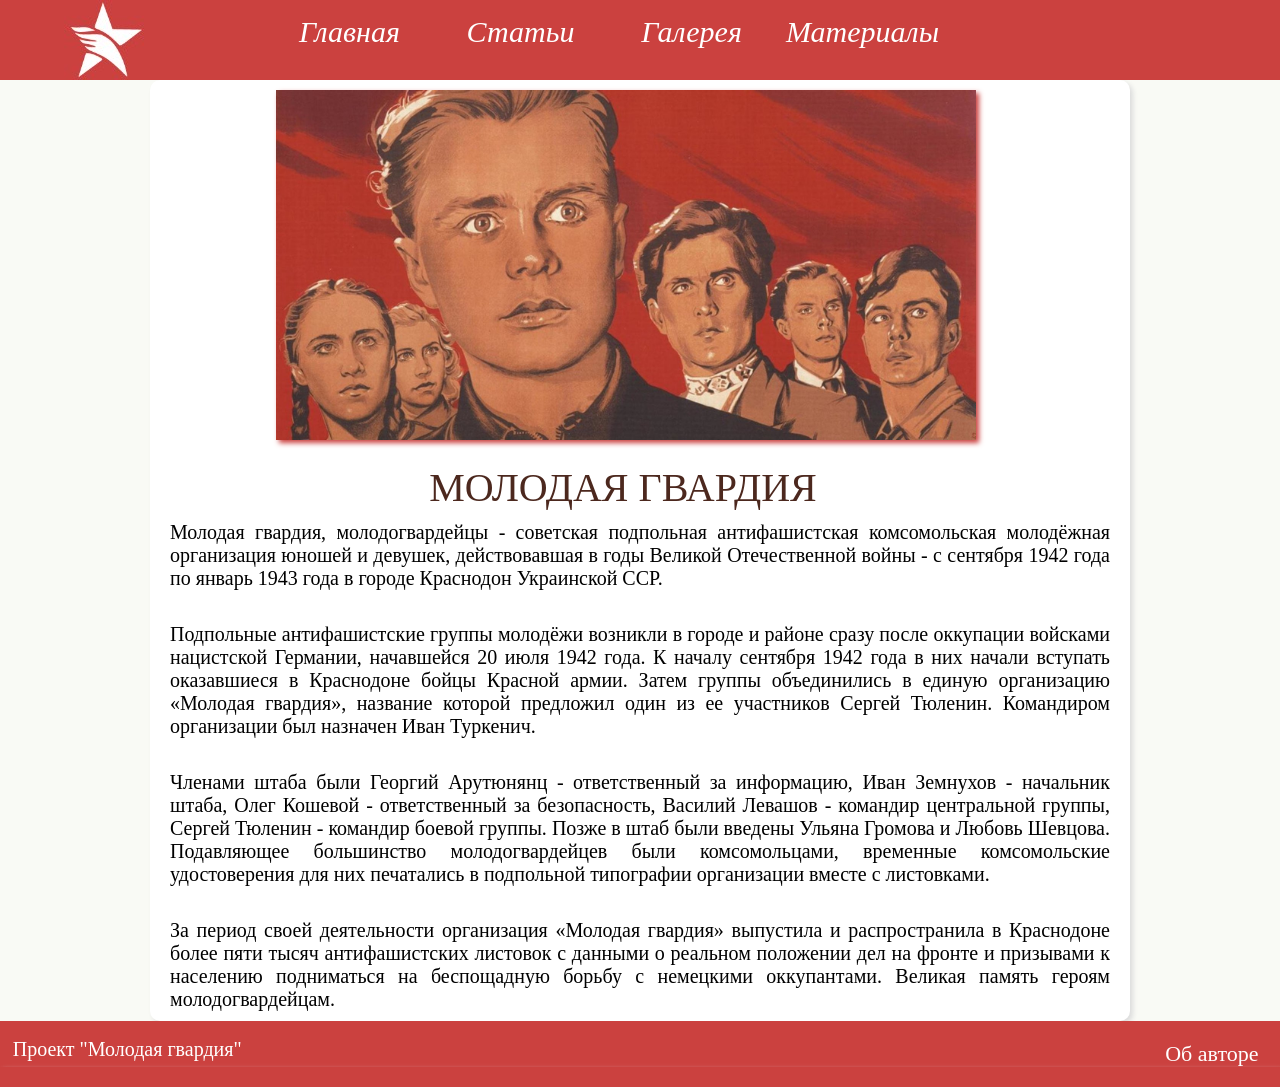
<file: index.html>
<!DOCTYPE html>
<html>
<head>
        <meta charset="utf-8">
        <link rel="stylesheet" type="text/css" href="style.css">
        <link rel="shortcut icon" href="картинки/icon.png" type="image/jpg">
        <title>Молодая гвардия</title>
</head>
<body>
    <div id="basic">
        <header class="header"> 
            <div class="logo">
            <a href="index.html"><img src="картинки/logot.jpg" alt="молодогвардейцы" title="Великая память героям!" class="" width="80px" height="80px"></a>
            </div>     
            <div class="top-menu">
            <ul>
            <li><a href="index.html"><i>Главная</i></a></li>  
            <li><a href="mainarticle.html"><i>Статьи</i></a></li>
            <li><a href="gallery.html"><i>Галерея</i></a></li>
            <li><a href="materials/images/app/index.html"><i>Материалы</i></a></li>
            </ul>
            </div>
        </header>
                <div class="right">
                <h1></h1>
                <img src="картинки/8.jpeg" alt="молодогвардейцы" title="Молодогвардейцы" style="margin-right:40px; weight: 350px; height: 350px; margin-left:11%; box-shadow: 3px 3px 5px  #CB413F;" />
                <h1 style="margin-left: 27%; margin-top:2%;"><p>Молодая гвардия</p> </h1>
                <p>Молодая гвардия, молодогвардейцы - советская подпольная антифашистская комсомольская молодёжная организация юношей и девушек, действовавшая в годы Великой Отечественной войны - с сентября 1942 года по январь 1943 года в городе Краснодон Украинской ССР.</p>
<br>
            <p>Подпольные антифашистские группы молодёжи возникли в городе и районе сразу после оккупации войсками нацистской Германии, начавшейся 20 июля 1942 года. К началу сентября 1942 года в них начали вступать оказавшиеся в Краснодоне бойцы Красной армии. Затем группы объединились в единую организацию «Молодая гвардия», название которой предложил один из ее участников Сергей Тюленин. Командиром организации был назначен Иван Туркенич.</P>
<br>
<p>Членами штаба были Георгий Арутюнянц - ответственный за информацию, Иван Земнухов - начальник штаба, Олег Кошевой - ответственный за безопасность, Василий Левашов - командир центральной группы, Сергей Тюленин - командир боевой группы. Позже в штаб были введены Ульяна Громова и Любовь Шевцова. Подавляющее большинство молодогвардейцев были комсомольцами, временные комсомольские удостоверения для них печатались в подпольной типографии организации вместе с листовками.</p>
<br>
<p>За период своей деятельности организация «Молодая гвардия» выпустила и распространила в Краснодоне более пяти тысяч антифашистских листовок с данными о реальном положении дел на фронте и призывами к населению подниматься на беспощадную борьбу с немецкими оккупантами.
    Великая память героям молодогвардейцам.</p>
            </div>
            
            
                <div id="podval">
                    <div class="">
                    <div class="p1"><label for="" class="label">Проект "Молодая гвардия" </label></div>
                    <div class="p3">
                        <div class="p2"><a href="author.html">Об авторе</a></div></div>
                </div>
            <div class="myclr"></div>
     </div>
    </div>
    <script src="main.js"></script>
    </body>
</html>
</file>
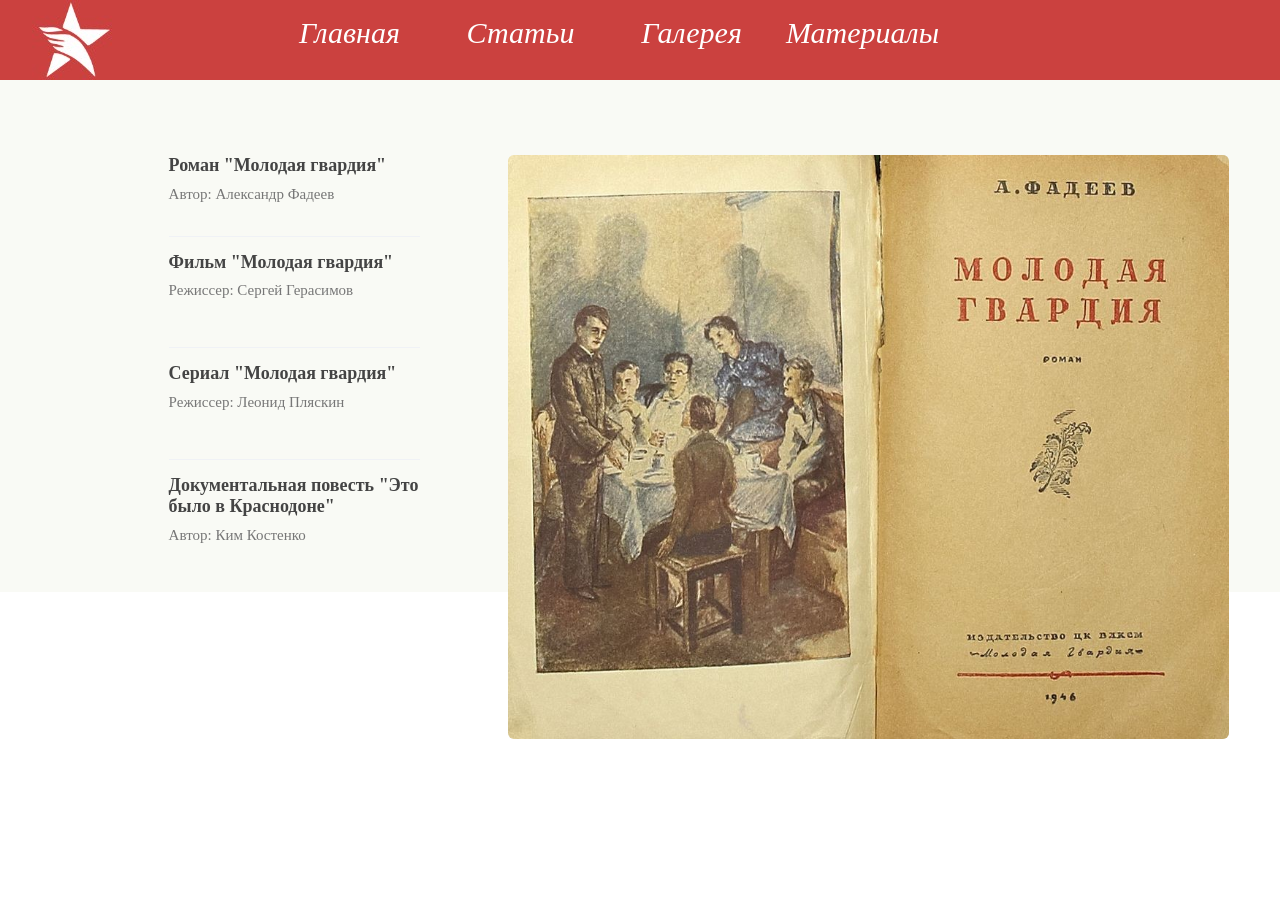
<file: materials/images/app/index.html>
<!DOCTYPE html>
<html lang="ru">

<head>

	<meta charset="utf-8">
	<!-- <base href="/"> -->

	<title>Материалы</title>
	<meta name="description" content="">

	<meta http-equiv="X-UA-Compatible" content="IE=edge">
	<meta name="viewport" content="width=device-width, initial-scale=1, maximum-scale=1">
	
	<!-- Template Basic Images Start -->
	<meta property="og:image" content="path/to/image.jpg">
	<link rel="icon" href="img/favicon/icon.png">
	<link rel="apple-touch-icon" sizes="180x180" href="img/favicon/apple-touch-icon-180x180.png">
	<!-- Template Basic Images End -->
	
	<!-- Custom Browsers Color Start -->
	<meta name="theme-color" content="#000">
	<!-- Custom Browsers Color End -->

	<link rel="stylesheet" href="css/main.min.css">
	<link rel="stylesheet" href="css/style.css">

	<link rel="stylesheet" href="https://use.fontawesome.com/releases/v5.8.2/css/all.css" integrity="sha384-oS3vJWv+0UjzBfQzYUhtDYW+Pj2yciDJxpsK1OYPAYjqT085Qq/1cq5FLXAZQ7Ay" crossorigin="anonymous">

</head>

<body>
	     <header>
            <div class="logo">
            <a href="project/index.html"><img src="img/favicon/logot.jpg" alt="слава героям!!" title="" class="" width="80px" height="80px"></a>
            </div>

            <div class="top-menu">
            <ul>
            <li><a href="../../../index.html"><i>Главная</i></a></li>
            <li><a href="../../../mainarticle.html"><i>Статьи</i></a></li>
            <li><a href="../../../gallery.html"><i>Галерея</i></a></li>
            <div class="m"><li><a href="index.html"><i>Материалы</i></a></li></div>
            </ul>
            </div>

            <div class="burger"></div>
        </header>
	<div id="basic">
	<section class="target-gallery">
		<div class="container">
			<div class="row">

				<div class="col-lg-3 col-md-5">
					<ul class="target-list">
							<li>
							<a href="#target1">
								<h3>Роман "Молодая гвардия"</h3>
								<p class="d-none d-lg-block">Автор: Александр Фадеев </p>
								<a href="m1.html"><img class="d-md-none" src="img/@1x/4.jpg" srcset="img/@1x/4.jpg 1x, img/@2x/4.jpg 2x" alt="Изображения" class="photo2" style="weight: 300px; height: 300px;" title="читать"></a>
							</a>
						</li>
						<li>
							<a href="#target2">
								<h3>Фильм "Молодая гвардия"</h3>
								<p class="d-none d-lg-block">Режиссер: Сергей Герасимов
								</p>
								<a href="m2.html"><img class="d-md-none" src="img/@1x/1.jpg" srcset="img/@1x/1.jpg 1x, img/@2x/1.jpg 2x" alt="Изображения" class="photo1" style="weight: 300px; height: 300px;" title="смотреть"></a>
							</a>
						</li>
						<li>
							<a href="#target3">
								<h3>Сериал "Молодая гвардия"</h3>
								<p class="d-none d-lg-block">Режиссер:  Леонид Пляскин</p>
								<a href="m3.html"><img class="d-md-none" src="img/@1x/2.jpg" srcset="img/@1x/2.jpg 1x, img/@2x/2.jpg 2x" alt="Изображения" title="смотреть"></a>
							</a>
						</li>
						<li>
							<a href="#target4">
								<h3>Документальная повесть "Это было в Краснодоне"</h3>
								<p class="d-none d-lg-block">Автор:  Ким Костенко</p>
								<a href="m2.html"><img class="d-md-none" src="../../../картинки/ocr.jpeg" srcset="img/@1x/2.jpg 1x, img/@2x/2.jpg 2x" alt="Изображения" title="смотреть"></a>
							</a>
						</li>
					</ul>
				</div>

				<div class="col-lg-8 col-md-7 d-none d-md-block">
					<div class="target-items">

						<div class="target" id="target1">
							<a href="m1.html"><img src="img/@1x/4.jpg" srcset="img/@1x/4.jpg 1x, img/@2x/4.jpg 2x"  class="photo2"  alt="Изображения" title="читать"></a>
						</div>
						<div class="target" id="target2">
								<a href="m2.html"><img src="img/@1x/1.jpg" srcset="img/@1x/1.jpg 1x, img/@2x/1.jpg 2x" class="photo1" alt="Изображения" title="смотреть"></a>
						</div>
						<div class="target" id="target3">
								<a href="m2.html"><img src="img/@1x/2.jpg" srcset="img/@1x/2.jpg 1x, img/@2x/2.jpg 2x" class="photo" alt="Изображения" title="смотреть"></a>
						</div>
						<div class="target" id="target4">
							<a href="m2.html"><img src="../../../картинки/ocr.jpeg" srcset="img/@1x/2.jpg 1x, ../../../картинки/ocr.jpeg 2x" class="photo" alt="Изображения" title="смотреть"></a>
					</div>
					</div>
				</div>

			</div>
		</div>
	</section>
	</div>
	<script src="js/scripts.min.js"></script>
<br>
<br>
</body>
</html>
</file>
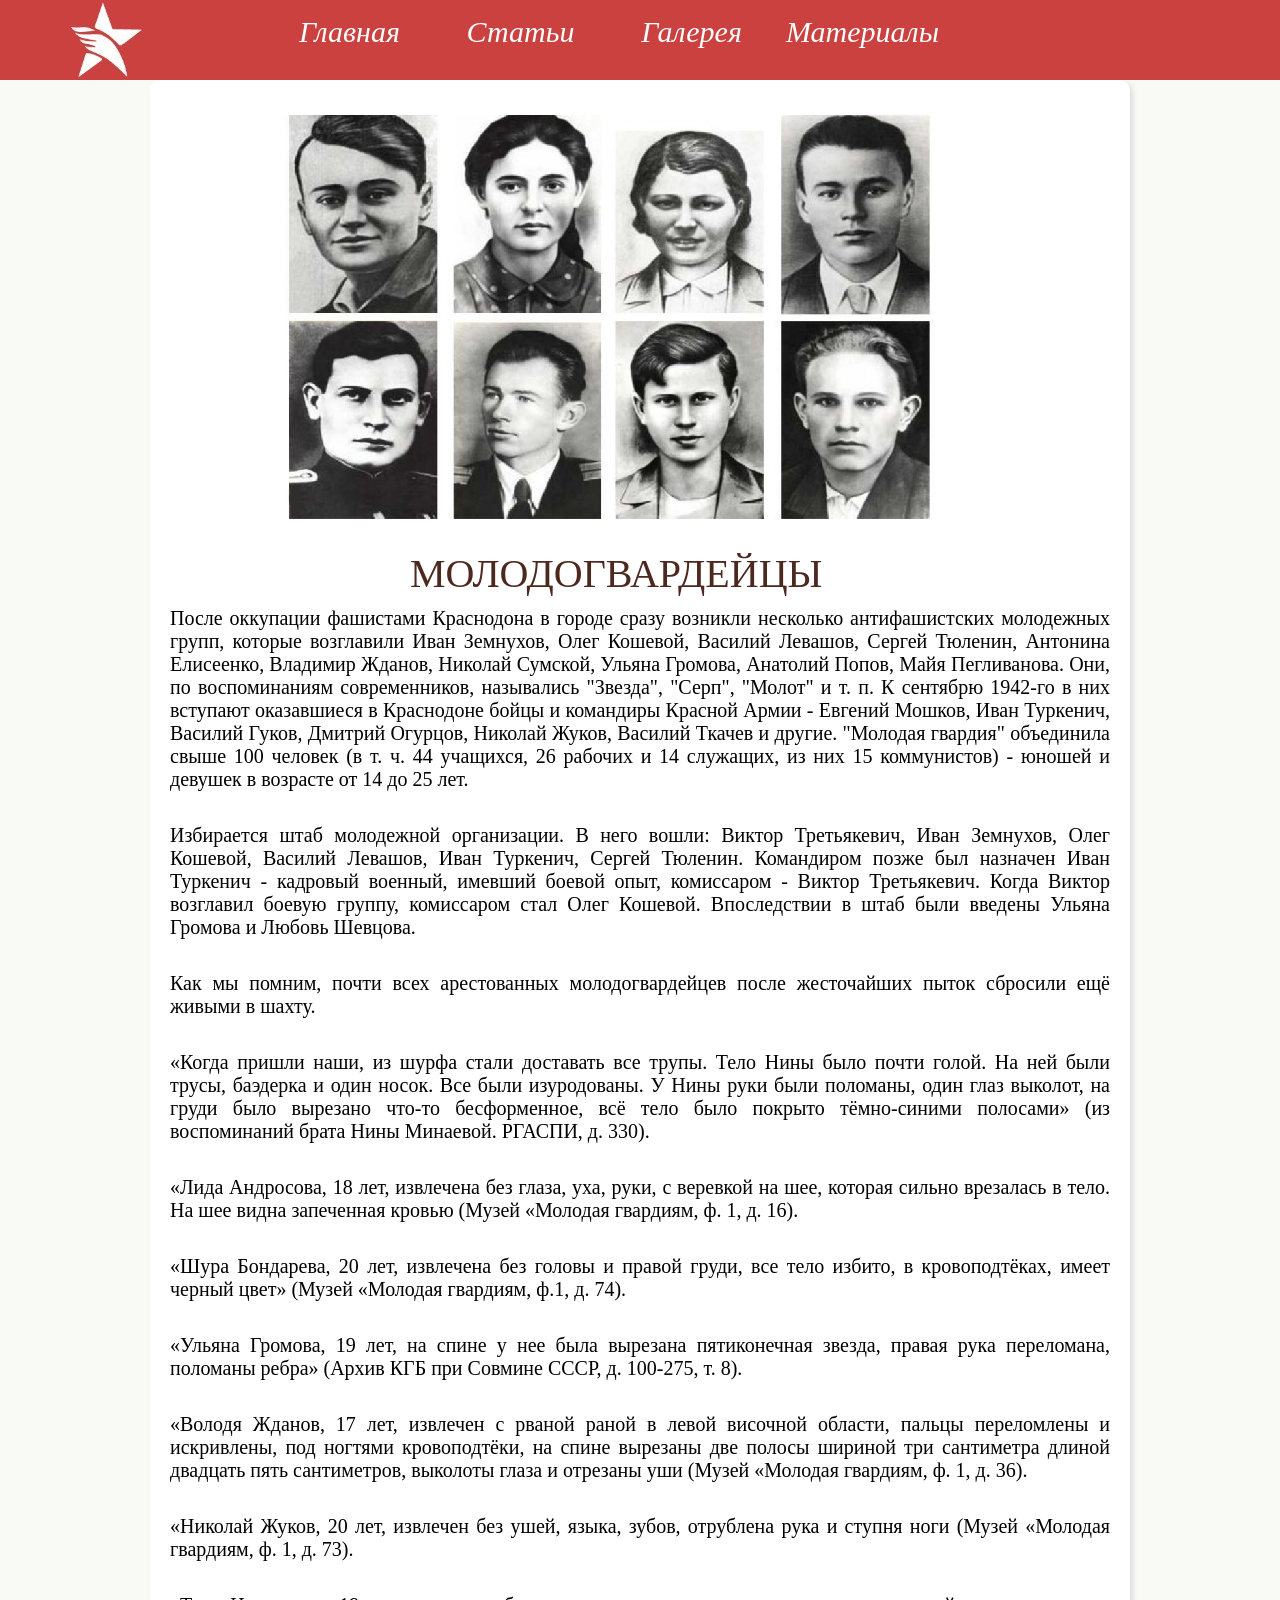
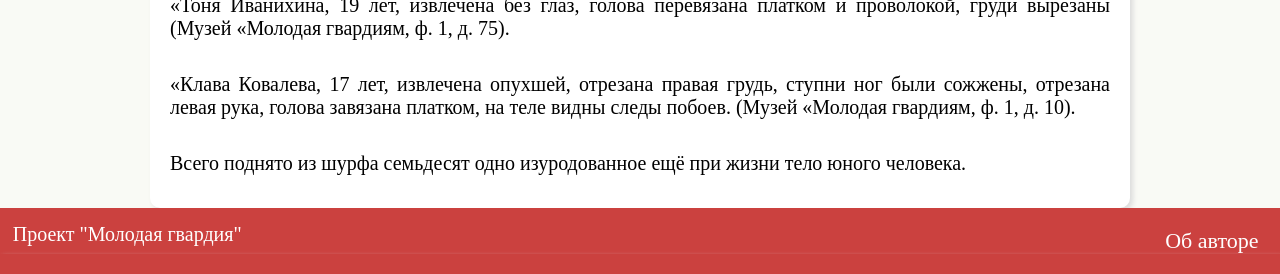
<file: article2.html>
<html>
    <head>
        <meta charset="utf-8">
        <link rel="stylesheet" type="text/css" href="style.css">
        <link rel="shortcut icon" href="картинки/icon.png" type="image/jpg">
        <title>Молодогвардецы</title>
    </head>
 <body>
     <div id="basic">
        <header>
            <div class="logo">
            <a href="index.html"><img src="картинки/logot.jpg" alt="молодогвардейцы" title="Великая память героям!" class="" width="80px" height="80px"></a>
            </div>

            <div class="top-menu">
            <ul>
            <li><a href="index.html"><i>Главная</i></a></li>
            <li><a href="mainarticle.html"><i>Статьи</i></a></li>
            <li><a href="gallery.html"><i>Галерея</i></a></li>
            <li><a href="materials/images/app/index.html"><i>Материалы</i></a></li>
            </ul>
            </div>

            <div class="burger"></div>
        </header>
            <div>
                <div class="right">
                <h1></h1>
                <img src="картинки/32a.jpg" alt="" title="" style="margin-left:12%; width:650px; height:450px;" />
                <h1><p style="margin-left:25%; margin-top:10px;">Молодогвардейцы</p> </h1>
                 <p>После оккупации фашистами Краснодона в городе сразу возникли несколько антифашистских молодежных групп, которые возглавили Иван Земнухов, Олег Кошевой, Василий Левашов, Сергей Тюленин, Антонина Елисеенко, Владимир Жданов, Николай Сумской, Ульяна Громова, Анатолий Попов, Майя Пегливанова. Они, по воспоминаниям современников, назывались "Звезда", "Серп", "Молот" и т. п. К сентябрю 1942-го в них вступают оказавшиеся в Краснодоне бойцы и командиры Красной Армии - Евгений Мошков, Иван Туркенич, Василий Гуков, Дмитрий Огурцов, Николай Жуков, Василий Ткачев и другие. "Молодая гвардия" объединила свыше 100 человек (в т. ч. 44 учащихся, 26 рабочих и 14 служащих, из них 15 коммунистов) - юношей и девушек в возрасте от 14 до 25 лет.</p>
<br>
<p>Избирается штаб молодежной организации. В него вошли: Виктор Третьякевич, Иван Земнухов, Олег Кошевой, Василий Левашов, Иван Туркенич, Сергей Тюленин. Командиром позже был назначен Иван Туркенич - кадровый военный, имевший боевой опыт, комиссаром - Виктор Третьякевич. Когда Виктор возглавил боевую группу, комиссаром стал Олег Кошевой. Впоследствии в штаб были введены Ульяна Громова и Любовь Шевцова.</p>
<br>
<p>Как мы помним, почти всех арестованных молодогвардейцев после жесточайших пыток сбросили ещё живыми в шахту.</p>
<br>
<p> «Когда пришли наши, из шурфа стали доставать все трупы. Тело Нины было почти голой. На ней были трусы, баэдерка и один носок. Все были изуродованы. У Нины руки были поломаны, один глаз выколот, на груди было вырезано что-то бесформенное, всё тело было покрыто тёмно-синими полосами» (из воспоминаний брата Нины Минаевой. РГАСПИ, д. 330).</p>
<br>
<p>«Лида Андросова, 18 лет, извлечена без глаза, уха, руки, с веревкой на шее, которая сильно врезалась в тело. На шее видна запеченная кровью (Музей «Молодая гвардиям, ф. 1, д. 16).</p>
<br>

<p>«Шура Бондарева, 20 лет, извлечена без головы и правой груди, все тело избито, в кровоподтёках, имеет черный цвет» (Музей «Молодая гвардиям, ф.1, д. 74).</p>
<br>
<p>«Ульяна Громова, 19 лет, на спине у нее была вырезана пятиконечная звезда, правая рука переломана, поломаны ребра» (Архив КГБ при Совмине СССР, д. 100-275, т. 8).</p>
<br>
<p>«Володя Жданов, 17 лет, извлечен с рваной раной в левой височной области, пальцы переломлены и искривлены, под ногтями кровоподтёки, на спине вырезаны две полосы шириной три сантиметра длиной двадцать пять сантиметров, выколоты глаза и отрезаны уши (Музей «Молодая гвардиям, ф. 1, д. 36).</p>
<br>
<p>«Николай Жуков, 20 лет, извлечен без ушей, языка, зубов, отрублена рука и ступня ноги (Музей «Молодая гвардиям, ф. 1, д. 73).</p>
<br>
<p>«Тоня Иванихина, 19 лет, извлечена без глаз, голова перевязана платком и проволокой, груди вырезаны (Музей «Молодая гвардиям, ф. 1, д. 75).</p>
<br>
<p>«Клава Ковалева, 17 лет, извлечена опухшей, отрезана правая грудь, ступни ног были сожжены, отрезана левая рука, голова завязана платком, на теле видны следы побоев. (Музей «Молодая гвардиям, ф. 1, д. 10).</p>
<br>
<p>Всего поднято из шурфа семьдесят одно изуродованное ещё при жизни тело юного человека.</p>
<br>

            </div>
            </div>

                       <div id="podval">
                    <div class="">
                    <div class="p1"><label for="" class="label">Проект "Молодая гвардия" </label></div>
                    <div class="p3">
                        <div class="p2"><a href="author.html">Об авторе</a></div></div>
                </div>
            <div class="myclr"></div>
     </div>
        </div>
    </body>
</html>
</file>
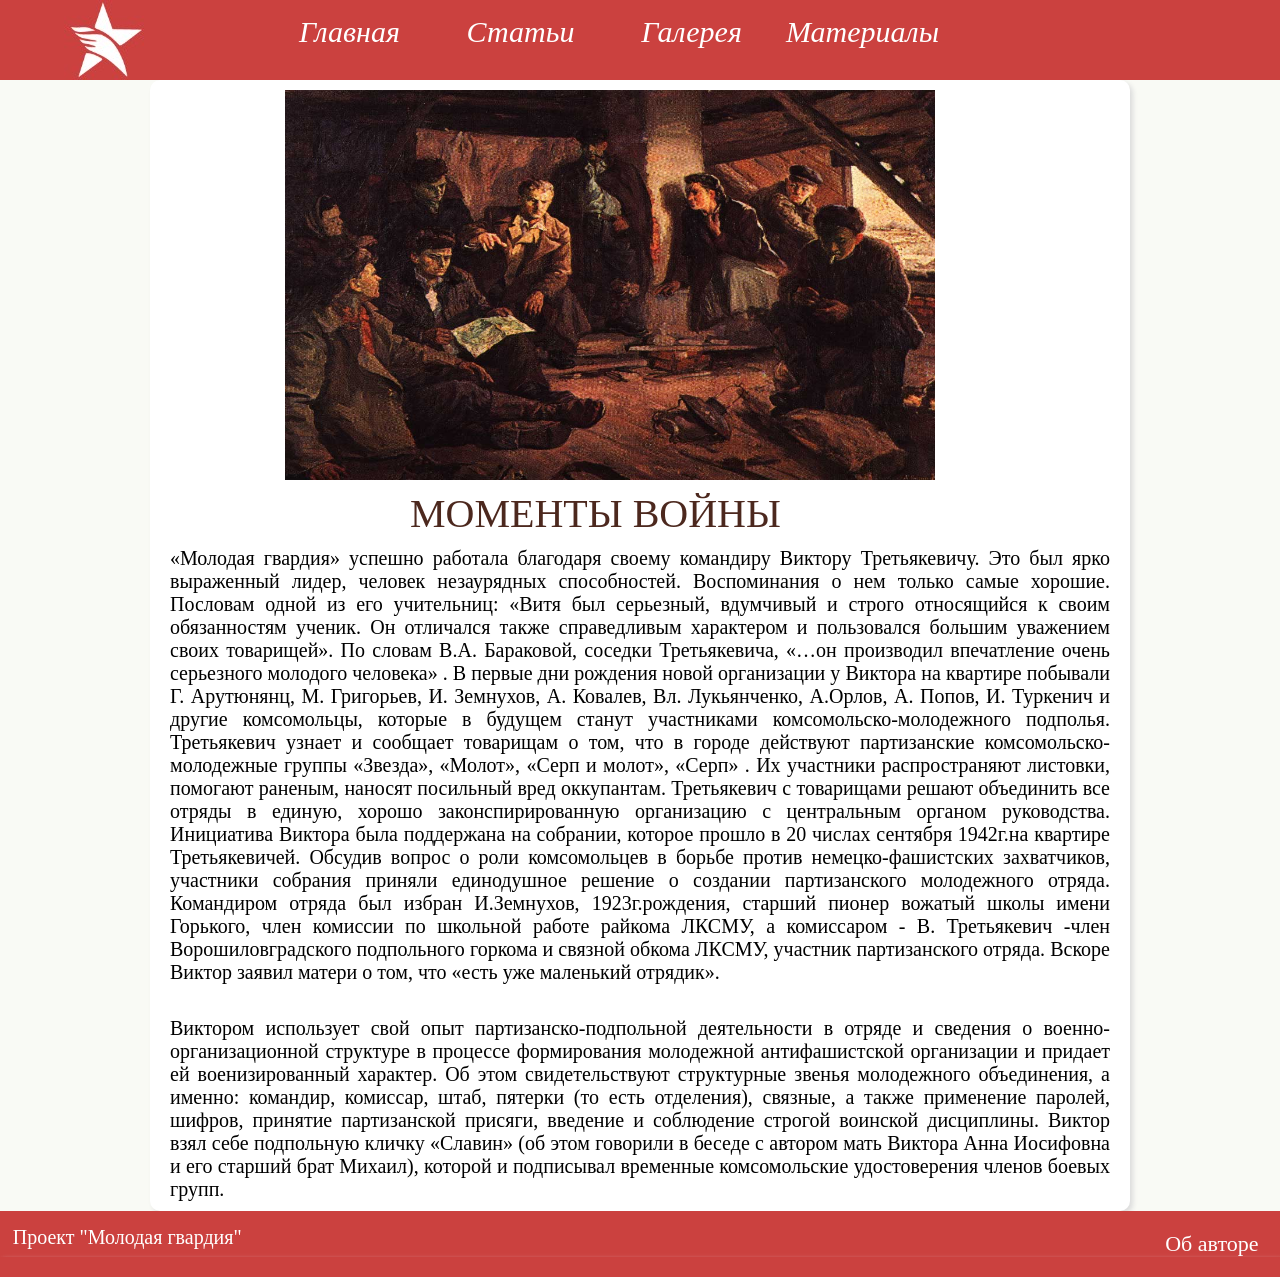
<file: article3.html>
<html>
    <head>
        <meta charset="utf-8">
        <link rel="stylesheet" type="text/css" href="style.css">
        <link rel="shortcut icon" href="картинки/icon.png" type="image/jpg">
        <title> Моменты войны </title>
    </head>
 <body>
     <div id="basic">
        <header>
            <div class="logo">
            <a href="index.html"><img src="картинки/logot.jpg" alt="молодогвардейцы" title="Великая память героям!" class="" width="80px" height="80px"></a>
            </div>

            <div class="top-menu">
            <ul>
            <li><a href="index.html"><i>Главная</i></a></li>
            <li><a href="mainarticle.html"><i>Статьи</i></a></li>
            <li><a href="gallery.html"><i>Галерея</i></a></li>
            <li><a href="materials/images/app/index.html"><i>Материалы</i></a></li>
            </ul>
            </div>

            <div class="burger"></div>
        </header>
            <div>
                <div class="right">
                <h1></h1>
                <img src="картинки/25.jpg" alt="" title="тяжелые времена" style="margin-left:12%; width:650px; height:390px;" />
                <h1><p style="margin-left:25%; margin-top:10px;">Моменты войны</p> </h1>
                 <p>«Молодая гвардия» успешно работала благодаря своему командиру Виктору Третьякевичу. Это был ярко выраженный лидер, человек незаурядных способностей. Воспоминания о нем только самые хорошие. Пословам одной из его учительниц: «Витя был серьезный, вдумчивый и строго относящийся к своим обязанностям ученик. Он отличался также справедливым характером и пользовался большим уважением своих товарищей». По словам В.А. Бараковой, соседки Третьякевича, «…он производил впечатление очень серьезного молодого человека» . В первые дни рождения новой организации у Виктора на квартире побывали Г. Арутюнянц, М. Григорьев, И. Земнухов, А. Ковалев, Вл. Лукьянченко, А.Орлов, А. Попов, И. Туркенич и другие комсомольцы, которые в будущем станут участниками комсомольско-молодежного подполья. Третьякевич узнает и сообщает товарищам о том, что в городе действуют партизанские комсомольско-молодежные группы «Звезда», «Молот», «Серп и молот», «Серп» . Их участники распространяют листовки, помогают раненым, наносят посильный вред оккупантам. Третьякевич с товарищами решают объединить все отряды в единую, хорошо законспирированную организацию с центральным органом руководства. Инициатива Виктора была поддержана на собрании, которое прошло в 20 числах сентября 1942г.на квартире Третьякевичей. Обсудив вопрос о роли комсомольцев в борьбе против немецко-фашистских захватчиков, участники собрания приняли единодушное решение о создании партизанского молодежного отряда. Командиром отряда был избран И.Земнухов, 1923г.рождения, старший пионер вожатый школы имени Горького, член комиссии по школьной работе райкома ЛКСМУ, а комиссаром - В. Третьякевич -член Ворошиловградского подпольного горкома и связной обкома ЛКСМУ, участник партизанского отряда. Вскоре Виктор заявил матери о том, что «есть уже маленький отрядик».</p>
<br>
<p>Виктором использует свой опыт партизанско-подпольной деятельности в отряде и сведения о военно-организационной структуре в процессе формирования молодежной антифашистской организации и придает ей военизированный характер. Об этом свидетельствуют структурные звенья молодежного объединения, а именно: командир, комиссар, штаб, пятерки (то есть отделения), связные, а также применение паролей, шифров, принятие партизанской присяги, введение и соблюдение строгой воинской дисциплины. Виктор взял себе подпольную кличку «Славин» (об этом говорили в беседе с автором мать Виктора Анна Иосифовна и его старший брат Михаил), которой и подписывал временные комсомольские удостоверения членов боевых групп.</p>

            </div>
            </div>

                      <div id="podval">
                    <div class="">
                    <div class="p1"><label for="" class="label">Проект "Молодая гвардия" </label></div>
                    <div class="p3">
                        <div class="p2"><a href="author.html">Об авторе</a></div></div>
                </div>
            <div class="myclr"></div>
     </div>
        </div>
    </body>
</html>
</file>
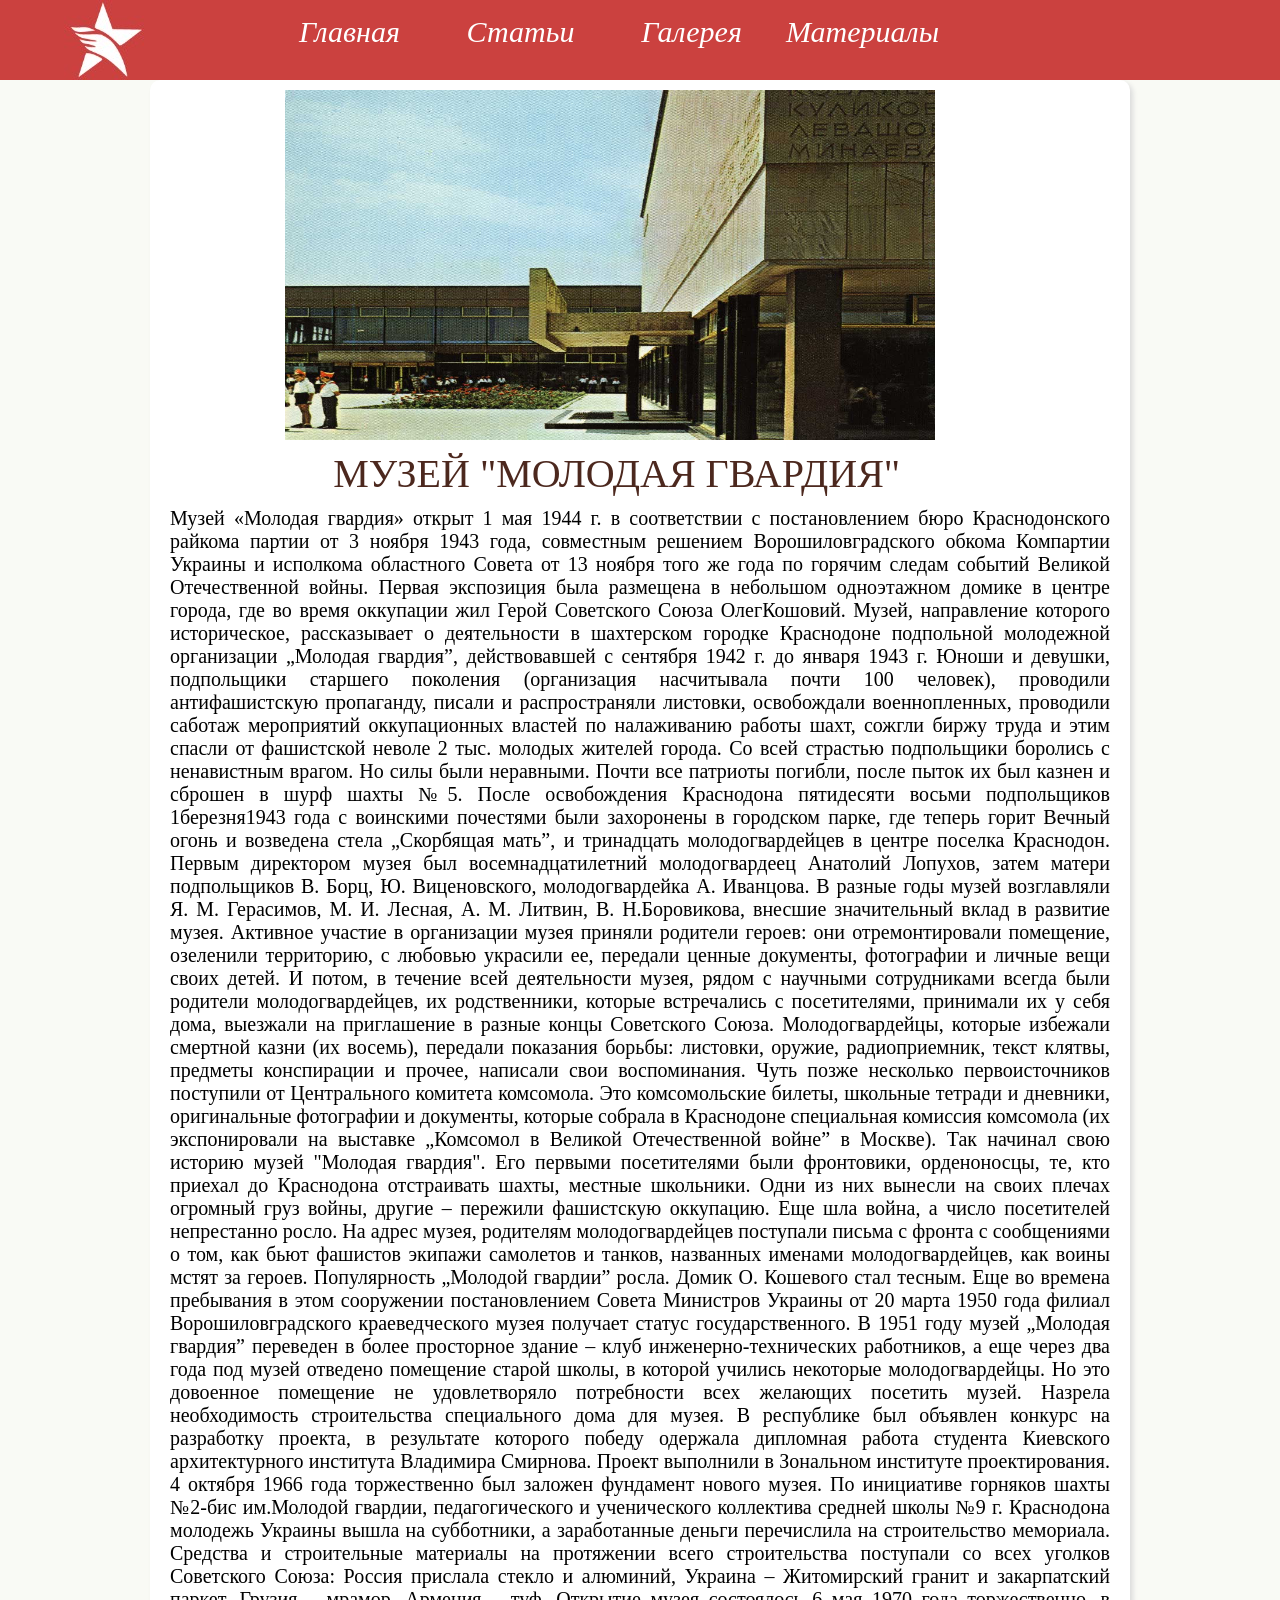
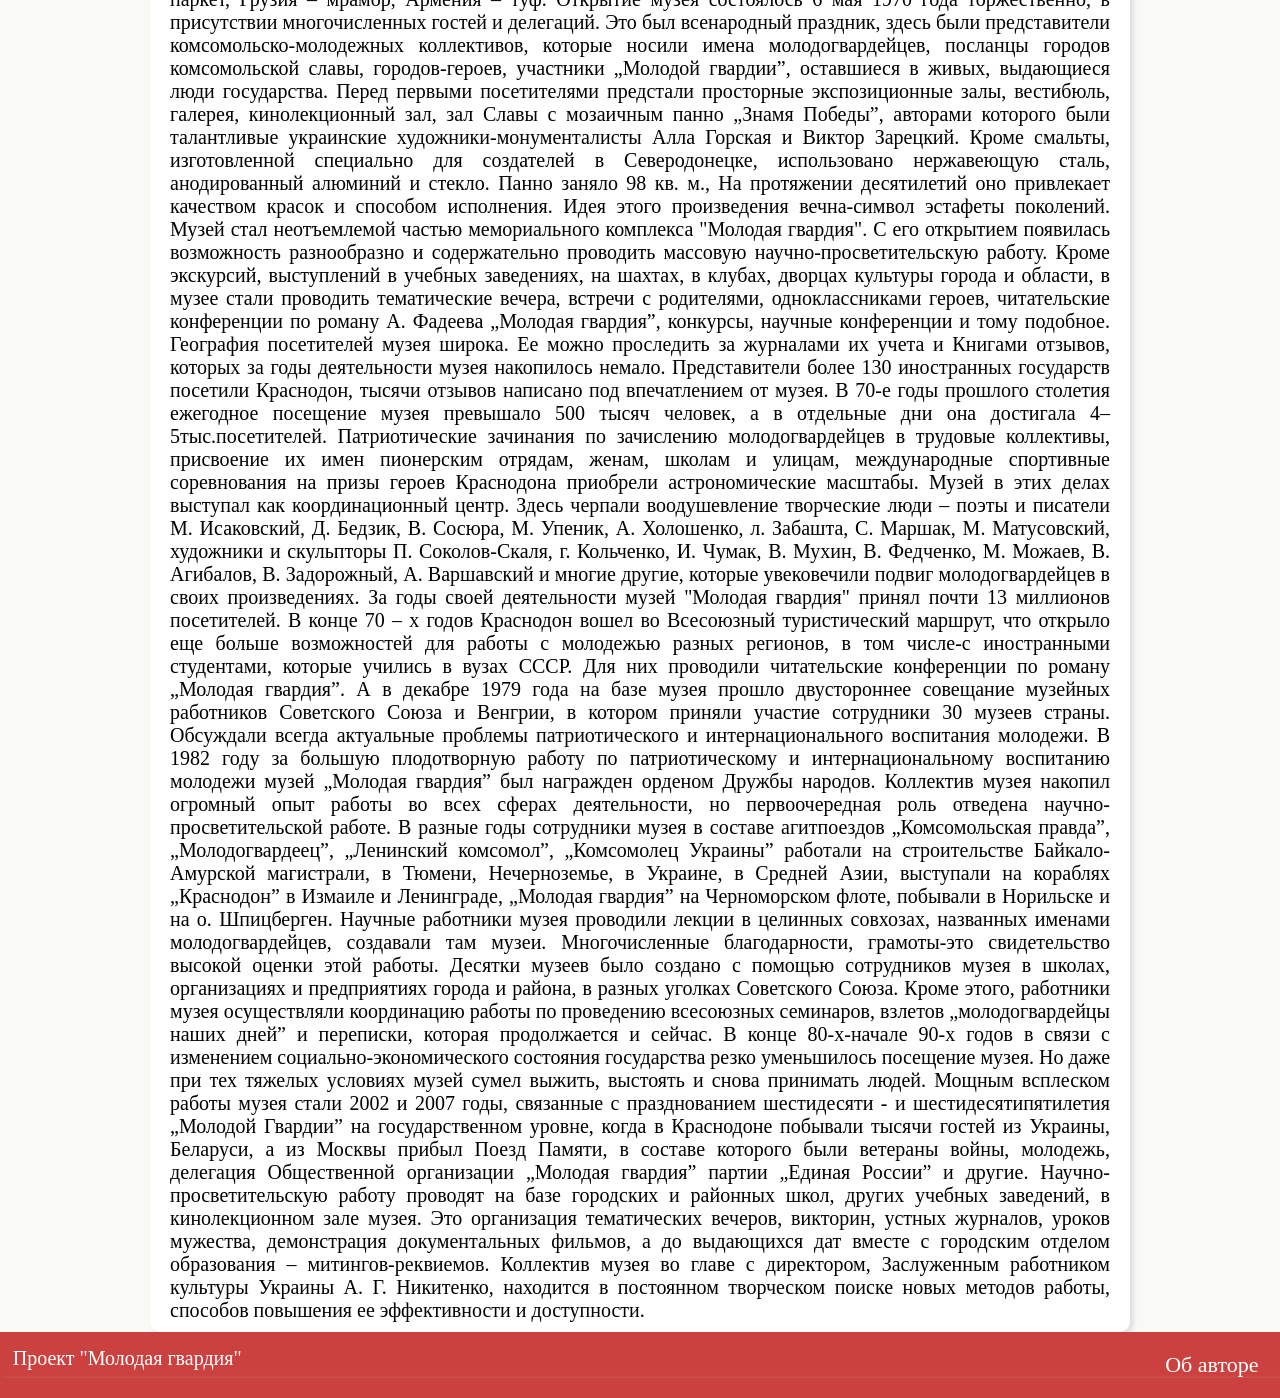
<file: article4.html>
<html>
    <head>
        <meta charset="utf-8">
        <link rel="stylesheet" type="text/css" href="style.css">
        <link rel="shortcut icon" href="картинки/icon.png" type="image/jpg">
        <title> Музей "Молодая гвардия"</title>
    </head>
 <body>
     <div id="basic">
        <header>
            <div class="logo">
            <a href="index.html"><img src="картинки/logot.jpg" alt="молодогвардейцы" title="Великая память героям!" class="" width="80px" height="80px"></a>
            </div>

            <div class="top-menu">
            <ul>
            <li><a href="index.html"><i>Главная</i></a></li>
            <li><a href="mainarticle.html"><i>Статьи</i></a></li>
            <li><a href="gallery.html"><i>Галерея</i></a></li>
            <li><a href="materials/images/app/index.html"><i>Материалы</i></a></li>
            </ul>
            </div>

            <div class="burger"></div>
        </header>
            <div>
                <div class="right">
                <h1></h1>
                <img src="картинки/музей.jpg" alt="" title="" style="margin-left:12%; width:650px; height:350px;" />
                <h1><p style="margin-left:17%; margin-top:10px;">Музей "Молодая гвардия"</p> </h1>
                <p>Музей «Молодая гвардия» открыт 1 мая 1944 г. в соответствии с постановлением бюро Краснодонского райкома партии от 3 ноября 1943 года, совместным решением Ворошиловградского обкома Компартии Украины и исполкома областного Совета от 13 ноября того же года по горячим следам событий Великой Отечественной войны. Первая экспозиция была размещена в небольшом одноэтажном домике в центре города, где во время оккупации жил Герой Советского Союза ОлегКошовий. Музей, направление которого историческое, рассказывает о деятельности в шахтерском городке Краснодоне подпольной молодежной организации „Молодая гвардия”, действовавшей с сентября 1942 г. до января 1943 г. Юноши и девушки, подпольщики старшего поколения (организация насчитывала почти 100 человек), проводили антифашистскую пропаганду, писали и распространяли листовки, освобождали военнопленных, проводили саботаж мероприятий оккупационных властей по налаживанию работы шахт, сожгли биржу труда и этим спасли от фашистской неволе 2 тыс. молодых жителей города. Со всей страстью подпольщики боролись с ненавистным врагом. Но силы были неравными. Почти все патриоты погибли, после пыток их был казнен и сброшен в шурф шахты №5. После освобождения Краснодона пятидесяти восьми подпольщиков 1березня1943 года с воинскими почестями были захоронены в городском парке, где теперь горит Вечный огонь и возведена стела „Скорбящая мать”, и тринадцать молодогвардейцев в центре поселка Краснодон. Первым директором музея был восемнадцатилетний молодогвардеец Анатолий Лопухов, затем матери подпольщиков В. Борц, Ю. Виценовского, молодогвардейка А. Иванцова. В разные годы музей возглавляли Я. М. Герасимов, М. И. Лесная, А. М. Литвин, В. Н.Боровикова, внесшие значительный вклад в развитие музея. Активное участие в организации музея приняли родители героев: они отремонтировали помещение, озеленили территорию, с любовью украсили ее, передали ценные документы, фотографии и личные вещи своих детей. И потом, в течение всей деятельности музея, рядом с научными сотрудниками всегда были родители молодогвардейцев, их родственники, которые встречались с посетителями, принимали их у себя дома, выезжали на приглашение в разные концы Советского Союза. Молодогвардейцы, которые избежали смертной казни (их восемь), передали показания борьбы: листовки, оружие, радиоприемник, текст клятвы, предметы конспирации и прочее, написали свои воспоминания. Чуть позже несколько первоисточников поступили от Центрального комитета комсомола. Это комсомольские билеты, школьные тетради и дневники, оригинальные фотографии и документы, которые собрала в Краснодоне специальная комиссия комсомола (их экспонировали на выставке „Комсомол в Великой Отечественной войне” в Москве). Так начинал свою историю музей "Молодая гвардия". Его первыми посетителями были фронтовики, орденоносцы, те, кто приехал до Краснодона отстраивать шахты, местные школьники. Одни из них вынесли на своих плечах огромный груз войны, другие – пережили фашистскую оккупацию. Еще шла война, а число посетителей непрестанно росло. На адрес музея, родителям молодогвардейцев поступали письма с фронта с сообщениями о том, как бьют фашистов экипажи самолетов и танков, названных именами молодогвардейцев, как воины мстят за героев. Популярность „Молодой гвардии” росла. Домик О. Кошевого стал тесным. Еще во времена пребывания в этом сооружении постановлением Совета Министров Украины от 20 марта 1950 года филиал Ворошиловградского краеведческого музея получает статус государственного. В 1951 году музей „Молодая гвардия” переведен в более просторное здание – клуб инженерно-технических работников, а еще через два года под музей отведено помещение старой школы, в которой учились некоторые молодогвардейцы. Но это довоенное помещение не удовлетворяло потребности всех желающих посетить музей. Назрела необходимость строительства специального дома для музея. В республике был объявлен конкурс на разработку проекта, в результате которого победу одержала дипломная работа студента Киевского архитектурного института Владимира Смирнова. Проект выполнили в Зональном институте проектирования. 4 октября 1966 года торжественно был заложен фундамент нового музея. По инициативе горняков шахты №2-бис им.Молодой гвардии, педагогического и ученического коллектива средней школы №9 г. Краснодона молодежь Украины вышла на субботники, а заработанные деньги перечислила на строительство мемориала. Средства и строительные материалы на протяжении всего строительства поступали со всех уголков Советского Союза: Россия прислала стекло и алюминий, Украина – Житомирский гранит и закарпатский паркет, Грузия – мрамор, Армения – туф. Открытие музея состоялось 6 мая 1970 года торжественно, в присутствии многочисленных гостей и делегаций. Это был всенародный праздник, здесь были представители комсомольско-молодежных коллективов, которые носили имена молодогвардейцев, посланцы городов комсомольской славы, городов-героев, участники „Молодой гвардии”, оставшиеся в живых, выдающиеся люди государства. Перед первыми посетителями предстали просторные экспозиционные залы, вестибюль, галерея, кинолекционный зал, зал Славы с мозаичным панно „Знамя Победы”, авторами которого были талантливые украинские художники-монументалисты Алла Горская и Виктор Зарецкий. Кроме смальты, изготовленной специально для создателей в Северодонецке, использовано нержавеющую сталь, анодированный алюминий и стекло. Панно заняло 98 кв. м., На протяжении десятилетий оно привлекает качеством красок и способом исполнения. Идея этого произведения вечна-символ эстафеты поколений. Музей стал неотъемлемой частью мемориального комплекса "Молодая гвардия". С его открытием появилась возможность разнообразно и содержательно проводить массовую научно-просветительскую работу. Кроме экскурсий, выступлений в учебных заведениях, на шахтах, в клубах, дворцах культуры города и области, в музее стали проводить тематические вечера, встречи с родителями, одноклассниками героев, читательские конференции по роману А. Фадеева „Молодая гвардия”, конкурсы, научные конференции и тому подобное. География посетителей музея широка. Ее можно проследить за журналами их учета и Книгами отзывов, которых за годы деятельности музея накопилось немало. Представители более 130 иностранных государств посетили Краснодон, тысячи отзывов написано под впечатлением от музея. В 70-е годы прошлого столетия ежегодное посещение музея превышало 500 тысяч человек, а в отдельные дни она достигала 4–5тыс.посетителей. Патриотические зачинания по зачислению молодогвардейцев в трудовые коллективы, присвоение их имен пионерским отрядам, женам, школам и улицам, международные спортивные соревнования на призы героев Краснодона приобрели астрономические масштабы. Музей в этих делах выступал как координационный центр. Здесь черпали воодушевление творческие люди – поэты и писатели М. Исаковский, Д. Бедзик, В. Сосюра, М. Упеник, А. Холошенко, л. Забашта, С. Маршак, М. Матусовский, художники и скульпторы П. Соколов-Скаля, г. Кольченко, И. Чумак, В. Мухин, В. Федченко, М. Можаев, В. Агибалов, В. Задорожный, А. Варшавский и многие другие, которые увековечили подвиг молодогвардейцев в своих произведениях. За годы своей деятельности музей "Молодая гвардия" принял почти 13 миллионов посетителей. В конце 70 – х годов Краснодон вошел во Всесоюзный туристический маршрут, что открыло еще больше возможностей для работы с молодежью разных регионов, в том числе-с иностранными студентами, которые учились в вузах СССР. Для них проводили читательские конференции по роману „Молодая гвардия”. А в декабре 1979 года на базе музея прошло двустороннее совещание музейных работников Советского Союза и Венгрии, в котором приняли участие сотрудники 30 музеев страны. Обсуждали всегда актуальные проблемы патриотического и интернационального воспитания молодежи. В 1982 году за большую плодотворную работу по патриотическому и интернациональному воспитанию молодежи музей „Молодая гвардия” был награжден орденом Дружбы народов. Коллектив музея накопил огромный опыт работы во всех сферах деятельности, но первоочередная роль отведена научно-просветительской работе. В разные годы сотрудники музея в составе агитпоездов „Комсомольская правда”, „Молодогвардеец”, „Ленинский комсомол”, „Комсомолец Украины” работали на строительстве Байкало-Амурской магистрали, в Тюмени, Нечерноземье, в Украине, в Средней Азии, выступали на кораблях „Краснодон” в Измаиле и Ленинграде, „Молодая гвардия” на Черноморском флоте, побывали в Норильске и на о. Шпицберген. Научные работники музея проводили лекции в целинных совхозах, названных именами молодогвардейцев, создавали там музеи. Многочисленные благодарности, грамоты-это свидетельство высокой оценки этой работы. Десятки музеев было создано с помощью сотрудников музея в школах, организациях и предприятиях города и района, в разных уголках Советского Союза. Кроме этого, работники музея осуществляли координацию работы по проведению всесоюзных семинаров, взлетов „молодогвардейцы наших дней” и переписки, которая продолжается и сейчас. В конце 80-х-начале 90-х годов в связи с изменением социально-экономического состояния государства резко уменьшилось посещение музея. Но даже при тех тяжелых условиях музей сумел выжить, выстоять и снова принимать людей. Мощным всплеском работы музея стали 2002 и 2007 годы, связанные с празднованием шестидесяти - и шестидесятипятилетия „Молодой Гвардии” на государственном уровне, когда в Краснодоне побывали тысячи гостей из Украины, Беларуси, а из Москвы прибыл Поезд Памяти, в составе которого были ветераны войны, молодежь, делегация Общественной организации „Молодая гвардия” партии „Единая России” и другие. Научно-просветительскую работу проводят на базе городских и районных школ, других учебных заведений, в кинолекционном зале музея. Это организация тематических вечеров, викторин, устных журналов, уроков мужества, демонстрация документальных фильмов, а до выдающихся дат вместе с городским отделом образования – митингов-реквиемов. Коллектив музея во главе с директором, Заслуженным работником культуры Украины А. Г. Никитенко, находится в постоянном творческом поиске новых методов работы, способов повышения ее эффективности и доступности.</p>
            </div>
            </div>

                       <div id="podval">
                    <div class="">
                    <div class="p1"><label for="" class="label">Проект "Молодая гвардия" </label></div>
                    <div class="p3">
                        <div class="p2"><a href="author.html">Об авторе</a></div></div>
                </div>
            <div class="myclr"></div>
     </div>
        </div>
    </body>
</html>
</file>
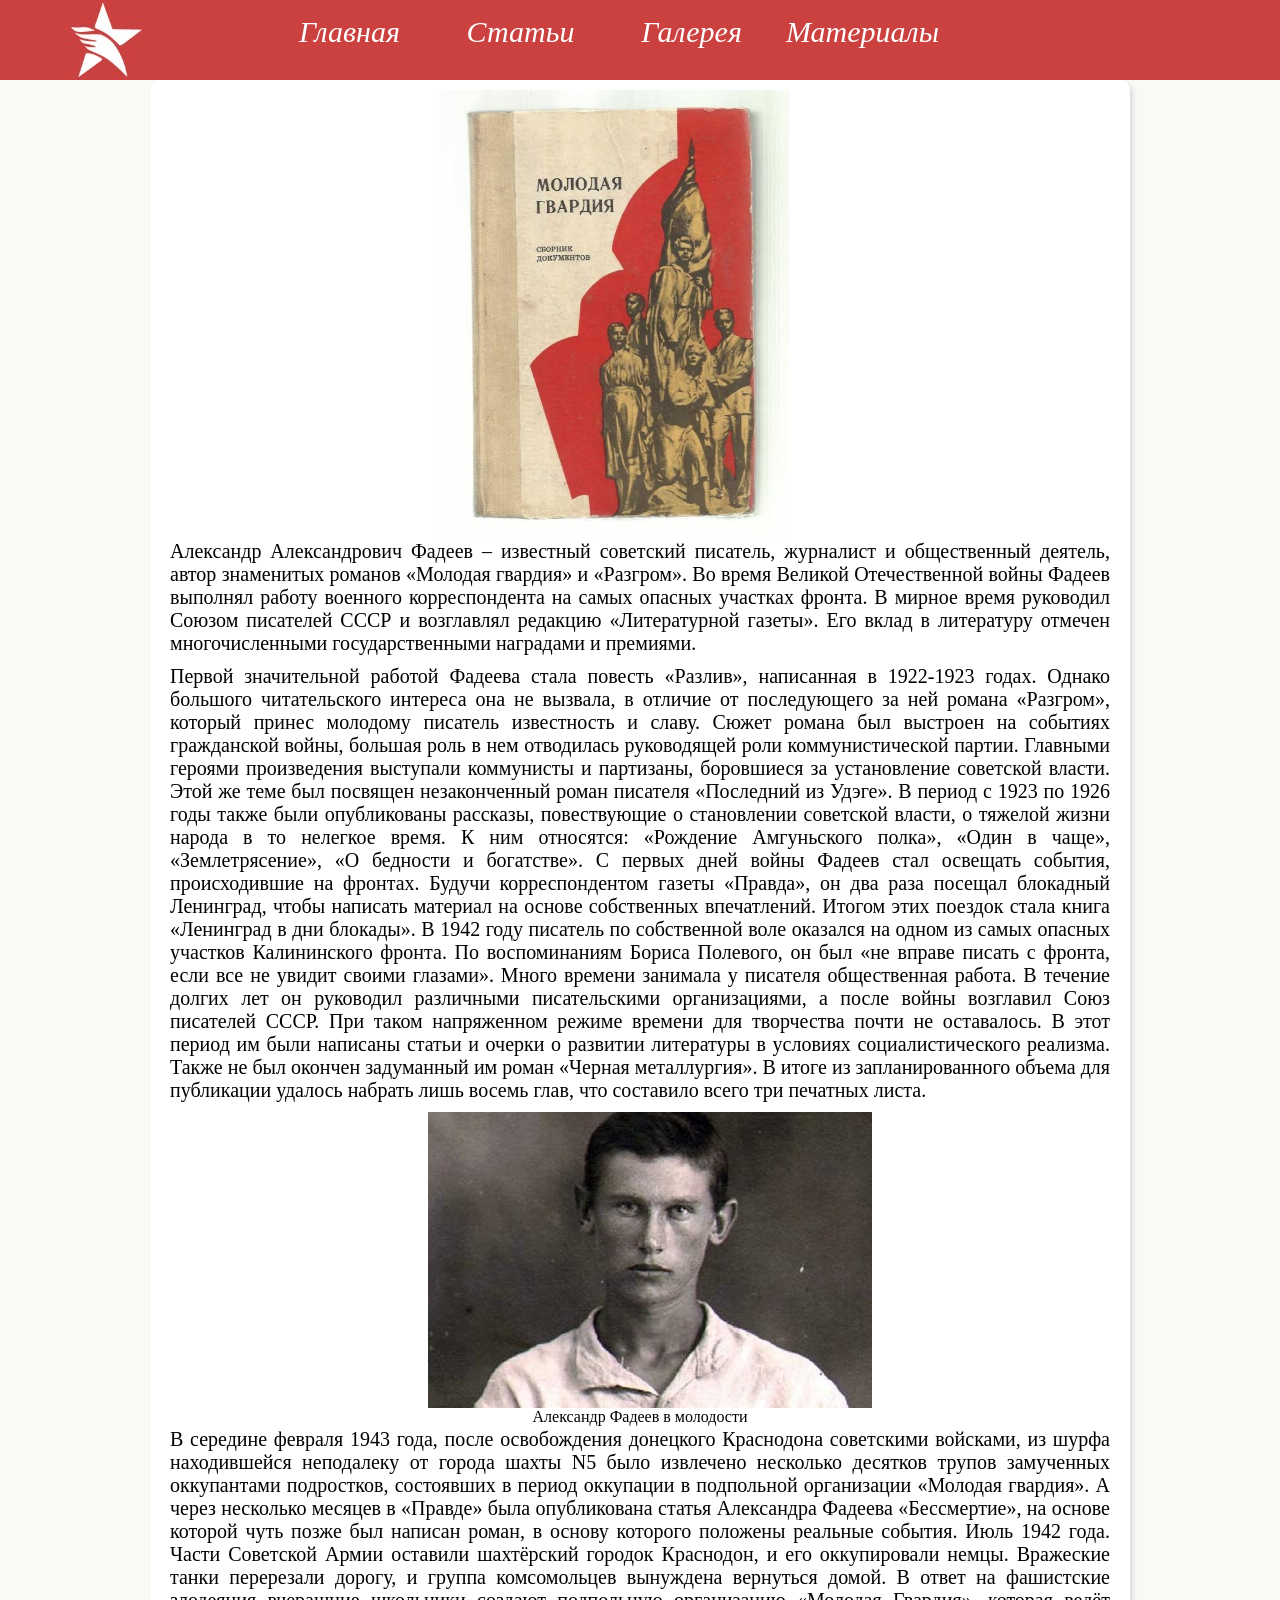
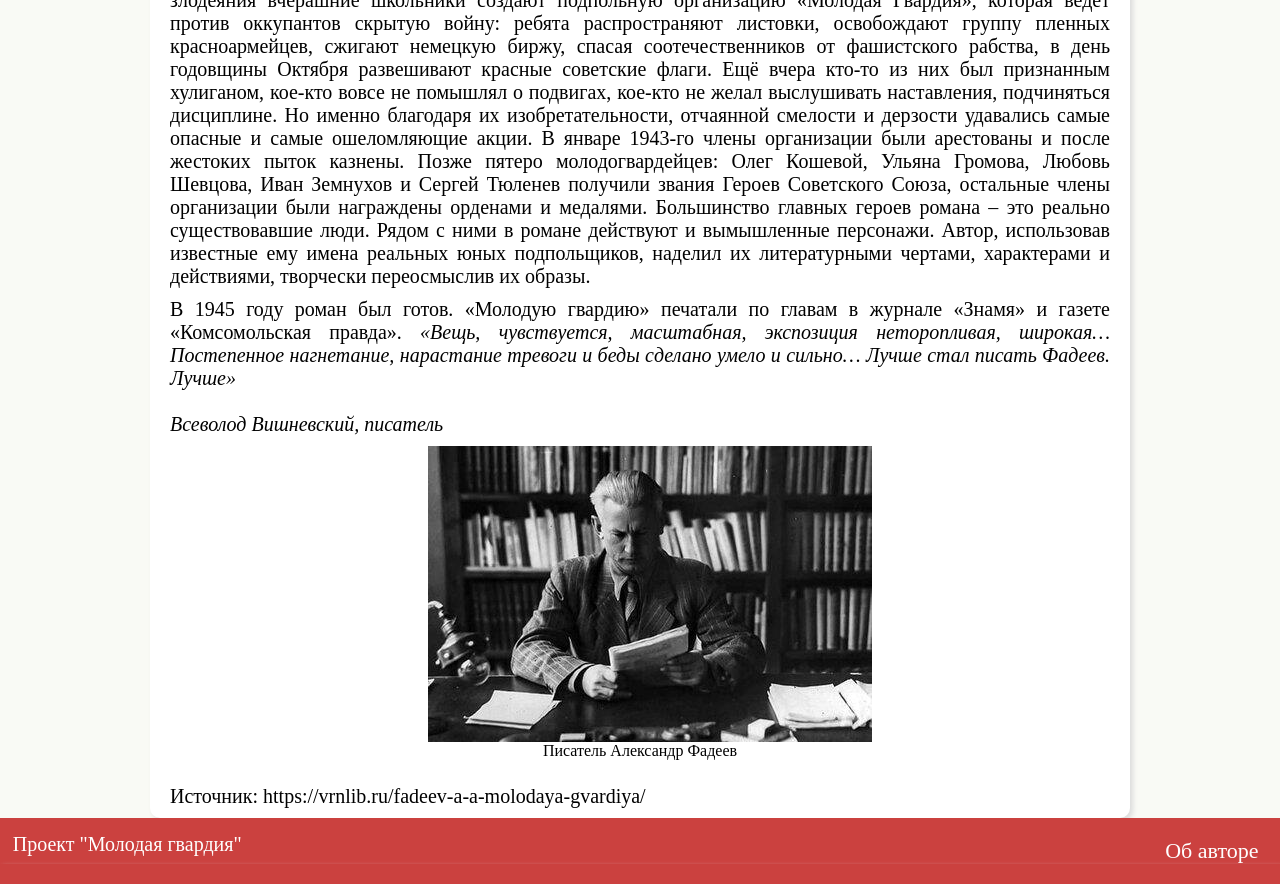
<file: article5.html>
<html>
    <head>
        <meta charset="utf-8">
        <link rel="stylesheet" type="text/css" href="style.css">
        <link rel="shortcut icon" href="картинки/icon.png" type="image/jpg">
        <title> Творчество Александра Фадеева</title>
    </head>
 <body>
     <div id="basic">
        <header>
            <div class="logo">
            <a href="index.html"><img src="картинки/logot.jpg" alt="молодогвардейцы" title="Великая память героям!" class="" width="80px" height="80px"></a>
            </div>

            <div class="top-menu">
            <ul>
            <li><a href="index.html"><i>Главная</i></a></li>
            <li><a href="mainarticle.html"><i>Статьи</i></a></li>
            <li><a href="gallery.html"><i>Галерея</i></a></li>
            <li><a href="materials/images/app/index.html"><i>Материалы</i></a></li>
            </ul>
            </div>

            <div class="burger"></div>
        </header>
            <div>
                <div class="right">
                <h1></h1>
                <img src="картинки/b1.jpg" alt="" title="книга 'Молодая гвардия' Александр Фадеев" style="margin-left:28%; width:350px; height:450px;" />
                <p>Александр Александрович Фадеев – известный советский писатель, журналист и общественный деятель, автор знаменитых романов «Молодая гвардия» и «Разгром». Во время Великой Отечественной войны Фадеев выполнял работу военного корреспондента на самых опасных участках фронта. В мирное время руководил Союзом писателей СССР и возглавлял редакцию «Литературной газеты». Его вклад в литературу отмечен многочисленными государственными наградами и премиями.</p>
            
                <p>Первой значительной работой Фадеева стала повесть «Разлив», написанная в 1922-1923 годах. Однако большого читательского интереса она не вызвала, в отличие от последующего за ней романа «Разгром», который принес молодому писатель известность и славу. Сюжет романа был выстроен на событиях гражданской войны, большая роль в нем отводилась руководящей роли коммунистической партии. Главными героями произведения выступали коммунисты и партизаны, боровшиеся за установление советской власти. Этой же теме был посвящен незаконченный роман писателя «Последний из Удэге».

В период с 1923 по 1926 годы также были опубликованы рассказы, повествующие о становлении советской власти, о тяжелой жизни народа в то нелегкое время. К ним относятся: «Рождение Амгуньского полка»,    «Один в чаще», «Землетрясение», «О бедности и богатстве». С первых дней войны Фадеев стал освещать события, происходившие на фронтах. Будучи корреспондентом газеты «Правда», он два раза посещал блокадный Ленинград, чтобы написать материал на основе собственных впечатлений. Итогом этих поездок стала книга «Ленинград в дни блокады». В 1942 году писатель по собственной воле оказался на одном из самых опасных участков Калининского фронта. По воспоминаниям Бориса Полевого, он был «не вправе писать с фронта, если все не увидит своими глазами».

    Много времени занимала у писателя общественная работа. В течение долгих лет он руководил различными писательскими организациями, а после войны возглавил Союз писателей СССР. При таком напряженном режиме времени для творчества почти не оставалось. В этот период им были написаны статьи и очерки о развитии литературы в условиях социалистического реализма. Также не был окончен задуманный им роман «Черная металлургия». В итоге из запланированного объема для публикации удалось набрать лишь восемь глав, что составило всего три печатных листа.</p>
       
    
    <div class="text-media" style="display: flex; align-items: center; width: 100%; margin: 0 auto; font-size: 19px; flex-direction: row;">
        <img src="картинки/1000.jpg" alt="" style="margin: 0 auto;">
        
    </div>
    <p class="text-media-desc" style="font-size: 16px; text-align: center; padding-bottom: 2px;">Александр Фадеев в молодости</p>
    <p>В середине февраля 1943 года, после освобождения донецкого Краснодона советскими войсками, из шурфа находившейся неподалеку от города шахты N5 было извлечено несколько десятков трупов замученных оккупантами подростков, состоявших в период оккупации в подпольной организации «Молодая гвардия». А через несколько месяцев в «Правде» была опубликована статья Александра Фадеева «Бессмертие», на основе которой чуть позже был написан роман, в основу которого положены реальные события.
        Июль 1942 года. Части Советской Армии оставили шахтёрский городок Краснодон, и его оккупировали немцы. Вражеские танки перерезали дорогу, и группа комсомольцев вынуждена вернуться домой. В ответ на фашистские злодеяния вчерашние школьники создают подпольную организацию «Молодая Гвардия», которая ведёт против оккупантов скрытую войну: ребята распространяют листовки, освобождают группу пленных красноармейцев, сжигают немецкую биржу, спасая соотечественников от фашистского рабства, в день годовщины Октября развешивают красные советские флаги. Ещё вчера кто-то из них был признанным хулиганом, кое-кто вовсе не помышлял о подвигах, кое-кто не желал выслушивать наставления, подчиняться дисциплине. Но именно благодаря их изобретательности, отчаянной смелости и дерзости удавались самые опасные и самые ошеломляющие акции. В январе 1943-го члены организации были арестованы и после жестоких пыток казнены. Позже пятеро молодогвардейцев: Олег Кошевой, Ульяна Громова, Любовь Шевцова, Иван Земнухов и Сергей Тюленев получили звания Героев Советского Союза, остальные члены организации были награждены орденами и медалями.
        Большинство главных героев романа – это реально существовавшие люди. Рядом с ними в романе действуют и вымышленные персонажи. Автор, использовав известные ему имена реальных юных подпольщиков, наделил их литературными чертами, характерами и действиями, творчески переосмыслив их образы.
        </p>
        <p>В 1945 году роман был готов. «Молодую гвардию» печатали по главам в журнале «Знамя» и газете «Комсомольская правда». <i>«Вещь, чувствуется, масштабная, экспозиция неторопливая, широкая… Постепенное нагнетание, нарастание тревоги и беды сделано умело и сильно… Лучше стал писать Фадеев. Лучше» <br><br>Всеволод Вишневский, писатель </i></p>
        <div class="text-media" style="display: flex; align-items: center; width: 100%; margin: 0 auto; font-size: 19px; flex-direction: row;">
            <img src="картинки/1002.jpg" alt="" style="margin: 0 auto;">
            
        </div>
        <p class="text-media-desc" style="font-size: 16px; text-align: center; padding-bottom: 2px;">Писатель Александр Фадеев</p>
        
        <br>
        <p>Источник: https://vrnlib.ru/fadeev-a-a-molodaya-gvardiya/</p>
            </div>
            </div>

                      <div id="podval">
                    <div class="">
                    <div class="p1"><label for="" class="label">Проект "Молодая гвардия" </label></div>
                    <div class="p3">
                        <div class="p2"><a href="author.html">Об авторе</a></div></div>
                </div>
            <div class="myclr"></div>
     </div>
        </div>
    </body>
</html>
</file>
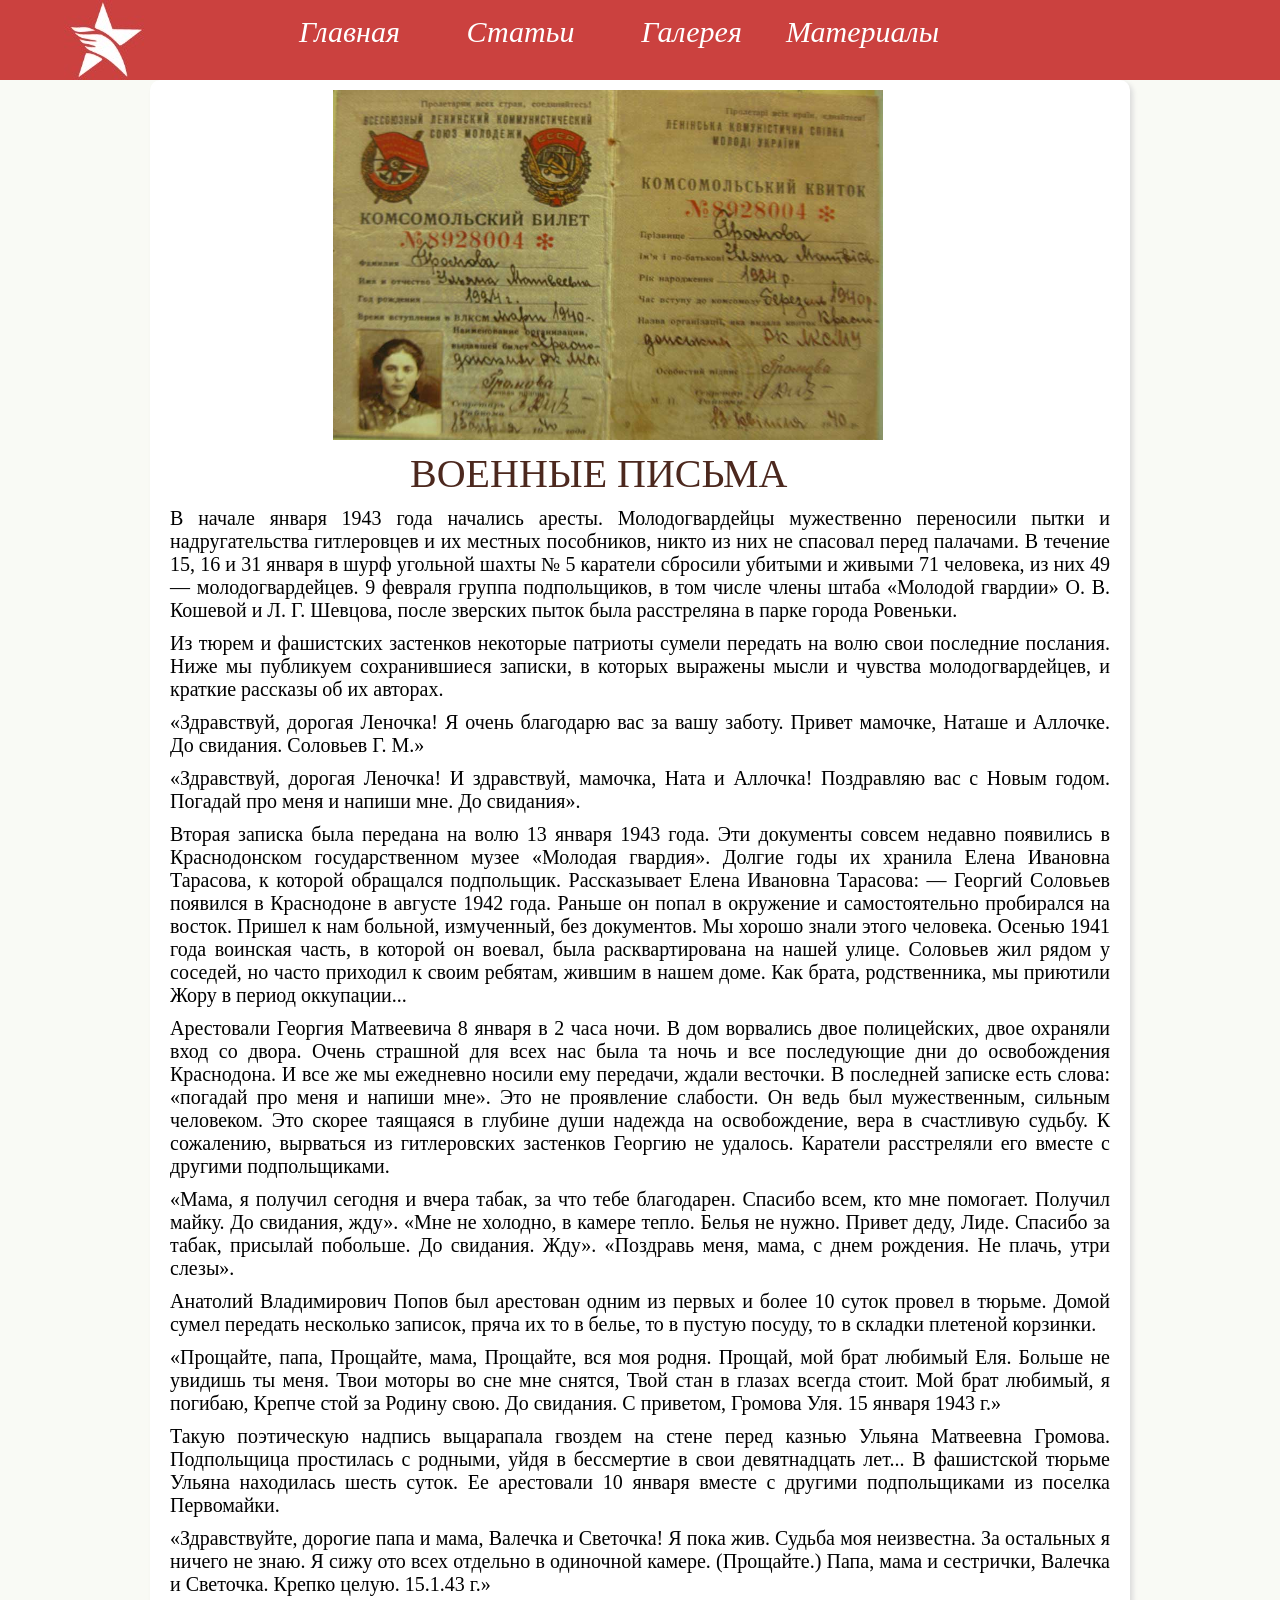
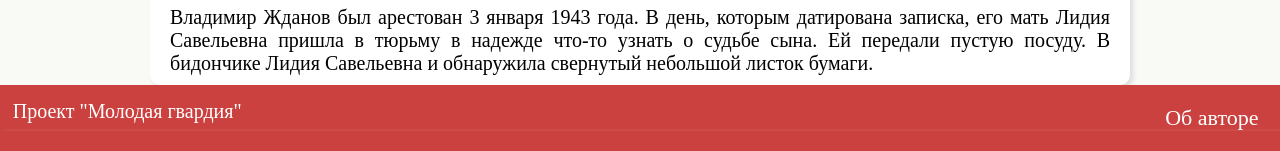
<file: article6.html>
<html>
    <head>
        <meta charset="utf-8">
        <link rel="stylesheet" type="text/css" href="style.css">
        <link rel="shortcut icon" href="картинки/icon.png" type="image/jpg">
        <title> Военные письма </title>
    </head>
 <body>
     <div id="basic">
        <header>
            <div class="logo">
            <a href="index.html"><img src="картинки/logot.jpg" alt="молодогвардейцы" title="Великая память героям!" class="" width="80px" height="80px"></a>
            </div>

            <div class="top-menu">
            <ul>
            <li><a href="index.html"><i>Главная</i></a></li>
            <li><a href="mainarticle.html"><i>Статьи</i></a></li>
            <li><a href="gallery.html"><i>Галерея</i></a></li>
            <li><a href="materials/images/app/index.html"><i>Материалы</i></a></li>
            </ul>
            </div>

            <div class="burger"></div>
        </header>
            <div>
                <div class="right">
                <h1></h1>
                <img src="картинки/письмо.jpg" alt="" title="письмо Ульяны Громовой" style="margin-left:17%;width:550px; height:350px;" />
                <h1><p style="margin-left:25%; margin-top:10px;">Военные письма</p> </h1>
                 <p>В начале января 1943 года начались аресты. Молодогвардейцы мужественно переносили пытки и надругательства гитлеровцев и их местных пособников, никто из них не спасовал перед палачами. В течение 15, 16 и 31 января в шурф угольной шахты № 5 каратели сбросили убитыми и живыми 71 человека, из них 49 — молодогвардейцев. 9 февраля группа подпольщиков, в том числе члены штаба «Молодой гвардии» О. В. Кошевой и Л. Г. Шевцова, после зверских пыток была расстреляна в парке города Ровеньки.</p>
<p>Из тюрем и фашистских застенков некоторые патриоты сумели передать на волю свои последние послания. Ниже мы публикуем сохранившиеся записки, в которых выражены мысли и чувства молодогвардейцев, и краткие рассказы об их авторах.
</p>
<p>«Здравствуй, дорогая Леночка! Я очень благодарю вас за вашу заботу. Привет мамочке, Наташе и Аллочке. До свидания. Соловьев Г. М.»</p>
<p>«Здравствуй, дорогая Леночка! И здравствуй, мамочка, Ната и Аллочка! Поздравляю вас с Новым годом. Погадай про меня и напиши мне. До свидания».</p>
<p>Вторая записка была передана на волю 13 января 1943 года. Эти документы совсем недавно появились в Краснодонском государственном музее «Молодая гвардия». Долгие годы их хранила Елена Ивановна Тарасова, к которой обращался подпольщик. Рассказывает Елена Ивановна Тарасова: — Георгий Соловьев появился в Краснодоне в августе 1942 года. Раньше он попал в окружение и самостоятельно пробирался на восток. Пришел к нам больной, измученный, без документов. Мы хорошо знали этого человека. Осенью 1941 года воинская часть, в которой он воевал, была расквартирована на нашей улице. Соловьев жил рядом у соседей, но часто приходил к своим ребятам, жившим в нашем доме. Как брата, родственника, мы приютили Жору в период оккупации...</p>
<p>Арестовали Георгия Матвеевича 8 января в 2 часа ночи. В дом ворвались двое полицейских, двое охраняли вход со двора. Очень страшной для всех нас была та ночь и все последующие дни до освобождения Краснодона. И все же мы ежедневно носили ему передачи, ждали весточки. В последней записке есть слова: «погадай про меня и напиши мне». Это не проявление слабости. Он ведь был мужественным, сильным человеком. Это скорее таящаяся в глубине души надежда на освобождение, вера в счастливую судьбу. К сожалению, вырваться из гитлеровских застенков Георгию не удалось. Каратели расстреляли его вместе с другими подпольщиками.</p>
<p>«Мама, я получил сегодня и вчера табак, за что тебе благодарен. Спасибо всем, кто мне помогает.
    Получил майку. До свидания, жду».
    «Мне не холодно, в камере тепло. Белья не нужно. Привет деду, Лиде. Спасибо за табак, присылай побольше. До свидания. Жду».
    «Поздравь меня, мама, с днем рождения. Не плачь, утри слезы».</p>
    
                <p>Анатолий Владимирович Попов был арестован одним из первых и более 10 суток провел в тюрьме. Домой сумел передать несколько записок, пряча их то в белье, то в пустую посуду, то в складки плетеной корзинки.
                </p>
                <p>«Прощайте, папа, Прощайте, мама, Прощайте, вся моя родня. Прощай, мой брат любимый Еля. Больше не увидишь ты меня. Твои моторы во сне мне снятся, Твой стан в глазах всегда стоит.
                    Мой брат любимый, я погибаю, Крепче стой за Родину свою. До свидания.
                    С приветом, Громова Уля.
                    15 января 1943 г.»</p>
                <p>Такую поэтическую надпись выцарапала гвоздем на стене перед казнью Ульяна Матвеевна Громова. Подпольщица простилась с родными, уйдя в бессмертие в свои девятнадцать лет...

                    В фашистской тюрьме Ульяна находилась шесть суток. Ее арестовали 10 января вместе с другими подпольщиками из поселка Первомайки.</p>
                <p>«Здравствуйте, дорогие папа и мама, Валечка и Светочка! Я пока жив. Судьба моя неизвестна. За остальных я ничего не знаю. Я сижу ото всех отдельно в одиночной камере. (Прощайте.) Папа, мама и сестрички, Валечка и Светочка.
                    Крепко целую.
                    15.1.43 г.»
                    </p>
                    <p>Владимир Жданов был арестован 3 января 1943 года. В день, которым датирована записка, его мать Лидия Савельевна пришла в тюрьму в надежде что-то узнать о судьбе сына. Ей передали пустую посуду. В бидончике Лидия Савельевна и обнаружила свернутый небольшой листок бумаги.</p>
            </div>
            </div>

                       <div id="podval">
                    <div class="">
                    <div class="p1"><label for="" class="label">Проект "Молодая гвардия" </label></div>
                    <div class="p3">
                        <div class="p2"><a href="author.html">Об авторе</a></div></div>
                </div>
            <div class="myclr"></div>
     </div>
        </div>
    </body>
</html>
</file>
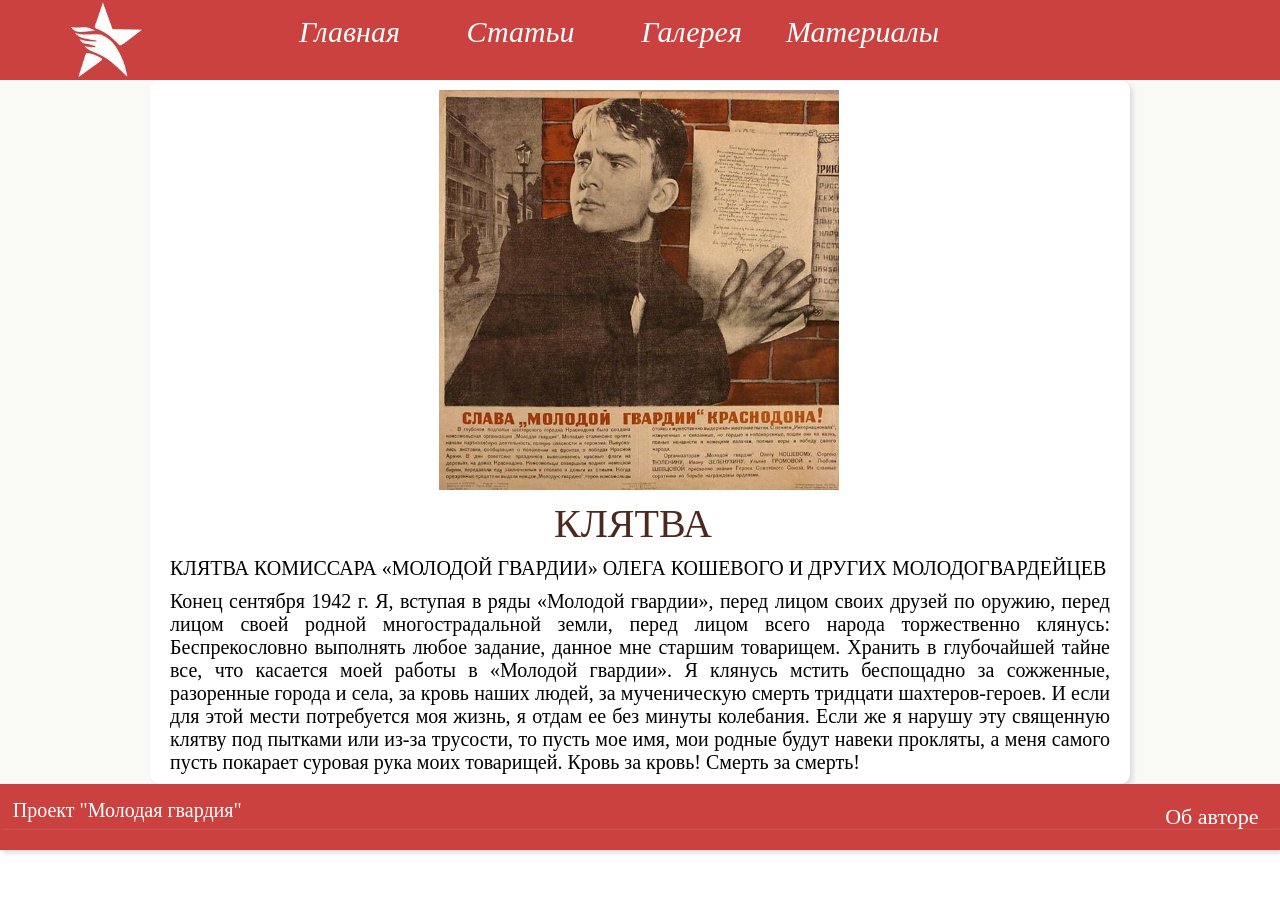
<file: article7.html>
<html>
    <head>
        <meta charset="utf-8">
        <link rel="stylesheet" type="text/css" href="style.css">
        <link rel="shortcut icon" href="картинки/icon.png" type="image/jpg">
        <title> Клятва </title>
    </head>
 <body>
     <div id="basic">
        <header>
            <div class="logo">
            <a href="index.html"><img src="картинки/logot.jpg" alt="молодогвардейцы" title="Великая память героям!" class="" width="80px" height="80px"></a>
            </div>

            <div class="top-menu">
            <ul>
            <li><a href="index.html"><i>Главная</i></a></li>
            <li><a href="mainarticle.html"><i>Статьи</i></a></li>
            <li><a href="gallery.html"><i>Галерея</i></a></li>
            <li><a href="materials/images/app/index.html"><i>Материалы</i></a></li>
            </ul>
            </div>

            <div class="burger"></div>
        </header>
            <div>
                <div class="right">
                <h1></h1>
                <img src="картинки/35.jpg" alt="" title="Слава героям!!" style="margin-left:28%; width:400px; height:400px;" />
                <h1><p style="margin-left:40%; margin-top:10px;">Клятва</p> </h1>
                <p>КЛЯТВА КОМИССАРА «МОЛОДОЙ ГВАРДИИ» ОЛЕГА КОШЕВОГО И ДРУГИХ МОЛОДОГВАРДЕЙЦЕВ</p>

<p>Конец сентября 1942 г.

Я, вступая в ряды «Молодой гвардии», перед лицом своих друзей по оружию, перед лицом своей родной многострадальной земли, перед лицом всего народа торжественно клянусь:

Беспрекословно выполнять любое задание, данное мне старшим товарищем. Хранить в глубочайшей тайне все, что касается моей работы в «Молодой гвардии».

Я клянусь мстить беспощадно за сожженные, разоренные города и села, за кровь наших людей, за мученическую смерть тридцати шахтеров-героев. И если для этой мести потребуется моя жизнь, я отдам ее без минуты колебания.

Если же я нарушу эту священную клятву под пытками или из-за трусости, то пусть мое имя, мои родные будут навеки прокляты, а меня самого пусть покарает суровая рука моих товарищей.

    Кровь за кровь! Смерть за смерть!</p>
            </div>
            </div>

                       <div id="podval">
                    <div class="">
                    <div class="p1"><label for="" class="label">Проект "Молодая гвардия" </label></div>
                    <div class="p3">
                        <div class="p2"><a href="author.html">Об авторе</a></div></div>
                </div>
            <div class="myclr"></div>
     </div>
        </div>
    </body>
</html>
</file>
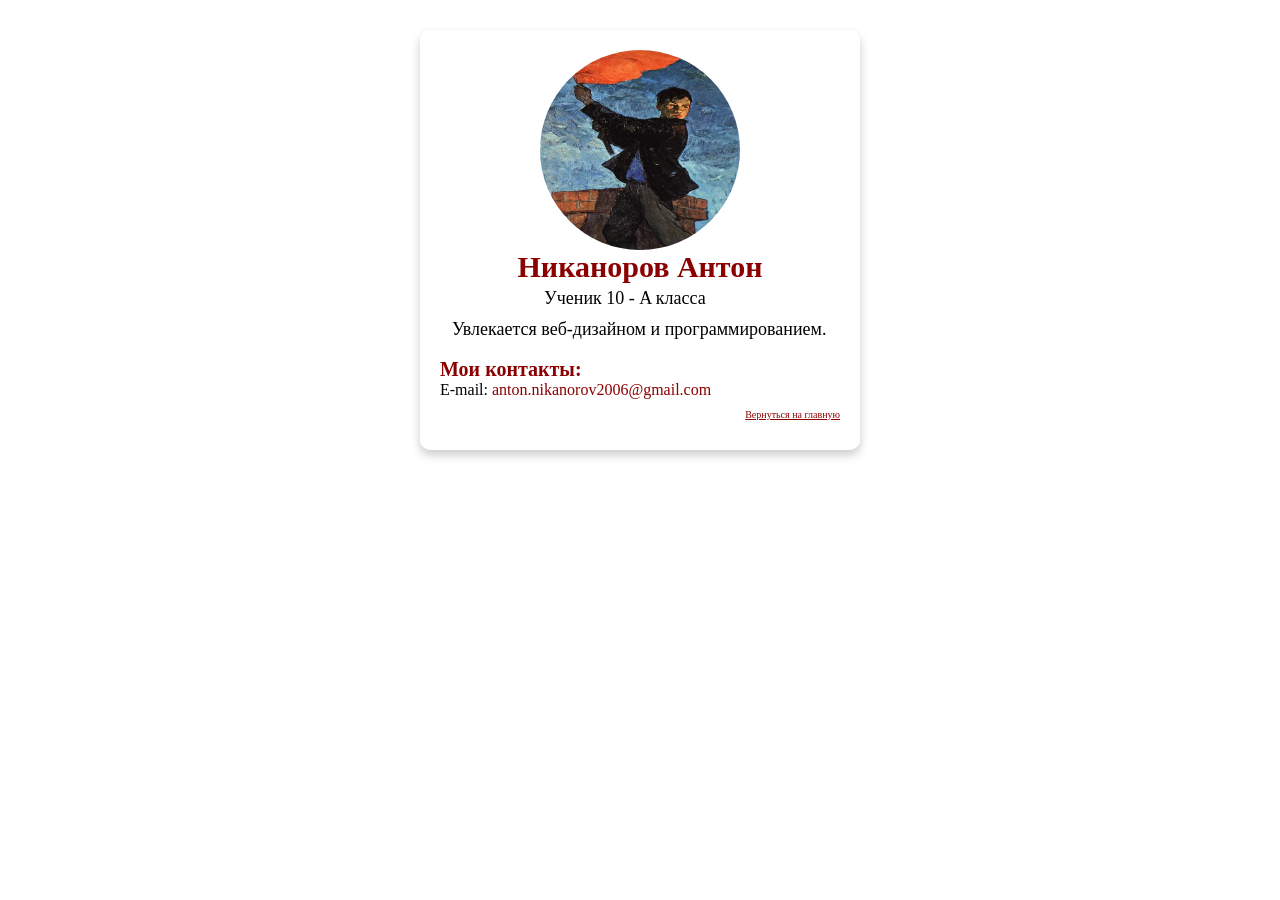
<file: author.html>
<!DOCTYPE html>
<html>
	<head>
        <link rel="stylesheet" type="text/css" href="style.css">
        <meta charset="utf-8">
        <title> Об авторе </title>
        <link rel="shortcut icon" href="%25D0%25B8%25D0%25BB%25D0%25BB%25D1%258E%25D1%2581%25D1%2582%25D1%2580%25D0%25B0%25D1%2586%25D0%25B8%25D0%25B8/%D0%BB%D0%BE%D0%B3%D0%BE%D1%82%D0%B8%D0%BF/3.png" type="image/jpg"> 
	</head>
	<body>
        <div class="card">
            <img class="card-photo" src="картинки/22.jpg" alt="AntNik">
            <h1 class="card-title"> Никаноров Антон </h1>
            <div class="card-text">
            <p class="txt1">Ученик 10 - A класса</p>
            <p class="txt2">Увлекается веб-дизайном и программированием.
                </p>
            </div>
        <h2 class="card-subtitle">Мои контакты:</h2>
        <p>E-mail: <a href="" class="aant">anton.nikanorov2006@gmail.com</a></p>
            <font size="1"><a href="index.html" class="anik"><p align="right">Вернуться на главную</p> </a></font>
        </div>
    </body>
</html>
</file>
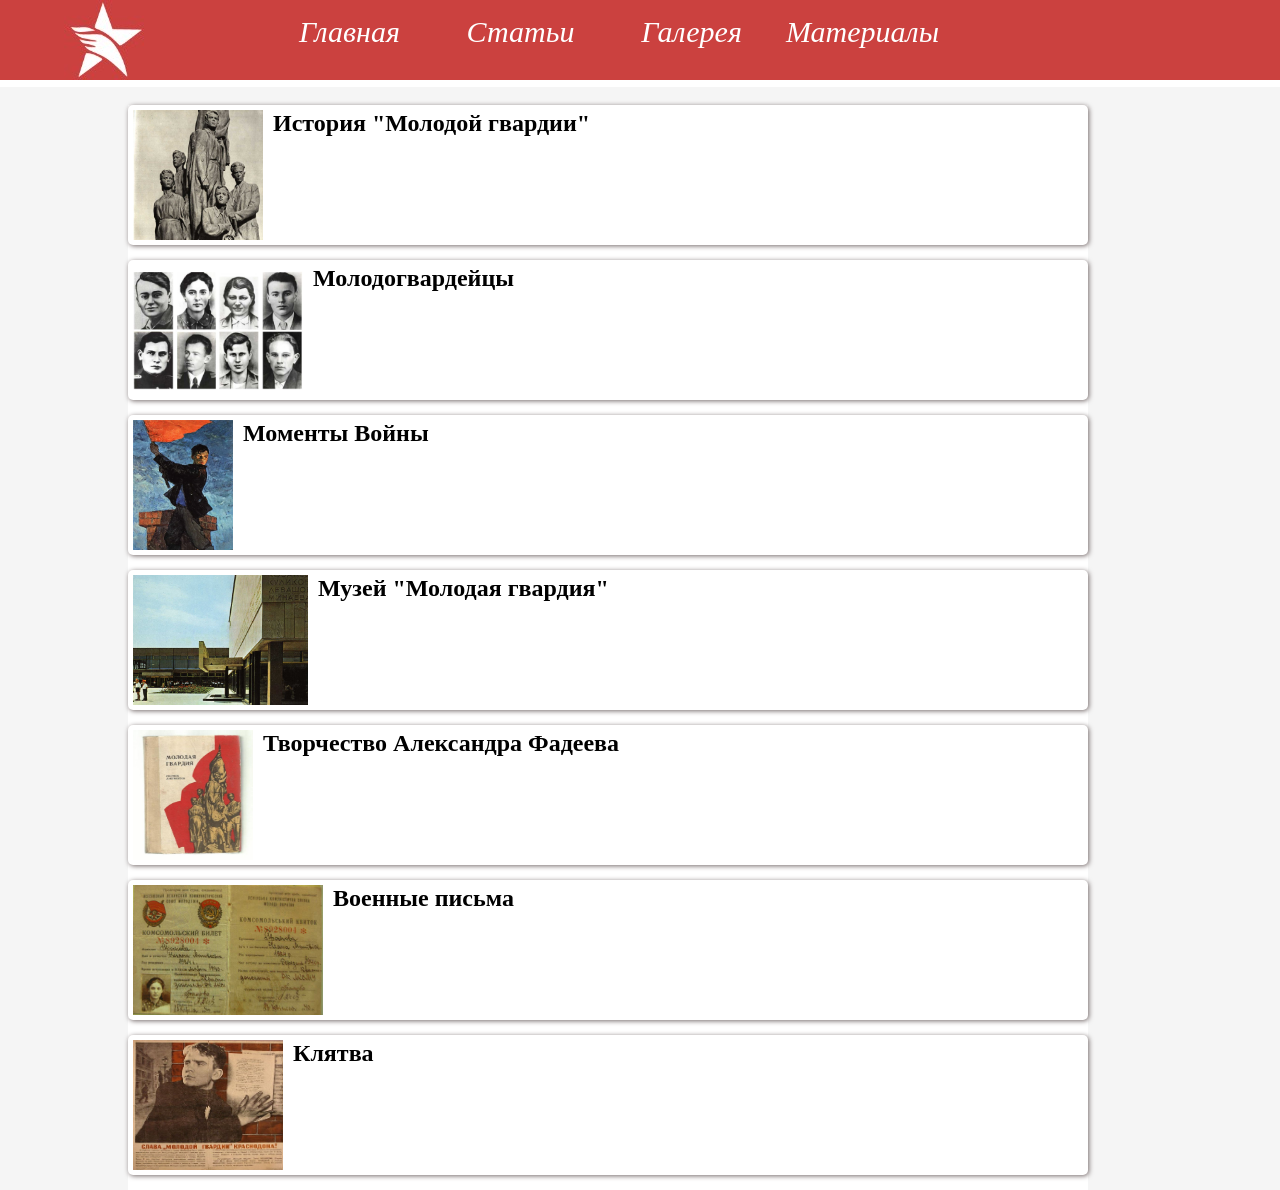
<file: mainarticle.html>
<!DOCTYPE html>
<html>
<head>
        <meta charset="utf-8">
        <link rel="stylesheet" type="text/css" href="style.css">
        <link rel="shortcut icon" href="картинки/icon.png" type="image/jpg">
        <title>Статьи</title>
</head>
<body style="background-color: #fff;">
    <div id="basic">
        <header> 
            <div class="logo">
            <a href="index.html"><img src="картинки/logot.jpg" alt="молодогвардейцы" title="Великая память героям!" class="" width="80px" height="80px"></a>
            </div>
            
            <div class="top-menu">
            <ul>
            <li><a href="index.html"><i>Главная</i></a></li>  
            <li><a href="mainarticle.html"><i>Статьи</i></a></li>
            <li><a href="gallery.html"><i>Галерея</i></a></li>
            <li><a href="materials/images/app/index.html"><i>Материалы</i></a></li>
            </ul>
            </div>
            
            <div class="burger"></div>
        </header>
        <div id="wrapper"> <br>
            <div id="articles">
                <a href="article1.html"><article>
               <img src="картинки/30.jpg" style="padding: 5px 5px 5px 5px;
width: 130px;
height:130px;">
                <h2>История "Молодой гвардии"</h2>
                <p></p>
                
                </article></a>
                <a href="article2.html"><article>
               <img src="картинки/32a.jpg" style="padding: 5px 5px 5px 5px;
width: 170px;
height:130px;">
                <h2>Молодогвардейцы</h2>

                </article></a>
                
                <a href="article3.html"><article>
                <img src="картинки/22.jpg" style="padding: 5px 5px 5px 5px;
width: 100px;
height:130px;"> <h2>Моменты Войны</h2>
                    <br>
                </article></a>
                <a href="article4.html"><article>
                <img src="картинки/музей.jpg" style="padding: 5px 5px 5px 5px;
width: 175px;
height:130px;"> <h2>Музей "Молодая гвардия"</h2>
                    <p></p>
                </article></a>
                <a href="article5.html"><article>
                <img src="картинки/b1.jpg" style="padding: 5px 5px 5px 5px;
width: 120px;
height:130px;"> <h2>Творчество Александра Фадеева</h2></article></a>
  <a href="article6.html"><article>
               <img src="картинки/письмо.jpg" style="padding: 5px 5px 5px 5px;
width: 190px;
height:130px;">
                <h2>Военные письма</h2>
                
                </article></a>
                  <a href="article7.html"><article>
               <img src="картинки/35.jpg" style="padding: 5px 5px 5px 5px;
width: 150px;
height:130px;">
                <h2>Клятва</h2>
                
                </article></a>
            </div>
        </div>

    </div>
    </body>
</html>
</file>
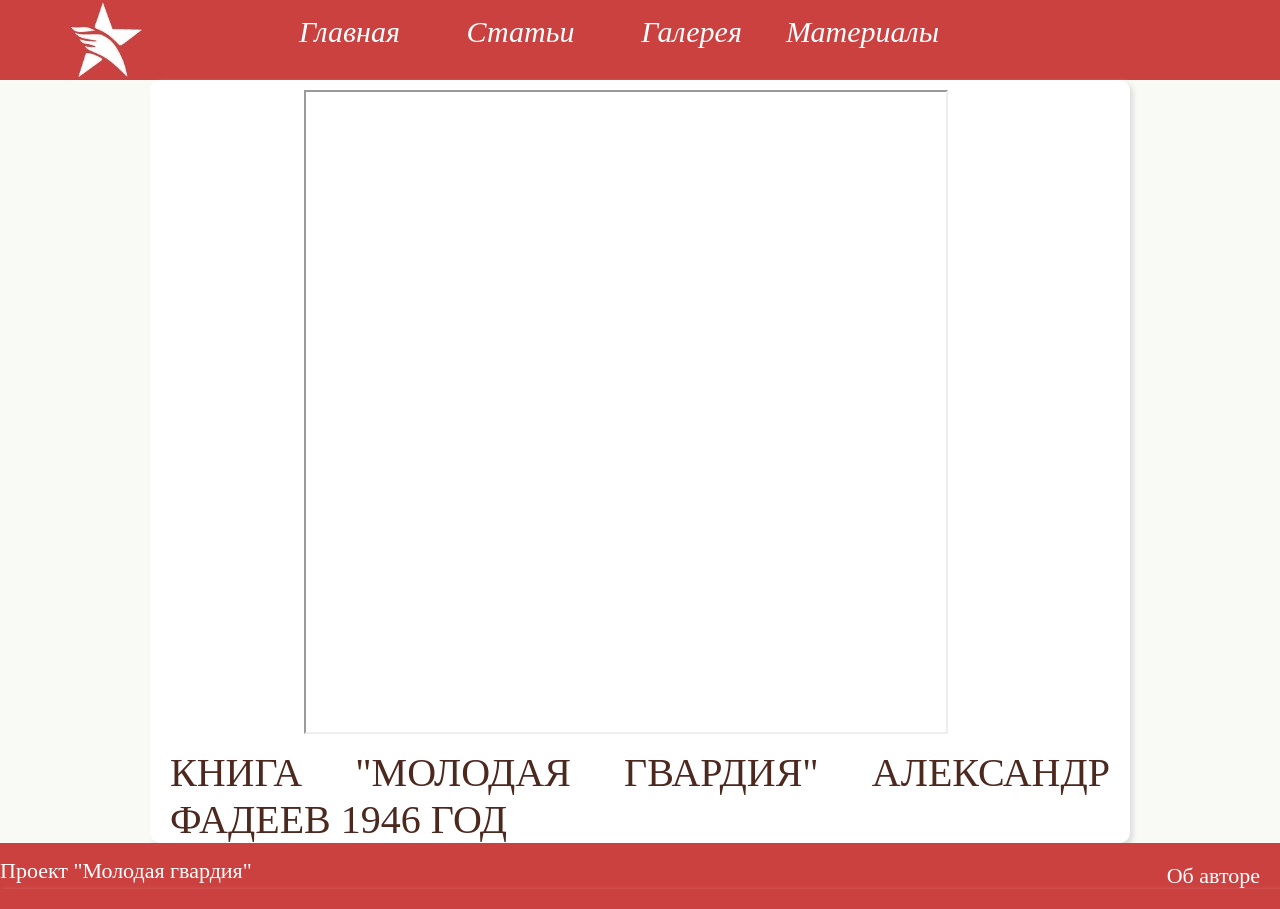
<file: materials/images/app/m1.html>
<html>
    <head>
        <meta charset="utf-8">
        <link rel="stylesheet" type="text/css" href="style.css">
        <link rel="icon" href="img/favicon/icon.png">
        <title> Книга "Молодая гвардия" Александр Фадеев</title>
    </head>
 <body>
     <div id="basic">
        <header>
            <div class="logo">
            <a href="project/index.html"><img src="img/favicon/logot.jpg" alt="слава героям!!" title="" class="" width="80px" height="80px"></a>
            </div>

            <div class="top-menu">
            <ul>
            <li><a href="../../../index.html"><i>Главная</i></a></li>
            <li><a href="../../../mainarticle.html"><i>Статьи</i></a></li>
            <li><a href="../../../gallery.html"><i>Галерея</i></a></li>
            <li><a href="index.html"><i>Материалы</i></a></li>
            </ul>
            </div>

            <div class="burger"></div>
        </header>
            <div>
                <div class="right">
                <h1></h1>
                <iframe src="https://drive.google.com/file/d/12Gv2MICCggXteFqb8vcYsldUlQ4UD6wv/preview" width="640" height="640" allow="autoplay" style="margin-left:14%"></iframe>
                <h1><p style="margin-left:; margin-top:15px;">Книга "Молодая гвардия" Александр Фадеев 1946 год</p> </h1>
            </div>
            </div>

                             <div id="podval">
                    <div class="">
                    <div class="p1"><label for="" class="label">Проект "Молодая гвардия" </label></div>
                    <div class="p3">
                        <div class="p2"><a href="../../../author.html">Об авторе</a></div></div>
                </div>
            <div class="myclr"></div>
     </div>
        </div>
    </body>
</html>
</file>
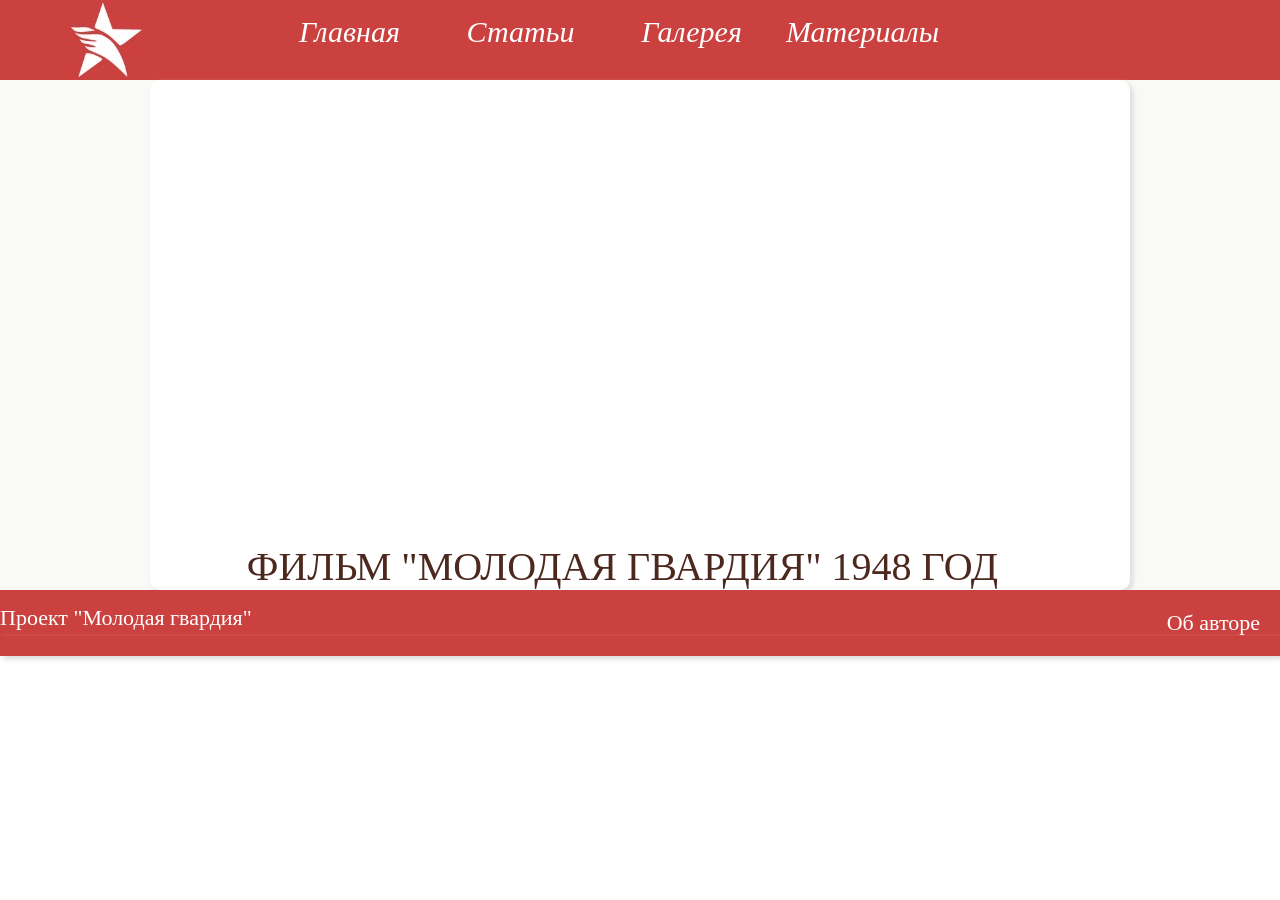
<file: materials/images/app/m2.html>
<html>
    <head>
        <meta charset="utf-8">
        <link rel="stylesheet" type="text/css" href="style.css">
        <link rel="icon" href="img/favicon/icon.png">
        <title> Фильм "Молодая гвардия" 1948 год</title>
    </head>
 <body>
     <div id="basic">
        <header>
            <div class="logo">
            <a href="project/index.html"><img src="img/favicon/logot.jpg" alt="слава героям!!" title="" class="" width="80px" height="80px"></a>
            </div>

            <div class="top-menu">
            <ul>
            <li><a href="../../../index.html"><i>Главная</i></a></li>
            <li><a href="../../../mainarticle.html"><i>Статьи</i></a></li>
            <li><a href="../../../gallery.html"><i>Галерея</i></a></li>
            <li><a href="index.html"><i>Материалы</i></a></li>
            </ul>
            </div>

            <div class="burger"></div>
        </header>
            <div>
                <div class="right">
                <h1></h1>
                <iframe style="margin-left: 10%;"width="75%" height="438" src="https://www.youtube.com/embed/QMe4TNCEnyw" title="YouTube video player" frameborder="0" allow="accelerometer; autoplay; clipboard-write; encrypted-media; gyroscope; picture-in-picture" allowfullscreen></iframe>
                <h1><p style="margin-left:8%; margin-top:15px;">Фильм "Молодая гвардия" 1948 год</p> </h1>
            </div>
            </div>

                    <div id="podval">
                    <div class="">
                    <div class="p1"><label for="" class="label">Проект "Молодая гвардия" </label></div>
                    <div class="p3">
                        <div class="p2"><a href="../../../author.html">Об авторе</a></div></div>
                </div>
            <div class="myclr"></div>
     </div>
        </div>
    </body>
</html>
</file>
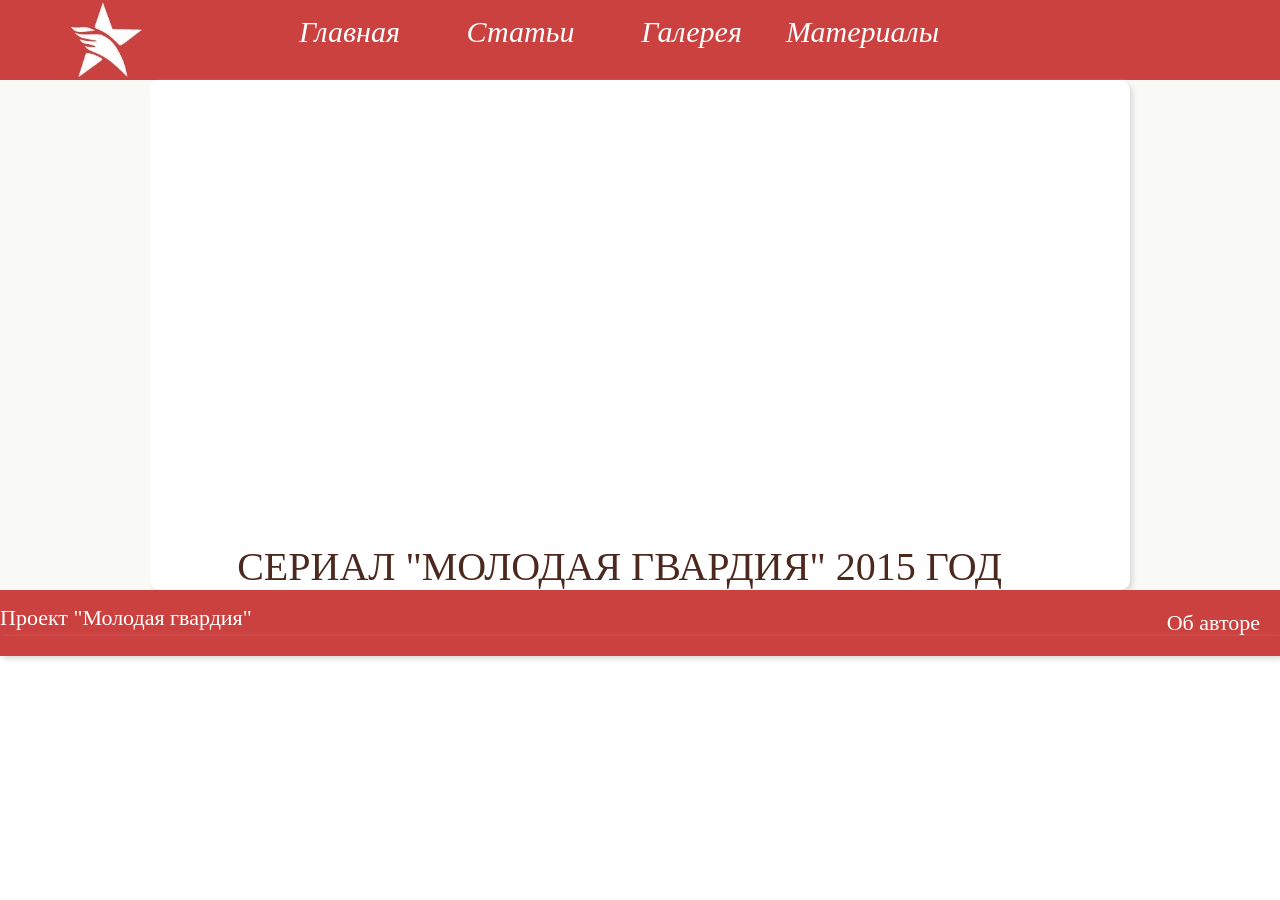
<file: materials/images/app/m3.html>
<html>
    <head>
        <meta charset="utf-8">
        <link rel="stylesheet" type="text/css" href="style.css">
        <link rel="icon" href="img/favicon/icon.png">
        <title> Фильм "Молодая гвардия" 1948 год</title>
    </head>
 <body>
     <div id="basic">
        <header>
            <div class="logo">
            <a href="project/index.html"><img src="img/favicon/logot.jpg" alt="слава героям!!" title="" class="" width="80px" height="80px"></a>
            </div>

            <div class="top-menu">
            <ul>
            <li><a href="../../../index.html"><i>Главная</i></a></li>
            <li><a href="../../../mainarticle.html"><i>Статьи</i></a></li>
            <li><a href="../../../gallery.html"><i>Галерея</i></a></li>
            <li><a href="index.html"><i>Материалы</i></a></li>
            </ul>
            </div>

            <div class="burger"></div>
        </header>
            <div>
                <div class="right">
                <h1></h1>
                <iframe style="margin-left: 10%;"width="75%" height="438" src="https://www.youtube.com/embed/0ULaWC515EA" title="YouTube video player" frameborder="0" allow="accelerometer; autoplay; clipboard-write; encrypted-media; gyroscope; picture-in-picture" allowfullscreen></iframe>
                <h1><p style="margin-left:7%; margin-top:15px;">Сериал "Молодая гвардия" 2015 год</p> </h1>
            </div>
            </div>

                    <div id="podval">
                    <div class="">
                    <div class="p1"><label for="" class="label">Проект "Молодая гвардия" </label></div>
                    <div class="p3">
                        <div class="p2"><a href="../../../author.html">Об авторе</a></div></div>
                </div>
            <div class="myclr"></div>
     </div>
        </div>
    </body>
</html>
</file>
<file: style.css>
* {
    margin:0;
    padding: 0;
}

body {
    font-family: Merriweather, serif;
}

#basic {
    background-color:rgb(249,250,245);
    margin: auto;
    height: auto;
}

header {
    top: 0;
    left: 0;
    position: sticky;
    width: 100%;
    height: 80px;
    background-color: #CB413F;

}

.txt1 {
    margin-top: 1%;
    margin-left: 26%;
}

.txt2 {
margin-left: 3%;
}

.logo {
    width: 200px;
    float: left;
    height: 70 px;
    display: block;
    margin-left: 5%;
    margin-top: 0px;
    font-size: 28px;
}

.top-menu {
    width: 685px;
    height:80px;
    float:left;
}

.top-menu ul li {
    list-style: none;
    float: left;
    text-align:center;
}


.top-menu ul li a {
    display: block;
    width: 171px;
    text-decoration: none;
    font-size: 30px;
    font-family: Merriweather, serif;
    color: white;
    height: 65px;
    padding-top: 15px;
    cursor: pointer;
    border-radius: 2%;
}

.top-menu ul li a:hover {
    background: #FC3141;
    transition:all 1.0s ease;
    -o-transition:all 1.0s ease;
    -webkit-transition:all 1.0s ease;
    -ms-transition:all 1.0s ease;
    box-shadow: 3px 3px 5px  #B22222;
}

#content {
    width:960px;
    padding:40px 0 0 0; 
}

.right {
    background-color: #fff;
    border-radius: 10px;
    box-shadow: 3px 3px 5px  #DCDCDC;
    margin:0 auto;
    width:75%;
    padding:10px 0 0 20px;
    text-align:justify;
    font-family: Merriweather;
    font-size: 20px;
}
.right p {
    margin:0 auto;
    padding-right: 20px;
}
.right h1 {
    text-transform:uppercase;
    color:#4c281e; 
    font-weight:normal;
    margin-top:0;
    font-family: Merriweather, serif;

}

.right1 {
    box-sizing: border-box;
     position: relative;
    font-family: 'Montserrat', sans-serif;
      background-color: #fff;
    border-radius: 10px;
    box-shadow: 3px 3px 5px  #DCDCDC;
    margin:0 auto;
    width:100%;
    padding:0px 0 0 0px;
    text-align:justify;
    font-family: Merriweather;
    font-size: 20px;
}

section.gallery{
  position: relative;
  padding: 5px 0;
}


.gallery-list{
  position: relative;
  display: flex;
  flex-wrap: wrap;
  overflow: hidden;
  font-size: 0;
  margin-top: 0px;
}
p {
    padding-bottom: 10px;
}
.text-media-desc {
    padding-bottom: 15px;
}
.gallery-item{
  display: block;
  flex: 25%;
  overflow: hidden;
  position: relative;
  -webkit-touch-callout: none; /* iOS Safari */
  -webkit-user-select: none;   /* Chrome/Safari/Opera */
  -khtml-user-select: none;    /* Konqueror */
  -moz-user-select: none;      /* Firefox */
  -ms-user-select: none;       /* Internet Explorer/Edge */
  user-select: none;
}
.gallery-item img{
    object-fit: contain;
    width: 100%;
    height: 100%;
  }
.gallery-item-hover{
  position: absolute;
  top: 0;
  left: 0;
  width: 100%;
  height: 100%;
  background-color: rgba(0,0,0,.7);
  color: #ffffff;
  display: flex;
  justify-content: center;
  align-items: center;
  font-size: 16px;
  opacity: 0;
  transition: opacity .5s ease;
  z-index: 2;
  object-fit: cover;
}
.gallery-item:hover .gallery-item-hover{
  opacity: 1;
}
.gallery-item:hover img{
  transform: scale(1.3) rotate(5deg);
}
.gallery-item img{
  max-width: 100%;
  height: auto;
  transition: all .5s ease;
}
@media (max-width: 991px){
  .gallery-item{
    flex: 33.3%;
  }
}
@media (max-width: 768px){
  .gallery-item{
    flex: 25%;
  }
}
@media (max-width: 530px){
  .gallery-item{
    flex: 100%;
  }
}

.myclr {
    clear:both;
    float:none;
    width:100%;
    height:20px;
    box-shadow: 3px 3px 5px  #DCDCDC;
}
#podval {
    font-family: Merriweather, serif;
    background-color: #CB413F;
    margin-top:0px;

}
.label {
    color: black;
    font-size: 20px;
}
.yellow {
    width:940px;
    height:5px;
    margin:0 auto;
    background:yellow;
}
.p1 {
    font-size: 22px;
    float:left;
    margin-left: 1%;
    width:300px;
    padding:15px 0 0 0;
}
.p1 label{
    color: white;
}
.p2 {
    margin-right: 5%;
    font-size: 22px;
    float:right;
    width:200px;
    text-align:right; 
    padding:15px 20px 0 0;
}
.p2 a{
    color: white;
    text-decoration: none;
}
.p3 {
    float:right;
    text-align:left;
    width:30px; 
    padding:5px 0 0 0;
}

.photo {
    -webkit-transition: -webkit-transform 0.5s;
    -o-transition: -o-transform 0.5s;
}
.photo:hover {
   -webkit-transform: scale (1.1);
    -ms-transform: scale (1.1);
    -o-transform: scale (1.1);
}

.imgmain {
  
}

#wrapper {
    float:left;
    width: 100%;
    background-color: #F5F5F5;
}

#wrapper #articles {
    float: left;
    width: 75%;
    margin-left: 10%;
    background-color: #fff;
}

#wrapper #articles article {
    float: left;
    width: 100%;
    border-color:
    border: 1px solid #DCDCDC;;
    box-sizing:border-box;
    border-radius: 5px;
    background-color:FFFFFD;

    box-shadow: 1px 1px 5px  rgb(117,106,106);"
    margin-right: 2%;
    margin-bottom: 15px;
    min-height: 130px;
    display:flex;
    font-family: Merriweather, serif;;
    text-decoration: none;
    color:black;
    background-color: #fff;
}

#wrapper #articles article p {
    
}

#wrapper #articles article:hover {
    -ms-transform: scale(1.1); 
    -webkit-transform: scale(1.1);
    transform: scale(1.1); 
}

#wrapper #articles article {
       -webkit-transition: -webkit-transform 0.5s;
    -o-transition: -o-transform 0.5s;
    
}
#wrapper #articles article img {
padding: 5px 5px 5px 5px;
width: 140px;
height:170px;
}

#wrapper #articles article  h2 {
    display:flex;
    padding: 5px;
}

#wrapper #articles article p {
    flex-wrap: wrap;
    padding: -5px;
}

.titl {
    margin-top: 15px;
    margin-left: 33%;
}

.photo {
    transition: transform 0.5s;
}
.photo:hover {
   -webkit-transform: scale (1.1);
    -ms-transform: scale (1.1);
    transform: scale (1.1);
}

img:hover {
  -webkit-transform: scale (1.2);
    -ms-transform: scale (1.2);
    transform: scale (1.2);
}
.card {
    width:400px;
    margin: 30px auto;
    padding: 20px;
    background-color: darksalmons;
    box-shadow: 0 5px 10px #ccc;
    border-radius: 10px;
}

.card-photo {
    display:block;
    width: 200px;
    height: 200px;
    margin: 0 auto;
    border-radius:60%;
}

.card-title {
    font-size: 30px;
    text-align:center;
    color: darkred;
}
.aant {
    text-decoration: none;
    color: darkred;
}
.anik {
    color: darkred;
}
.card-text {
    font-size: 18px;
}

.card-subtitle {
    margin-top: 2%;
    font-size: 20px;
    color:darkred;
}

.card-list {
    padding-left: 0;
    list-style-position: inside;
    font-size: 20px;
}
.header_fixed {
    position: fixed;
    top: 0;
    left: 0;
    animation-name:  show_header;
    animation-duration: 1s;

}

@keyframes show_header {
    0% {
        opacity: 0;
        top: -70px;
    }
    100% {
        opacity: 1;
        top: 0;
    }
}
</file>
<file: materials/images/app/css/style.css>
* {
    margin:0;
    padding: 0;
}

body {
    font-family: Merriweather, serif;
}

#basic {
    background-color:rgb(249,250,245);
    margin: auto;
    height: auto;
}

header {
    width: 100%;
    height: 80px;
    background-color: #CB413F;

}

.photo {
    height: 400px;
    weight: 1100px;
}

.photo1 {
    height: 400px;
    width: 200px;
}

.photo2 {
    margin-left: 8%;
    weight: 1100px;
}

.m {
    display: flex;
}

.logo {
    width: 200px;
    float: left;
    height: 70 px;
    display: block;
    margin-left: 2.5%;
    margin-top: 0px;
    font-size: 28px;
}

.top-menu {
    padding-right: 0px;
    width: 685px;
    height:80px;
    float:left;
}

.top-menu ul li {
    padding: 0;
    margin: 0;
    line-height: 220%;
    list-style: none;
    float: left;
    text-align:center;
}

.top-menu ul li a {
    display: block;
    width: 171px;
    text-decoration: none;
    font-size: 30px;
    font-family: Merriweather, serif;
    color: white;
    height: 80px;
    padding-top: 15px;
    cursor: pointer;
    border-radius: 2%;
}

.top-menu ul li a:hover {
    background: #FC3141;
    transition:all 1.0s ease;
    -o-transition:all 1.0s ease;
    -webkit-transition:all 1.0s ease;
    -ms-transition:all 1.0s ease;
    box-shadow: 3px 3px 5px  #B22222;
}

#content {
    width:960px;
    padding:40px 0 0 0;
}

.right {
    background-color: #fff;
    border-radius: 10px;
    box-shadow: 3px 3px 5px  #DCDCDC;
    margin:0 auto;
    width:75%;
    padding:10px 0 0 20px;
    text-align:justify;
    font-family: Merriweather;
    font-size: 20px;
}
.right p {
    margin:0 auto;
    padding-right: 20px;
}
.right h1 {
    text-transform:uppercase;
    color:#4c281e;
    font-weight:normal;
    margin-top:0;
    font-family: Merriweather, serif;

}

.target-gallery {
    margin-top:  0px;
    margin-left: 12%;
}
.right1 {
    box-sizing: border-box;
     position: relative;
    font-family: 'Montserrat', sans-serif;
      background-color: #fff;
    border-radius: 10px;
    box-shadow: 3px 3px 5px  #DCDCDC;
    margin:0 auto;
    width:100%;
    padding:0px 0 0 0px;
    text-align:justify;
    font-family: Merriweather;
    font-size: 20px;
}

section.gallery{
  position: relative;
  padding: 5px 0;
}

.gallery-list{
  position: relative;
  display: flex;
  flex-wrap: wrap;
  overflow: hidden;
  font-size: 0;
  margin-top: 0px;
}
.gallery-item{
  display: block;
  flex: 25%;
  overflow: hidden;
  position: relative;
  -webkit-touch-callout: none; /* iOS Safari */
  -webkit-user-select: none;   /* Chrome/Safari/Opera */
  -khtml-user-select: none;    /* Konqueror */
  -moz-user-select: none;      /* Firefox */
  -ms-user-select: none;       /* Internet Explorer/Edge */
  user-select: none;
}
.gallery-item-hover{
  position: absolute;
  top: 0;
  left: 0;
  width: 100%;
  height: 100%;
  background-color: rgba(0,0,0,.7);
  color: #ffffff;
  display: flex;
  justify-content: center;
  align-items: center;
  font-size: 16px;
  opacity: 0;
  transition: opacity .5s ease;
  z-index: 2;
}
.gallery-item:hover .gallery-item-hover{
  opacity: 1;
}
.gallery-item:hover img{
  transform: scale(1.3) rotate(5deg);
}
.gallery-item img{
  max-width: 100%;
  height: auto;
  transition: all .5s ease;
}
@media (max-width: 991px){
  .gallery-item{
    flex: 33.3%;
  }
}
@media (max-width: 768px){
  .gallery-item{
    flex: 50%;
  }
}
@media (max-width: 530px){
  .gallery-item{
    flex: 100%;
  }
}

.myclr {
    clear:both;
    float:none;
    width:100%;
    height:20px;
    box-shadow: 3px 3px 5px  #DCDCDC;
}
#podval {
    background-color: #D5AC8C;
    opacity: 0.15;
    margin-top:0px;

}
.label {
    color: black;
    font-size: 20px;
}
.yellow {
    width:940px;
    height:5px;
    margin:0 auto;
    background:yellow;
}
.p1 {float:left;
    width:300px;
    padding:15px 0 0 0;
    text-decoration-color: #fff;
}
.p2 {
    float:right;
    width:200px;
    text-align:right;
    padding:15px 20px 0 0;
}
.p3 {
    float:right;
    text-align:left;
    width:30px;
    padding:5px 0 0 0;
}

.photo {
    -webkit-transition: -webkit-transform 0.5s;
    -o-transition: -o-transform 0.5s;
}
.photo:hover {
   -webkit-transform: scale (1.1);
    -ms-transform: scale (1.1);
    -o-transform: scale (1.1);
}

.imgmain {

}

#wrapper {
    float:left;
    width: 100%;
}

#wrapper #articles {
    float: left;
    width: 75%;
    margin-left: 10%;
}

#wrapper #articles article {
    float: left;
    width: 100%;
    border-color: #AB274F;
    border: 1px solid rgb(127,127,127);
    box-sizing:border-box;
    border-radius: 5px;
    background-color:FFFFFD;
    box-shadow: 3px 3px 5px  #DCDCDC;
    margin-right: 2%;
    margin-bottom: 15px;
    min-height: 130px;
    display:flex;
    font-family: Merriweather, serif;;
    text-decoration: none;
    color:black;
}

#wrapper #articles article p {

}

#wrapper #articles article:hover {
    -ms-transform: scale(1.1);
    -webkit-transform: scale(1.1);
    transform: scale(1.1);
}

#wrapper #articles article {
       -webkit-transition: -webkit-transform 0.5s;
    -o-transition: -o-transform 0.5s;

}
#wrapper #articles article img {
padding: 5px 5px 5px 5px;
width: 140px;
height:170px;
}

#wrapper #articles article  h2 {
    display:flex;
    padding: 5px;
}

#wrapper #articles article p {
    flex-wrap: wrap;
    padding: -5px;
}

.titl {
    margin-top: 15px;
    margin-left: 33%;
}

.photo {
    transition: transform 0.5s;
}
.photo:hover {
   -webkit-transform: scale (1.1);
    -ms-transform: scale (1.1);
    transform: scale (1.1);
}

img:hover {
  -webkit-transform: scale (1.2);
    -ms-transform: scale (1.2);
    transform: scale (1.2);
}
.card {
    width:400px;
    margin: 30px auto;
    padding: 20px;
    background-color: darksalmons;
    box-shadow: 0 5px 10px #ccc;
    border-radius: 10px;
}

.card-photo {
    display:block;
    width: 200px;
    height: 200px;
    margin: 0 auto;
    border-radius:60%;
}

.card-title {
    font-size: 20px;
    text-align:center;
    color: darkred;
}

.card-text {
    font-size: 14px;
}

.card-subtitle {
    font-size: 18px;
    color:darkred;
}

.card-list {
    padding-left: 0;
    list-style-position: inside;
    font-size: 14 px;
}
.header_fixed {
    position: fixed;
    top: 0;
    left: 0;
    animation-name:  show_header;
    animation-duration: 1s;

}

@keyframes show_header {
    0% {
        opacity: 0;
        top: -70px;
    }
    100% {
        opacity: 1;
        top: 0;
    }
}
</file>
<file: materials/images/app/style.css>
* {
    margin:0;
    padding: 0;
}

body {
    font-family: Merriweather, serif;
}

#basic {
    background-color:rgb(249,250,245);
    margin: auto;
    height: auto;
}

header {
    width: 100%;
    height: 80px;
    background-color: #CB413F;

}

.photo {
    height: 400px;
    weight: 1100px;
}

.photo1 {
    height: 400px;
    width: 200px;
}

.photo2 {
    margin-left: 8%;
    weight: 1100px;
}

.m {
    display: flex;
}

.logo {
    width: 200px;
    float: left;
    height: 70 px;
    display: block;
    margin-left: 5%;
    margin-top: 0px;
    font-size: 28px;
}

.top-menu {
    width: 685px;
    height:80px;
    float:left;
}

.top-menu ul li {
    list-style: none;
    float: left;
    text-align:center;
}

.top-menu ul li a {
    display: block;
    width: 171px;
    text-decoration: none;
    font-size: 30px;
    font-family: Merriweather, serif;
    color: white;
    height: 65px;
    padding-top: 15px;
    cursor: pointer;
    border-radius: 2%;
}

.top-menu ul li a:hover {
    background: #FC3141;
    transition:all 1.0s ease;
    -o-transition:all 1.0s ease;
    -webkit-transition:all 1.0s ease;
    -ms-transition:all 1.0s ease;
    box-shadow: 3px 3px 5px  #B22222;
}

#content {
    width:960px;
    padding:40px 0 0 0;
}

.right {
    background-color: #fff;
    border-radius: 10px;
    box-shadow: 3px 3px 5px  #DCDCDC;
    margin:0 auto;
    width:75%;
    padding:10px 0 0 20px;
    text-align:justify;
    font-family: Merriweather;
    font-size: 20px;
}
.right p {
    margin:0 auto;
    padding-right: 20px;
}
.right h1 {
    text-transform:uppercase;
    color:#4c281e;
    font-weight:normal;
    margin-top:0;
    font-family: Merriweather, serif;

}

.target-gallery {
    margin-top:  0px;
    margin-left: 12%;
}
.right1 {
    box-sizing: border-box;
     position: relative;
    font-family: 'Montserrat', sans-serif;
      background-color: #fff;
    border-radius: 10px;
    box-shadow: 3px 3px 5px  #DCDCDC;
    margin:0 auto;
    width:100%;
    padding:0px 0 0 0px;
    text-align:justify;
    font-family: Merriweather;
    font-size: 20px;
}

section.gallery{
  position: relative;
  padding: 5px 0;
}

.gallery-list{
  position: relative;
  display: flex;
  flex-wrap: wrap;
  overflow: hidden;
  font-size: 0;
  margin-top: 0px;
}
.gallery-item{
  display: block;
  flex: 25%;
  overflow: hidden;
  position: relative;
  -webkit-touch-callout: none; /* iOS Safari */
  -webkit-user-select: none;   /* Chrome/Safari/Opera */
  -khtml-user-select: none;    /* Konqueror */
  -moz-user-select: none;      /* Firefox */
  -ms-user-select: none;       /* Internet Explorer/Edge */
  user-select: none;
}
.gallery-item-hover{
  position: absolute;
  top: 0;
  left: 0;
  width: 100%;
  height: 100%;
  background-color: rgba(0,0,0,.7);
  color: #ffffff;
  display: flex;
  justify-content: center;
  align-items: center;
  font-size: 16px;
  opacity: 0;
  transition: opacity .5s ease;
  z-index: 2;
}
.gallery-item:hover .gallery-item-hover{
  opacity: 1;
}
.gallery-item:hover img{
  transform: scale(1.3) rotate(5deg);
}
.gallery-item img{
  max-width: 100%;
  height: auto;
  transition: all .5s ease;
}
@media (max-width: 991px){
  .gallery-item{
    flex: 33.3%;
  }
}
@media (max-width: 768px){
  .gallery-item{
    flex: 50%;
  }
}
@media (max-width: 530px){
  .gallery-item{
    flex: 100%;
  }
}

.myclr {
    clear:both;
    float:none;
    width:100%;
    height:20px;
    box-shadow: 3px 3px 5px  #DCDCDC;
}
#podval {
     font-family: Merriweather, serif;
    background-color: #CB413F;
    margin-top:0px;
}
.label {
    color: black;
    font-size: 20px;
}
.yellow {
    width:940px;
    height:5px;
    margin:0 auto;
    background:yellow;
}
.p1 label{
    font-size: 22px;
    color: white;
}
.p1 {
    font-size: 22px;
    float:left;
    width:300px;
    padding:15px 0 0 0;
    text-decoration-color: #fff;
}
.p2 a{
    font-size: 22px;
    color: white;
    text-decoration: none;
}
.p2 {
    float:right;
    width:200px;
    text-align:right;
    padding:15px 20px 0 0;
}
.p3 {
    float:right;
    text-align:left;
    width:30px;
    padding:5px 0 0 0;
}

.photo {
    -webkit-transition: -webkit-transform 0.5s;
    -o-transition: -o-transform 0.5s;
}
.photo:hover {
   -webkit-transform: scale (1.1);
    -ms-transform: scale (1.1);
    -o-transform: scale (1.1);
}

.imgmain {

}

#wrapper {
    float:left;
    width: 100%;
}

#wrapper #articles {
    float: left;
    width: 75%;
    margin-left: 10%;
}

#wrapper #articles article {
    float: left;
    width: 100%;
    border-color: #AB274F;
    border: 1px solid rgb(127,127,127);
    box-sizing:border-box;
    border-radius: 5px;
    background-color:FFFFFD;
    box-shadow: 3px 3px 5px  #DCDCDC;
    margin-right: 2%;
    margin-bottom: 15px;
    min-height: 130px;
    display:flex;
    font-family: Merriweather, serif;;
    text-decoration: none;
    color:black;
}

#wrapper #articles article p {

}

#wrapper #articles article:hover {
    -ms-transform: scale(1.1);
    -webkit-transform: scale(1.1);
    transform: scale(1.1);
}

#wrapper #articles article {
       -webkit-transition: -webkit-transform 0.5s;
    -o-transition: -o-transform 0.5s;

}
#wrapper #articles article img {
padding: 5px 5px 5px 5px;
width: 140px;
height:170px;
}

#wrapper #articles article  h2 {
    display:flex;
    padding: 5px;
}

#wrapper #articles article p {
    flex-wrap: wrap;
    padding: -5px;
}

.titl {
    margin-top: 15px;
    margin-left: 33%;
}

.photo {
    transition: transform 0.5s;
}
.photo:hover {
   -webkit-transform: scale (1.1);
    -ms-transform: scale (1.1);
    transform: scale (1.1);
}

img:hover {
  -webkit-transform: scale (1.2);
    -ms-transform: scale (1.2);
    transform: scale (1.2);
}
.card {
    width:400px;
    margin: 30px auto;
    padding: 20px;
    background-color: darksalmons;
    box-shadow: 0 5px 10px #ccc;
    border-radius: 10px;
}

.card-photo {
    display:block;
    width: 200px;
    height: 200px;
    margin: 0 auto;
    border-radius:60%;
}

.card-title {
    font-size: 20px;
    text-align:center;
    color: darkred;
}

.card-text {
    font-size: 14px;
}

.card-subtitle {
    font-size: 18px;
    color:darkred;
}

.card-list {
    padding-left: 0;
    list-style-position: inside;
    font-size: 14 px;
}
.header_fixed {
    position: fixed;
    top: 0;
    left: 0;
    animation-name:  show_header;
    animation-duration: 1s;

}

@keyframes show_header {
    0% {
        opacity: 0;
        top: -70px;
    }
    100% {
        opacity: 1;
        top: 0;
    }
}
</file>
<file: materials/images/app/css/main.min.css>
@font-face{font-family:roboto-example;font-weight:400;font-style:normal;src:url(../fonts/RobotoRegular/RobotoRegular.eot);src:url(../fonts/RobotoRegular/RobotoRegular.eot?#iefix) format("embedded-opentype"),url(../fonts/RobotoRegular/RobotoRegular.woff) format("woff"),url(../fonts/RobotoRegular/RobotoRegular.ttf) format("truetype")}@font-face{font-family:roboto-example;font-weight:700;font-style:normal;src:url(../fonts/RobotoBold/RobotoBold.eot);src:url(../fonts/RobotoBold/RobotoBold.eot?#iefix) format("embedded-opentype"),url(../fonts/RobotoBold/RobotoBold.woff) format("woff"),url(../fonts/RobotoBold/RobotoBold.ttf) format("truetype")}*,::after,::before{-webkit-box-sizing:border-box;box-sizing:border-box}@media (prefers-reduced-motion:no-preference){:root{scroll-behavior:smooth}}body{margin:0;font-family:var(--bs-body-font-family);font-size:var(--bs-body-font-size);font-weight:var(--bs-body-font-weight);line-height:var(--bs-body-line-height);color:var(--bs-body-color);text-align:var(--bs-body-text-align);background-color:var(--bs-body-bg);-webkit-text-size-adjust:100%;-webkit-tap-highlight-color:transparent}hr{margin:1rem 0;color:inherit;background-color:currentColor;border:0;opacity:.25}hr:not([size]){height:1px}h1,h2,h3,h4,h5,h6{margin-top:0;margin-bottom:.5rem;font-weight:500;line-height:1.2}h1{font-size:calc(1.375rem + 1.5vw)}@media (min-width:1200px){h1{font-size:2.5rem}}h2{font-size:calc(1.325rem + .9vw)}@media (min-width:1200px){h2{font-size:2rem}}h3{font-size:calc(1.3rem + .6vw)}@media (min-width:1200px){h3{font-size:1.75rem}}h4{font-size:calc(1.275rem + .3vw)}@media (min-width:1200px){h4{font-size:1.5rem}}h5{font-size:1.25rem}h6{font-size:1rem}p{margin-top:0;margin-bottom:1rem}abbr[data-bs-original-title],abbr[title]{-webkit-text-decoration:underline dotted;text-decoration:underline dotted;cursor:help;-webkit-text-decoration-skip-ink:none;text-decoration-skip-ink:none}address{margin-bottom:1rem;font-style:normal;line-height:inherit}ol,ul{padding-left:2rem}dl,ol,ul{margin-top:0;margin-bottom:1rem}ol ol,ol ul,ul ol,ul ul{margin-bottom:0}dt{font-weight:700}dd{margin-bottom:.5rem;margin-left:0}blockquote{margin:0 0 1rem}b,strong{font-weight:bolder}small{font-size:.875em}mark{padding:.2em;background-color:#fcf8e3}sub,sup{position:relative;font-size:.75em;line-height:0;vertical-align:baseline}sub{bottom:-.25em}sup{top:-.5em}a{color:#0d6efd;text-decoration:underline}a:hover{color:#0a58ca}a:not([href]):not([class]),a:not([href]):not([class]):hover{color:inherit;text-decoration:none}code,kbd,pre,samp{font-family:SFMono-Regular,Menlo,Monaco,Consolas,"Liberation Mono","Courier New",monospace;font-size:1em;direction:ltr;unicode-bidi:bidi-override}pre{display:block;margin-top:0;margin-bottom:1rem;overflow:auto;font-size:.875em}pre code{font-size:inherit;color:inherit;word-break:normal}code{font-size:.875em;color:#d63384;word-wrap:break-word}a>code{color:inherit}kbd{padding:.2rem .4rem;font-size:.875em;color:#fff;background-color:#212529;border-radius:.2rem}kbd kbd{padding:0;font-size:1em;font-weight:700}figure{margin:0 0 1rem}img,svg{vertical-align:middle}table{caption-side:bottom;border-collapse:collapse}caption{padding-top:.5rem;padding-bottom:.5rem;color:#6c757d;text-align:left}th{text-align:inherit;text-align:-webkit-match-parent}tbody,td,tfoot,th,thead,tr{border-color:inherit;border-style:solid;border-width:0}label{display:inline-block}button{border-radius:0}button:focus:not(:focus-visible){outline:0}button,input,optgroup,select,textarea{margin:0;font-family:inherit;font-size:inherit;line-height:inherit}button,select{text-transform:none}[role=button]{cursor:pointer}select{word-wrap:normal}select:disabled{opacity:1}[list]::-webkit-calendar-picker-indicator{display:none}[type=button],[type=reset],[type=submit],button{-webkit-appearance:button}[type=button]:not(:disabled),[type=reset]:not(:disabled),[type=submit]:not(:disabled),button:not(:disabled){cursor:pointer}::-moz-focus-inner{padding:0;border-style:none}textarea{resize:vertical}fieldset{min-width:0;padding:0;margin:0;border:0}legend{float:left;width:100%;padding:0;margin-bottom:.5rem;font-size:calc(1.275rem + .3vw);line-height:inherit}@media (min-width:1200px){legend{font-size:1.5rem}}legend+*{clear:left}::-webkit-datetime-edit-day-field,::-webkit-datetime-edit-fields-wrapper,::-webkit-datetime-edit-hour-field,::-webkit-datetime-edit-minute,::-webkit-datetime-edit-month-field,::-webkit-datetime-edit-text,::-webkit-datetime-edit-year-field{padding:0}::-webkit-inner-spin-button{height:auto}[type=search]{outline-offset:-2px;-webkit-appearance:textfield}::-webkit-search-decoration{-webkit-appearance:none}::-webkit-color-swatch-wrapper{padding:0}::-webkit-file-upload-button{font:inherit}::file-selector-button{font:inherit}::-webkit-file-upload-button{font:inherit;-webkit-appearance:button}output{display:inline-block}iframe{border:0}summary{display:list-item;cursor:pointer}progress{vertical-align:baseline}[hidden]{display:none!important}.container,.container-fluid,.container-lg,.container-md,.container-sm,.container-xl{width:100%;padding-right:var(--bs-gutter-x,15px);padding-left:var(--bs-gutter-x,15px);margin-right:auto;margin-left:auto}@media (min-width:576px){.container,.container-sm{max-width:540px}}@media (min-width:768px){.container,.container-md,.container-sm{max-width:720px}}@media (min-width:992px){.container,.container-lg,.container-md,.container-sm{max-width:960px}}@media (min-width:1200px){.container,.container-lg,.container-md,.container-sm,.container-xl{max-width:1140px}}.row{--bs-gutter-x:30px;--bs-gutter-y:0;display:-webkit-box;display:-ms-flexbox;display:flex;-ms-flex-wrap:wrap;flex-wrap:wrap;margin-top:calc(var(--bs-gutter-y) * -1);margin-right:calc(var(--bs-gutter-x) * -.5);margin-left:calc(var(--bs-gutter-x) * -.5)}.row>*{-webkit-box-sizing:border-box;box-sizing:border-box;-ms-flex-negative:0;flex-shrink:0;width:100%;max-width:100%;padding-right:calc(var(--bs-gutter-x) * .5);padding-left:calc(var(--bs-gutter-x) * .5);margin-top:var(--bs-gutter-y)}.col{-webkit-box-flex:1;-ms-flex:1 0 0%;flex:1 0 0%}.row-cols-auto>*{-webkit-box-flex:0;-ms-flex:0 0 auto;flex:0 0 auto;width:auto}.row-cols-1>*{-webkit-box-flex:0;-ms-flex:0 0 auto;flex:0 0 auto;width:100%}.row-cols-2>*{-webkit-box-flex:0;-ms-flex:0 0 auto;flex:0 0 auto;width:50%}.row-cols-3>*{-webkit-box-flex:0;-ms-flex:0 0 auto;flex:0 0 auto;width:33.3333333333%}.row-cols-4>*{-webkit-box-flex:0;-ms-flex:0 0 auto;flex:0 0 auto;width:25%}.row-cols-5>*{-webkit-box-flex:0;-ms-flex:0 0 auto;flex:0 0 auto;width:20%}.row-cols-6>*{-webkit-box-flex:0;-ms-flex:0 0 auto;flex:0 0 auto;width:16.6666666667%}.col-auto{-webkit-box-flex:0;-ms-flex:0 0 auto;flex:0 0 auto;width:auto}.col-1{-webkit-box-flex:0;-ms-flex:0 0 auto;flex:0 0 auto;width:8.33333333%}.col-2{-webkit-box-flex:0;-ms-flex:0 0 auto;flex:0 0 auto;width:16.66666667%}.col-3{-webkit-box-flex:0;-ms-flex:0 0 auto;flex:0 0 auto;width:25%}.col-4{-webkit-box-flex:0;-ms-flex:0 0 auto;flex:0 0 auto;width:33.33333333%}.col-5{-webkit-box-flex:0;-ms-flex:0 0 auto;flex:0 0 auto;width:41.66666667%}.col-6{-webkit-box-flex:0;-ms-flex:0 0 auto;flex:0 0 auto;width:50%}.col-7{-webkit-box-flex:0;-ms-flex:0 0 auto;flex:0 0 auto;width:58.33333333%}.col-8{-webkit-box-flex:0;-ms-flex:0 0 auto;flex:0 0 auto;width:66.66666667%}.col-9{-webkit-box-flex:0;-ms-flex:0 0 auto;flex:0 0 auto;width:75%}.col-10{-webkit-box-flex:0;-ms-flex:0 0 auto;flex:0 0 auto;width:83.33333333%}.col-11{-webkit-box-flex:0;-ms-flex:0 0 auto;flex:0 0 auto;width:91.66666667%}.col-12{-webkit-box-flex:0;-ms-flex:0 0 auto;flex:0 0 auto;width:100%}.offset-1{margin-left:8.33333333%}.offset-2{margin-left:16.66666667%}.offset-3{margin-left:25%}.offset-4{margin-left:33.33333333%}.offset-5{margin-left:41.66666667%}.offset-6{margin-left:50%}.offset-7{margin-left:58.33333333%}.offset-8{margin-left:66.66666667%}.offset-9{margin-left:75%}.offset-10{margin-left:83.33333333%}.offset-11{margin-left:91.66666667%}.g-0,.gx-0{--bs-gutter-x:0}.g-0,.gy-0{--bs-gutter-y:0}.g-1,.gx-1{--bs-gutter-x:0.25rem}.g-1,.gy-1{--bs-gutter-y:0.25rem}.g-2,.gx-2{--bs-gutter-x:0.5rem}.g-2,.gy-2{--bs-gutter-y:0.5rem}.g-3,.gx-3{--bs-gutter-x:1rem}.g-3,.gy-3{--bs-gutter-y:1rem}.g-4,.gx-4{--bs-gutter-x:1.5rem}.g-4,.gy-4{--bs-gutter-y:1.5rem}.g-5,.gx-5{--bs-gutter-x:3rem}.g-5,.gy-5{--bs-gutter-y:3rem}@media (min-width:576px){.col-sm{-webkit-box-flex:1;-ms-flex:1 0 0%;flex:1 0 0%}.row-cols-sm-auto>*{-webkit-box-flex:0;-ms-flex:0 0 auto;flex:0 0 auto;width:auto}.row-cols-sm-1>*{-webkit-box-flex:0;-ms-flex:0 0 auto;flex:0 0 auto;width:100%}.row-cols-sm-2>*{-webkit-box-flex:0;-ms-flex:0 0 auto;flex:0 0 auto;width:50%}.row-cols-sm-3>*{-webkit-box-flex:0;-ms-flex:0 0 auto;flex:0 0 auto;width:33.3333333333%}.row-cols-sm-4>*{-webkit-box-flex:0;-ms-flex:0 0 auto;flex:0 0 auto;width:25%}.row-cols-sm-5>*{-webkit-box-flex:0;-ms-flex:0 0 auto;flex:0 0 auto;width:20%}.row-cols-sm-6>*{-webkit-box-flex:0;-ms-flex:0 0 auto;flex:0 0 auto;width:16.6666666667%}.col-sm-auto{-webkit-box-flex:0;-ms-flex:0 0 auto;flex:0 0 auto;width:auto}.col-sm-1{-webkit-box-flex:0;-ms-flex:0 0 auto;flex:0 0 auto;width:8.33333333%}.col-sm-2{-webkit-box-flex:0;-ms-flex:0 0 auto;flex:0 0 auto;width:16.66666667%}.col-sm-3{-webkit-box-flex:0;-ms-flex:0 0 auto;flex:0 0 auto;width:25%}.col-sm-4{-webkit-box-flex:0;-ms-flex:0 0 auto;flex:0 0 auto;width:33.33333333%}.col-sm-5{-webkit-box-flex:0;-ms-flex:0 0 auto;flex:0 0 auto;width:41.66666667%}.col-sm-6{-webkit-box-flex:0;-ms-flex:0 0 auto;flex:0 0 auto;width:50%}.col-sm-7{-webkit-box-flex:0;-ms-flex:0 0 auto;flex:0 0 auto;width:58.33333333%}.col-sm-8{-webkit-box-flex:0;-ms-flex:0 0 auto;flex:0 0 auto;width:66.66666667%}.col-sm-9{-webkit-box-flex:0;-ms-flex:0 0 auto;flex:0 0 auto;width:75%}.col-sm-10{-webkit-box-flex:0;-ms-flex:0 0 auto;flex:0 0 auto;width:83.33333333%}.col-sm-11{-webkit-box-flex:0;-ms-flex:0 0 auto;flex:0 0 auto;width:91.66666667%}.col-sm-12{-webkit-box-flex:0;-ms-flex:0 0 auto;flex:0 0 auto;width:100%}.offset-sm-0{margin-left:0}.offset-sm-1{margin-left:8.33333333%}.offset-sm-2{margin-left:16.66666667%}.offset-sm-3{margin-left:25%}.offset-sm-4{margin-left:33.33333333%}.offset-sm-5{margin-left:41.66666667%}.offset-sm-6{margin-left:50%}.offset-sm-7{margin-left:58.33333333%}.offset-sm-8{margin-left:66.66666667%}.offset-sm-9{margin-left:75%}.offset-sm-10{margin-left:83.33333333%}.offset-sm-11{margin-left:91.66666667%}.g-sm-0,.gx-sm-0{--bs-gutter-x:0}.g-sm-0,.gy-sm-0{--bs-gutter-y:0}.g-sm-1,.gx-sm-1{--bs-gutter-x:0.25rem}.g-sm-1,.gy-sm-1{--bs-gutter-y:0.25rem}.g-sm-2,.gx-sm-2{--bs-gutter-x:0.5rem}.g-sm-2,.gy-sm-2{--bs-gutter-y:0.5rem}.g-sm-3,.gx-sm-3{--bs-gutter-x:1rem}.g-sm-3,.gy-sm-3{--bs-gutter-y:1rem}.g-sm-4,.gx-sm-4{--bs-gutter-x:1.5rem}.g-sm-4,.gy-sm-4{--bs-gutter-y:1.5rem}.g-sm-5,.gx-sm-5{--bs-gutter-x:3rem}.g-sm-5,.gy-sm-5{--bs-gutter-y:3rem}}@media (min-width:768px){.col-md{-webkit-box-flex:1;-ms-flex:1 0 0%;flex:1 0 0%}.row-cols-md-auto>*{-webkit-box-flex:0;-ms-flex:0 0 auto;flex:0 0 auto;width:auto}.row-cols-md-1>*{-webkit-box-flex:0;-ms-flex:0 0 auto;flex:0 0 auto;width:100%}.row-cols-md-2>*{-webkit-box-flex:0;-ms-flex:0 0 auto;flex:0 0 auto;width:50%}.row-cols-md-3>*{-webkit-box-flex:0;-ms-flex:0 0 auto;flex:0 0 auto;width:33.3333333333%}.row-cols-md-4>*{-webkit-box-flex:0;-ms-flex:0 0 auto;flex:0 0 auto;width:25%}.row-cols-md-5>*{-webkit-box-flex:0;-ms-flex:0 0 auto;flex:0 0 auto;width:20%}.row-cols-md-6>*{-webkit-box-flex:0;-ms-flex:0 0 auto;flex:0 0 auto;width:16.6666666667%}.col-md-auto{-webkit-box-flex:0;-ms-flex:0 0 auto;flex:0 0 auto;width:auto}.col-md-1{-webkit-box-flex:0;-ms-flex:0 0 auto;flex:0 0 auto;width:8.33333333%}.col-md-2{-webkit-box-flex:0;-ms-flex:0 0 auto;flex:0 0 auto;width:16.66666667%}.col-md-3{-webkit-box-flex:0;-ms-flex:0 0 auto;flex:0 0 auto;width:25%}.col-md-4{-webkit-box-flex:0;-ms-flex:0 0 auto;flex:0 0 auto;width:33.33333333%}.col-md-5{-webkit-box-flex:0;-ms-flex:0 0 auto;flex:0 0 auto;width:41.66666667%}.col-md-6{-webkit-box-flex:0;-ms-flex:0 0 auto;flex:0 0 auto;width:50%}.col-md-7{-webkit-box-flex:0;-ms-flex:0 0 auto;flex:0 0 auto;width:58.33333333%}.col-md-8{-webkit-box-flex:0;-ms-flex:0 0 auto;flex:0 0 auto;width:66.66666667%}.col-md-9{-webkit-box-flex:0;-ms-flex:0 0 auto;flex:0 0 auto;width:75%}.col-md-10{-webkit-box-flex:0;-ms-flex:0 0 auto;flex:0 0 auto;width:83.33333333%}.col-md-11{-webkit-box-flex:0;-ms-flex:0 0 auto;flex:0 0 auto;width:91.66666667%}.col-md-12{-webkit-box-flex:0;-ms-flex:0 0 auto;flex:0 0 auto;width:100%}.offset-md-0{margin-left:0}.offset-md-1{margin-left:8.33333333%}.offset-md-2{margin-left:16.66666667%}.offset-md-3{margin-left:25%}.offset-md-4{margin-left:33.33333333%}.offset-md-5{margin-left:41.66666667%}.offset-md-6{margin-left:50%}.offset-md-7{margin-left:58.33333333%}.offset-md-8{margin-left:66.66666667%}.offset-md-9{margin-left:75%}.offset-md-10{margin-left:83.33333333%}.offset-md-11{margin-left:91.66666667%}.g-md-0,.gx-md-0{--bs-gutter-x:0}.g-md-0,.gy-md-0{--bs-gutter-y:0}.g-md-1,.gx-md-1{--bs-gutter-x:0.25rem}.g-md-1,.gy-md-1{--bs-gutter-y:0.25rem}.g-md-2,.gx-md-2{--bs-gutter-x:0.5rem}.g-md-2,.gy-md-2{--bs-gutter-y:0.5rem}.g-md-3,.gx-md-3{--bs-gutter-x:1rem}.g-md-3,.gy-md-3{--bs-gutter-y:1rem}.g-md-4,.gx-md-4{--bs-gutter-x:1.5rem}.g-md-4,.gy-md-4{--bs-gutter-y:1.5rem}.g-md-5,.gx-md-5{--bs-gutter-x:3rem}.g-md-5,.gy-md-5{--bs-gutter-y:3rem}}@media (min-width:992px){.col-lg{-webkit-box-flex:1;-ms-flex:1 0 0%;flex:1 0 0%}.row-cols-lg-auto>*{-webkit-box-flex:0;-ms-flex:0 0 auto;flex:0 0 auto;width:auto}.row-cols-lg-1>*{-webkit-box-flex:0;-ms-flex:0 0 auto;flex:0 0 auto;width:100%}.row-cols-lg-2>*{-webkit-box-flex:0;-ms-flex:0 0 auto;flex:0 0 auto;width:50%}.row-cols-lg-3>*{-webkit-box-flex:0;-ms-flex:0 0 auto;flex:0 0 auto;width:33.3333333333%}.row-cols-lg-4>*{-webkit-box-flex:0;-ms-flex:0 0 auto;flex:0 0 auto;width:25%}.row-cols-lg-5>*{-webkit-box-flex:0;-ms-flex:0 0 auto;flex:0 0 auto;width:20%}.row-cols-lg-6>*{-webkit-box-flex:0;-ms-flex:0 0 auto;flex:0 0 auto;width:16.6666666667%}.col-lg-auto{-webkit-box-flex:0;-ms-flex:0 0 auto;flex:0 0 auto;width:auto}.col-lg-1{-webkit-box-flex:0;-ms-flex:0 0 auto;flex:0 0 auto;width:8.33333333%}.col-lg-2{-webkit-box-flex:0;-ms-flex:0 0 auto;flex:0 0 auto;width:16.66666667%}.col-lg-3{-webkit-box-flex:0;-ms-flex:0 0 auto;flex:0 0 auto;width:25%}.col-lg-4{-webkit-box-flex:0;-ms-flex:0 0 auto;flex:0 0 auto;width:33.33333333%}.col-lg-5{-webkit-box-flex:0;-ms-flex:0 0 auto;flex:0 0 auto;width:41.66666667%}.col-lg-6{-webkit-box-flex:0;-ms-flex:0 0 auto;flex:0 0 auto;width:50%}.col-lg-7{-webkit-box-flex:0;-ms-flex:0 0 auto;flex:0 0 auto;width:58.33333333%}.col-lg-8{-webkit-box-flex:0;-ms-flex:0 0 auto;flex:0 0 auto;width:66.66666667%}.col-lg-9{-webkit-box-flex:0;-ms-flex:0 0 auto;flex:0 0 auto;width:75%}.col-lg-10{-webkit-box-flex:0;-ms-flex:0 0 auto;flex:0 0 auto;width:83.33333333%}.col-lg-11{-webkit-box-flex:0;-ms-flex:0 0 auto;flex:0 0 auto;width:91.66666667%}.col-lg-12{-webkit-box-flex:0;-ms-flex:0 0 auto;flex:0 0 auto;width:100%}.offset-lg-0{margin-left:0}.offset-lg-1{margin-left:8.33333333%}.offset-lg-2{margin-left:16.66666667%}.offset-lg-3{margin-left:25%}.offset-lg-4{margin-left:33.33333333%}.offset-lg-5{margin-left:41.66666667%}.offset-lg-6{margin-left:50%}.offset-lg-7{margin-left:58.33333333%}.offset-lg-8{margin-left:66.66666667%}.offset-lg-9{margin-left:75%}.offset-lg-10{margin-left:83.33333333%}.offset-lg-11{margin-left:91.66666667%}.g-lg-0,.gx-lg-0{--bs-gutter-x:0}.g-lg-0,.gy-lg-0{--bs-gutter-y:0}.g-lg-1,.gx-lg-1{--bs-gutter-x:0.25rem}.g-lg-1,.gy-lg-1{--bs-gutter-y:0.25rem}.g-lg-2,.gx-lg-2{--bs-gutter-x:0.5rem}.g-lg-2,.gy-lg-2{--bs-gutter-y:0.5rem}.g-lg-3,.gx-lg-3{--bs-gutter-x:1rem}.g-lg-3,.gy-lg-3{--bs-gutter-y:1rem}.g-lg-4,.gx-lg-4{--bs-gutter-x:1.5rem}.g-lg-4,.gy-lg-4{--bs-gutter-y:1.5rem}.g-lg-5,.gx-lg-5{--bs-gutter-x:3rem}.g-lg-5,.gy-lg-5{--bs-gutter-y:3rem}}@media (min-width:1200px){.col-xl{-webkit-box-flex:1;-ms-flex:1 0 0%;flex:1 0 0%}.row-cols-xl-auto>*{-webkit-box-flex:0;-ms-flex:0 0 auto;flex:0 0 auto;width:auto}.row-cols-xl-1>*{-webkit-box-flex:0;-ms-flex:0 0 auto;flex:0 0 auto;width:100%}.row-cols-xl-2>*{-webkit-box-flex:0;-ms-flex:0 0 auto;flex:0 0 auto;width:50%}.row-cols-xl-3>*{-webkit-box-flex:0;-ms-flex:0 0 auto;flex:0 0 auto;width:33.3333333333%}.row-cols-xl-4>*{-webkit-box-flex:0;-ms-flex:0 0 auto;flex:0 0 auto;width:25%}.row-cols-xl-5>*{-webkit-box-flex:0;-ms-flex:0 0 auto;flex:0 0 auto;width:20%}.row-cols-xl-6>*{-webkit-box-flex:0;-ms-flex:0 0 auto;flex:0 0 auto;width:16.6666666667%}.col-xl-auto{-webkit-box-flex:0;-ms-flex:0 0 auto;flex:0 0 auto;width:auto}.col-xl-1{-webkit-box-flex:0;-ms-flex:0 0 auto;flex:0 0 auto;width:8.33333333%}.col-xl-2{-webkit-box-flex:0;-ms-flex:0 0 auto;flex:0 0 auto;width:16.66666667%}.col-xl-3{-webkit-box-flex:0;-ms-flex:0 0 auto;flex:0 0 auto;width:25%}.col-xl-4{-webkit-box-flex:0;-ms-flex:0 0 auto;flex:0 0 auto;width:33.33333333%}.col-xl-5{-webkit-box-flex:0;-ms-flex:0 0 auto;flex:0 0 auto;width:41.66666667%}.col-xl-6{-webkit-box-flex:0;-ms-flex:0 0 auto;flex:0 0 auto;width:50%}.col-xl-7{-webkit-box-flex:0;-ms-flex:0 0 auto;flex:0 0 auto;width:58.33333333%}.col-xl-8{-webkit-box-flex:0;-ms-flex:0 0 auto;flex:0 0 auto;width:66.66666667%}.col-xl-9{-webkit-box-flex:0;-ms-flex:0 0 auto;flex:0 0 auto;width:75%}.col-xl-10{-webkit-box-flex:0;-ms-flex:0 0 auto;flex:0 0 auto;width:83.33333333%}.col-xl-11{-webkit-box-flex:0;-ms-flex:0 0 auto;flex:0 0 auto;width:91.66666667%}.col-xl-12{-webkit-box-flex:0;-ms-flex:0 0 auto;flex:0 0 auto;width:100%}.offset-xl-0{margin-left:0}.offset-xl-1{margin-left:8.33333333%}.offset-xl-2{margin-left:16.66666667%}.offset-xl-3{margin-left:25%}.offset-xl-4{margin-left:33.33333333%}.offset-xl-5{margin-left:41.66666667%}.offset-xl-6{margin-left:50%}.offset-xl-7{margin-left:58.33333333%}.offset-xl-8{margin-left:66.66666667%}.offset-xl-9{margin-left:75%}.offset-xl-10{margin-left:83.33333333%}.offset-xl-11{margin-left:91.66666667%}.g-xl-0,.gx-xl-0{--bs-gutter-x:0}.g-xl-0,.gy-xl-0{--bs-gutter-y:0}.g-xl-1,.gx-xl-1{--bs-gutter-x:0.25rem}.g-xl-1,.gy-xl-1{--bs-gutter-y:0.25rem}.g-xl-2,.gx-xl-2{--bs-gutter-x:0.5rem}.g-xl-2,.gy-xl-2{--bs-gutter-y:0.5rem}.g-xl-3,.gx-xl-3{--bs-gutter-x:1rem}.g-xl-3,.gy-xl-3{--bs-gutter-y:1rem}.g-xl-4,.gx-xl-4{--bs-gutter-x:1.5rem}.g-xl-4,.gy-xl-4{--bs-gutter-y:1.5rem}.g-xl-5,.gx-xl-5{--bs-gutter-x:3rem}.g-xl-5,.gy-xl-5{--bs-gutter-y:3rem}}.d-inline{display:inline!important}.d-inline-block{display:inline-block!important}.d-block{display:block!important}.d-grid{display:grid!important}.d-table{display:table!important}.d-table-row{display:table-row!important}.d-table-cell{display:table-cell!important}.d-flex{display:-webkit-box!important;display:-ms-flexbox!important;display:flex!important}.d-inline-flex{display:-webkit-inline-box!important;display:-ms-inline-flexbox!important;display:inline-flex!important}.d-none{display:none!important}.flex-fill{-webkit-box-flex:1!important;-ms-flex:1 1 auto!important;flex:1 1 auto!important}.flex-row{-webkit-box-orient:horizontal!important;-webkit-box-direction:normal!important;-ms-flex-direction:row!important;flex-direction:row!important}.flex-column{-webkit-box-orient:vertical!important;-webkit-box-direction:normal!important;-ms-flex-direction:column!important;flex-direction:column!important}.flex-row-reverse{-webkit-box-orient:horizontal!important;-webkit-box-direction:reverse!important;-ms-flex-direction:row-reverse!important;flex-direction:row-reverse!important}.flex-column-reverse{-webkit-box-orient:vertical!important;-webkit-box-direction:reverse!important;-ms-flex-direction:column-reverse!important;flex-direction:column-reverse!important}.flex-grow-0{-webkit-box-flex:0!important;-ms-flex-positive:0!important;flex-grow:0!important}.flex-grow-1{-webkit-box-flex:1!important;-ms-flex-positive:1!important;flex-grow:1!important}.flex-shrink-0{-ms-flex-negative:0!important;flex-shrink:0!important}.flex-shrink-1{-ms-flex-negative:1!important;flex-shrink:1!important}.flex-wrap{-ms-flex-wrap:wrap!important;flex-wrap:wrap!important}.flex-nowrap{-ms-flex-wrap:nowrap!important;flex-wrap:nowrap!important}.flex-wrap-reverse{-ms-flex-wrap:wrap-reverse!important;flex-wrap:wrap-reverse!important}.justify-content-start{-webkit-box-pack:start!important;-ms-flex-pack:start!important;justify-content:flex-start!important}.justify-content-end{-webkit-box-pack:end!important;-ms-flex-pack:end!important;justify-content:flex-end!important}.justify-content-center{-webkit-box-pack:center!important;-ms-flex-pack:center!important;justify-content:center!important}.justify-content-between{-webkit-box-pack:justify!important;-ms-flex-pack:justify!important;justify-content:space-between!important}.justify-content-around{-ms-flex-pack:distribute!important;justify-content:space-around!important}.justify-content-evenly{-webkit-box-pack:space-evenly!important;-ms-flex-pack:space-evenly!important;justify-content:space-evenly!important}.align-items-start{-webkit-box-align:start!important;-ms-flex-align:start!important;align-items:flex-start!important}.align-items-end{-webkit-box-align:end!important;-ms-flex-align:end!important;align-items:flex-end!important}.align-items-center{-webkit-box-align:center!important;-ms-flex-align:center!important;align-items:center!important}.align-items-baseline{-webkit-box-align:baseline!important;-ms-flex-align:baseline!important;align-items:baseline!important}.align-items-stretch{-webkit-box-align:stretch!important;-ms-flex-align:stretch!important;align-items:stretch!important}.align-content-start{-ms-flex-line-pack:start!important;align-content:flex-start!important}.align-content-end{-ms-flex-line-pack:end!important;align-content:flex-end!important}.align-content-center{-ms-flex-line-pack:center!important;align-content:center!important}.align-content-between{-ms-flex-line-pack:justify!important;align-content:space-between!important}.align-content-around{-ms-flex-line-pack:distribute!important;align-content:space-around!important}.align-content-stretch{-ms-flex-line-pack:stretch!important;align-content:stretch!important}.align-self-auto{-ms-flex-item-align:auto!important;align-self:auto!important}.align-self-start{-ms-flex-item-align:start!important;align-self:flex-start!important}.align-self-end{-ms-flex-item-align:end!important;align-self:flex-end!important}.align-self-center{-ms-flex-item-align:center!important;align-self:center!important}.align-self-baseline{-ms-flex-item-align:baseline!important;align-self:baseline!important}.align-self-stretch{-ms-flex-item-align:stretch!important;align-self:stretch!important}.order-first{-webkit-box-ordinal-group:0!important;-ms-flex-order:-1!important;order:-1!important}.order-0{-webkit-box-ordinal-group:1!important;-ms-flex-order:0!important;order:0!important}.order-1{-webkit-box-ordinal-group:2!important;-ms-flex-order:1!important;order:1!important}.order-2{-webkit-box-ordinal-group:3!important;-ms-flex-order:2!important;order:2!important}.order-3{-webkit-box-ordinal-group:4!important;-ms-flex-order:3!important;order:3!important}.order-4{-webkit-box-ordinal-group:5!important;-ms-flex-order:4!important;order:4!important}.order-5{-webkit-box-ordinal-group:6!important;-ms-flex-order:5!important;order:5!important}.order-last{-webkit-box-ordinal-group:7!important;-ms-flex-order:6!important;order:6!important}.m-0{margin:0!important}.m-1{margin:.25rem!important}.m-2{margin:.5rem!important}.m-3{margin:1rem!important}.m-4{margin:1.5rem!important}.m-5{margin:3rem!important}.m-auto{margin:auto!important}.mx-0{margin-right:0!important;margin-left:0!important}.mx-1{margin-right:.25rem!important;margin-left:.25rem!important}.mx-2{margin-right:.5rem!important;margin-left:.5rem!important}.mx-3{margin-right:1rem!important;margin-left:1rem!important}.mx-4{margin-right:1.5rem!important;margin-left:1.5rem!important}.mx-5{margin-right:3rem!important;margin-left:3rem!important}.mx-auto{margin-right:auto!important;margin-left:auto!important}.my-0{margin-top:0!important;margin-bottom:0!important}.my-1{margin-top:.25rem!important;margin-bottom:.25rem!important}.my-2{margin-top:.5rem!important;margin-bottom:.5rem!important}.my-3{margin-top:1rem!important;margin-bottom:1rem!important}.my-4{margin-top:1.5rem!important;margin-bottom:1.5rem!important}.my-5{margin-top:3rem!important;margin-bottom:3rem!important}.my-auto{margin-top:auto!important;margin-bottom:auto!important}.mt-0{margin-top:0!important}.mt-1{margin-top:.25rem!important}.mt-2{margin-top:.5rem!important}.mt-3{margin-top:1rem!important}.mt-4{margin-top:1.5rem!important}.mt-5{margin-top:3rem!important}.mt-auto{margin-top:auto!important}.me-0{margin-right:0!important}.me-1{margin-right:.25rem!important}.me-2{margin-right:.5rem!important}.me-3{margin-right:1rem!important}.me-4{margin-right:1.5rem!important}.me-5{margin-right:3rem!important}.me-auto{margin-right:auto!important}.mb-0{margin-bottom:0!important}.mb-1{margin-bottom:.25rem!important}.mb-2{margin-bottom:.5rem!important}.mb-3{margin-bottom:1rem!important}.mb-4{margin-bottom:1.5rem!important}.mb-5{margin-bottom:3rem!important}.mb-auto{margin-bottom:auto!important}.ms-0{margin-left:0!important}.ms-1{margin-left:.25rem!important}.ms-2{margin-left:.5rem!important}.ms-3{margin-left:1rem!important}.ms-4{margin-left:1.5rem!important}.ms-5{margin-left:3rem!important}.ms-auto{margin-left:auto!important}.p-0{padding:0!important}.p-1{padding:.25rem!important}.p-2{padding:.5rem!important}.p-3{padding:1rem!important}.p-4{padding:1.5rem!important}.p-5{padding:3rem!important}.px-0{padding-right:0!important;padding-left:0!important}.px-1{padding-right:.25rem!important;padding-left:.25rem!important}.px-2{padding-right:.5rem!important;padding-left:.5rem!important}.px-3{padding-right:1rem!important;padding-left:1rem!important}.px-4{padding-right:1.5rem!important;padding-left:1.5rem!important}.px-5{padding-right:3rem!important;padding-left:3rem!important}.py-0{padding-top:0!important;padding-bottom:0!important}.py-1{padding-top:.25rem!important;padding-bottom:.25rem!important}.py-2{padding-top:.5rem!important;padding-bottom:.5rem!important}.py-3{padding-top:1rem!important;padding-bottom:1rem!important}.py-4{padding-top:1.5rem!important;padding-bottom:1.5rem!important}.py-5{padding-top:3rem!important;padding-bottom:3rem!important}.pt-0{padding-top:0!important}.pt-1{padding-top:.25rem!important}.pt-2{padding-top:.5rem!important}.pt-3{padding-top:1rem!important}.pt-4{padding-top:1.5rem!important}.pt-5{padding-top:3rem!important}.pe-0{padding-right:0!important}.pe-1{padding-right:.25rem!important}.pe-2{padding-right:.5rem!important}.pe-3{padding-right:1rem!important}.pe-4{padding-right:1.5rem!important}.pe-5{padding-right:3rem!important}.pb-0{padding-bottom:0!important}.pb-1{padding-bottom:.25rem!important}.pb-2{padding-bottom:.5rem!important}.pb-3{padding-bottom:1rem!important}.pb-4{padding-bottom:1.5rem!important}.pb-5{padding-bottom:3rem!important}.ps-0{padding-left:0!important}.ps-1{padding-left:.25rem!important}.ps-2{padding-left:.5rem!important}.ps-3{padding-left:1rem!important}.ps-4{padding-left:1.5rem!important}.ps-5{padding-left:3rem!important}@media (min-width:576px){.d-sm-inline{display:inline!important}.d-sm-inline-block{display:inline-block!important}.d-sm-block{display:block!important}.d-sm-grid{display:grid!important}.d-sm-table{display:table!important}.d-sm-table-row{display:table-row!important}.d-sm-table-cell{display:table-cell!important}.d-sm-flex{display:-webkit-box!important;display:-ms-flexbox!important;display:flex!important}.d-sm-inline-flex{display:-webkit-inline-box!important;display:-ms-inline-flexbox!important;display:inline-flex!important}.d-sm-none{display:none!important}.flex-sm-fill{-webkit-box-flex:1!important;-ms-flex:1 1 auto!important;flex:1 1 auto!important}.flex-sm-row{-webkit-box-orient:horizontal!important;-webkit-box-direction:normal!important;-ms-flex-direction:row!important;flex-direction:row!important}.flex-sm-column{-webkit-box-orient:vertical!important;-webkit-box-direction:normal!important;-ms-flex-direction:column!important;flex-direction:column!important}.flex-sm-row-reverse{-webkit-box-orient:horizontal!important;-webkit-box-direction:reverse!important;-ms-flex-direction:row-reverse!important;flex-direction:row-reverse!important}.flex-sm-column-reverse{-webkit-box-orient:vertical!important;-webkit-box-direction:reverse!important;-ms-flex-direction:column-reverse!important;flex-direction:column-reverse!important}.flex-sm-grow-0{-webkit-box-flex:0!important;-ms-flex-positive:0!important;flex-grow:0!important}.flex-sm-grow-1{-webkit-box-flex:1!important;-ms-flex-positive:1!important;flex-grow:1!important}.flex-sm-shrink-0{-ms-flex-negative:0!important;flex-shrink:0!important}.flex-sm-shrink-1{-ms-flex-negative:1!important;flex-shrink:1!important}.flex-sm-wrap{-ms-flex-wrap:wrap!important;flex-wrap:wrap!important}.flex-sm-nowrap{-ms-flex-wrap:nowrap!important;flex-wrap:nowrap!important}.flex-sm-wrap-reverse{-ms-flex-wrap:wrap-reverse!important;flex-wrap:wrap-reverse!important}.justify-content-sm-start{-webkit-box-pack:start!important;-ms-flex-pack:start!important;justify-content:flex-start!important}.justify-content-sm-end{-webkit-box-pack:end!important;-ms-flex-pack:end!important;justify-content:flex-end!important}.justify-content-sm-center{-webkit-box-pack:center!important;-ms-flex-pack:center!important;justify-content:center!important}.justify-content-sm-between{-webkit-box-pack:justify!important;-ms-flex-pack:justify!important;justify-content:space-between!important}.justify-content-sm-around{-ms-flex-pack:distribute!important;justify-content:space-around!important}.justify-content-sm-evenly{-webkit-box-pack:space-evenly!important;-ms-flex-pack:space-evenly!important;justify-content:space-evenly!important}.align-items-sm-start{-webkit-box-align:start!important;-ms-flex-align:start!important;align-items:flex-start!important}.align-items-sm-end{-webkit-box-align:end!important;-ms-flex-align:end!important;align-items:flex-end!important}.align-items-sm-center{-webkit-box-align:center!important;-ms-flex-align:center!important;align-items:center!important}.align-items-sm-baseline{-webkit-box-align:baseline!important;-ms-flex-align:baseline!important;align-items:baseline!important}.align-items-sm-stretch{-webkit-box-align:stretch!important;-ms-flex-align:stretch!important;align-items:stretch!important}.align-content-sm-start{-ms-flex-line-pack:start!important;align-content:flex-start!important}.align-content-sm-end{-ms-flex-line-pack:end!important;align-content:flex-end!important}.align-content-sm-center{-ms-flex-line-pack:center!important;align-content:center!important}.align-content-sm-between{-ms-flex-line-pack:justify!important;align-content:space-between!important}.align-content-sm-around{-ms-flex-line-pack:distribute!important;align-content:space-around!important}.align-content-sm-stretch{-ms-flex-line-pack:stretch!important;align-content:stretch!important}.align-self-sm-auto{-ms-flex-item-align:auto!important;align-self:auto!important}.align-self-sm-start{-ms-flex-item-align:start!important;align-self:flex-start!important}.align-self-sm-end{-ms-flex-item-align:end!important;align-self:flex-end!important}.align-self-sm-center{-ms-flex-item-align:center!important;align-self:center!important}.align-self-sm-baseline{-ms-flex-item-align:baseline!important;align-self:baseline!important}.align-self-sm-stretch{-ms-flex-item-align:stretch!important;align-self:stretch!important}.order-sm-first{-webkit-box-ordinal-group:0!important;-ms-flex-order:-1!important;order:-1!important}.order-sm-0{-webkit-box-ordinal-group:1!important;-ms-flex-order:0!important;order:0!important}.order-sm-1{-webkit-box-ordinal-group:2!important;-ms-flex-order:1!important;order:1!important}.order-sm-2{-webkit-box-ordinal-group:3!important;-ms-flex-order:2!important;order:2!important}.order-sm-3{-webkit-box-ordinal-group:4!important;-ms-flex-order:3!important;order:3!important}.order-sm-4{-webkit-box-ordinal-group:5!important;-ms-flex-order:4!important;order:4!important}.order-sm-5{-webkit-box-ordinal-group:6!important;-ms-flex-order:5!important;order:5!important}.order-sm-last{-webkit-box-ordinal-group:7!important;-ms-flex-order:6!important;order:6!important}.m-sm-0{margin:0!important}.m-sm-1{margin:.25rem!important}.m-sm-2{margin:.5rem!important}.m-sm-3{margin:1rem!important}.m-sm-4{margin:1.5rem!important}.m-sm-5{margin:3rem!important}.m-sm-auto{margin:auto!important}.mx-sm-0{margin-right:0!important;margin-left:0!important}.mx-sm-1{margin-right:.25rem!important;margin-left:.25rem!important}.mx-sm-2{margin-right:.5rem!important;margin-left:.5rem!important}.mx-sm-3{margin-right:1rem!important;margin-left:1rem!important}.mx-sm-4{margin-right:1.5rem!important;margin-left:1.5rem!important}.mx-sm-5{margin-right:3rem!important;margin-left:3rem!important}.mx-sm-auto{margin-right:auto!important;margin-left:auto!important}.my-sm-0{margin-top:0!important;margin-bottom:0!important}.my-sm-1{margin-top:.25rem!important;margin-bottom:.25rem!important}.my-sm-2{margin-top:.5rem!important;margin-bottom:.5rem!important}.my-sm-3{margin-top:1rem!important;margin-bottom:1rem!important}.my-sm-4{margin-top:1.5rem!important;margin-bottom:1.5rem!important}.my-sm-5{margin-top:3rem!important;margin-bottom:3rem!important}.my-sm-auto{margin-top:auto!important;margin-bottom:auto!important}.mt-sm-0{margin-top:0!important}.mt-sm-1{margin-top:.25rem!important}.mt-sm-2{margin-top:.5rem!important}.mt-sm-3{margin-top:1rem!important}.mt-sm-4{margin-top:1.5rem!important}.mt-sm-5{margin-top:3rem!important}.mt-sm-auto{margin-top:auto!important}.me-sm-0{margin-right:0!important}.me-sm-1{margin-right:.25rem!important}.me-sm-2{margin-right:.5rem!important}.me-sm-3{margin-right:1rem!important}.me-sm-4{margin-right:1.5rem!important}.me-sm-5{margin-right:3rem!important}.me-sm-auto{margin-right:auto!important}.mb-sm-0{margin-bottom:0!important}.mb-sm-1{margin-bottom:.25rem!important}.mb-sm-2{margin-bottom:.5rem!important}.mb-sm-3{margin-bottom:1rem!important}.mb-sm-4{margin-bottom:1.5rem!important}.mb-sm-5{margin-bottom:3rem!important}.mb-sm-auto{margin-bottom:auto!important}.ms-sm-0{margin-left:0!important}.ms-sm-1{margin-left:.25rem!important}.ms-sm-2{margin-left:.5rem!important}.ms-sm-3{margin-left:1rem!important}.ms-sm-4{margin-left:1.5rem!important}.ms-sm-5{margin-left:3rem!important}.ms-sm-auto{margin-left:auto!important}.p-sm-0{padding:0!important}.p-sm-1{padding:.25rem!important}.p-sm-2{padding:.5rem!important}.p-sm-3{padding:1rem!important}.p-sm-4{padding:1.5rem!important}.p-sm-5{padding:3rem!important}.px-sm-0{padding-right:0!important;padding-left:0!important}.px-sm-1{padding-right:.25rem!important;padding-left:.25rem!important}.px-sm-2{padding-right:.5rem!important;padding-left:.5rem!important}.px-sm-3{padding-right:1rem!important;padding-left:1rem!important}.px-sm-4{padding-right:1.5rem!important;padding-left:1.5rem!important}.px-sm-5{padding-right:3rem!important;padding-left:3rem!important}.py-sm-0{padding-top:0!important;padding-bottom:0!important}.py-sm-1{padding-top:.25rem!important;padding-bottom:.25rem!important}.py-sm-2{padding-top:.5rem!important;padding-bottom:.5rem!important}.py-sm-3{padding-top:1rem!important;padding-bottom:1rem!important}.py-sm-4{padding-top:1.5rem!important;padding-bottom:1.5rem!important}.py-sm-5{padding-top:3rem!important;padding-bottom:3rem!important}.pt-sm-0{padding-top:0!important}.pt-sm-1{padding-top:.25rem!important}.pt-sm-2{padding-top:.5rem!important}.pt-sm-3{padding-top:1rem!important}.pt-sm-4{padding-top:1.5rem!important}.pt-sm-5{padding-top:3rem!important}.pe-sm-0{padding-right:0!important}.pe-sm-1{padding-right:.25rem!important}.pe-sm-2{padding-right:.5rem!important}.pe-sm-3{padding-right:1rem!important}.pe-sm-4{padding-right:1.5rem!important}.pe-sm-5{padding-right:3rem!important}.pb-sm-0{padding-bottom:0!important}.pb-sm-1{padding-bottom:.25rem!important}.pb-sm-2{padding-bottom:.5rem!important}.pb-sm-3{padding-bottom:1rem!important}.pb-sm-4{padding-bottom:1.5rem!important}.pb-sm-5{padding-bottom:3rem!important}.ps-sm-0{padding-left:0!important}.ps-sm-1{padding-left:.25rem!important}.ps-sm-2{padding-left:.5rem!important}.ps-sm-3{padding-left:1rem!important}.ps-sm-4{padding-left:1.5rem!important}.ps-sm-5{padding-left:3rem!important}}@media (min-width:768px){.d-md-inline{display:inline!important}.d-md-inline-block{display:inline-block!important}.d-md-block{display:block!important}.d-md-grid{display:grid!important}.d-md-table{display:table!important}.d-md-table-row{display:table-row!important}.d-md-table-cell{display:table-cell!important}.d-md-flex{display:-webkit-box!important;display:-ms-flexbox!important;display:flex!important}.d-md-inline-flex{display:-webkit-inline-box!important;display:-ms-inline-flexbox!important;display:inline-flex!important}.d-md-none{display:none!important}.flex-md-fill{-webkit-box-flex:1!important;-ms-flex:1 1 auto!important;flex:1 1 auto!important}.flex-md-row{-webkit-box-orient:horizontal!important;-webkit-box-direction:normal!important;-ms-flex-direction:row!important;flex-direction:row!important}.flex-md-column{-webkit-box-orient:vertical!important;-webkit-box-direction:normal!important;-ms-flex-direction:column!important;flex-direction:column!important}.flex-md-row-reverse{-webkit-box-orient:horizontal!important;-webkit-box-direction:reverse!important;-ms-flex-direction:row-reverse!important;flex-direction:row-reverse!important}.flex-md-column-reverse{-webkit-box-orient:vertical!important;-webkit-box-direction:reverse!important;-ms-flex-direction:column-reverse!important;flex-direction:column-reverse!important}.flex-md-grow-0{-webkit-box-flex:0!important;-ms-flex-positive:0!important;flex-grow:0!important}.flex-md-grow-1{-webkit-box-flex:1!important;-ms-flex-positive:1!important;flex-grow:1!important}.flex-md-shrink-0{-ms-flex-negative:0!important;flex-shrink:0!important}.flex-md-shrink-1{-ms-flex-negative:1!important;flex-shrink:1!important}.flex-md-wrap{-ms-flex-wrap:wrap!important;flex-wrap:wrap!important}.flex-md-nowrap{-ms-flex-wrap:nowrap!important;flex-wrap:nowrap!important}.flex-md-wrap-reverse{-ms-flex-wrap:wrap-reverse!important;flex-wrap:wrap-reverse!important}.justify-content-md-start{-webkit-box-pack:start!important;-ms-flex-pack:start!important;justify-content:flex-start!important}.justify-content-md-end{-webkit-box-pack:end!important;-ms-flex-pack:end!important;justify-content:flex-end!important}.justify-content-md-center{-webkit-box-pack:center!important;-ms-flex-pack:center!important;justify-content:center!important}.justify-content-md-between{-webkit-box-pack:justify!important;-ms-flex-pack:justify!important;justify-content:space-between!important}.justify-content-md-around{-ms-flex-pack:distribute!important;justify-content:space-around!important}.justify-content-md-evenly{-webkit-box-pack:space-evenly!important;-ms-flex-pack:space-evenly!important;justify-content:space-evenly!important}.align-items-md-start{-webkit-box-align:start!important;-ms-flex-align:start!important;align-items:flex-start!important}.align-items-md-end{-webkit-box-align:end!important;-ms-flex-align:end!important;align-items:flex-end!important}.align-items-md-center{-webkit-box-align:center!important;-ms-flex-align:center!important;align-items:center!important}.align-items-md-baseline{-webkit-box-align:baseline!important;-ms-flex-align:baseline!important;align-items:baseline!important}.align-items-md-stretch{-webkit-box-align:stretch!important;-ms-flex-align:stretch!important;align-items:stretch!important}.align-content-md-start{-ms-flex-line-pack:start!important;align-content:flex-start!important}.align-content-md-end{-ms-flex-line-pack:end!important;align-content:flex-end!important}.align-content-md-center{-ms-flex-line-pack:center!important;align-content:center!important}.align-content-md-between{-ms-flex-line-pack:justify!important;align-content:space-between!important}.align-content-md-around{-ms-flex-line-pack:distribute!important;align-content:space-around!important}.align-content-md-stretch{-ms-flex-line-pack:stretch!important;align-content:stretch!important}.align-self-md-auto{-ms-flex-item-align:auto!important;align-self:auto!important}.align-self-md-start{-ms-flex-item-align:start!important;align-self:flex-start!important}.align-self-md-end{-ms-flex-item-align:end!important;align-self:flex-end!important}.align-self-md-center{-ms-flex-item-align:center!important;align-self:center!important}.align-self-md-baseline{-ms-flex-item-align:baseline!important;align-self:baseline!important}.align-self-md-stretch{-ms-flex-item-align:stretch!important;align-self:stretch!important}.order-md-first{-webkit-box-ordinal-group:0!important;-ms-flex-order:-1!important;order:-1!important}.order-md-0{-webkit-box-ordinal-group:1!important;-ms-flex-order:0!important;order:0!important}.order-md-1{-webkit-box-ordinal-group:2!important;-ms-flex-order:1!important;order:1!important}.order-md-2{-webkit-box-ordinal-group:3!important;-ms-flex-order:2!important;order:2!important}.order-md-3{-webkit-box-ordinal-group:4!important;-ms-flex-order:3!important;order:3!important}.order-md-4{-webkit-box-ordinal-group:5!important;-ms-flex-order:4!important;order:4!important}.order-md-5{-webkit-box-ordinal-group:6!important;-ms-flex-order:5!important;order:5!important}.order-md-last{-webkit-box-ordinal-group:7!important;-ms-flex-order:6!important;order:6!important}.m-md-0{margin:0!important}.m-md-1{margin:.25rem!important}.m-md-2{margin:.5rem!important}.m-md-3{margin:1rem!important}.m-md-4{margin:1.5rem!important}.m-md-5{margin:3rem!important}.m-md-auto{margin:auto!important}.mx-md-0{margin-right:0!important;margin-left:0!important}.mx-md-1{margin-right:.25rem!important;margin-left:.25rem!important}.mx-md-2{margin-right:.5rem!important;margin-left:.5rem!important}.mx-md-3{margin-right:1rem!important;margin-left:1rem!important}.mx-md-4{margin-right:1.5rem!important;margin-left:1.5rem!important}.mx-md-5{margin-right:3rem!important;margin-left:3rem!important}.mx-md-auto{margin-right:auto!important;margin-left:auto!important}.my-md-0{margin-top:0!important;margin-bottom:0!important}.my-md-1{margin-top:.25rem!important;margin-bottom:.25rem!important}.my-md-2{margin-top:.5rem!important;margin-bottom:.5rem!important}.my-md-3{margin-top:1rem!important;margin-bottom:1rem!important}.my-md-4{margin-top:1.5rem!important;margin-bottom:1.5rem!important}.my-md-5{margin-top:3rem!important;margin-bottom:3rem!important}.my-md-auto{margin-top:auto!important;margin-bottom:auto!important}.mt-md-0{margin-top:0!important}.mt-md-1{margin-top:.25rem!important}.mt-md-2{margin-top:.5rem!important}.mt-md-3{margin-top:1rem!important}.mt-md-4{margin-top:1.5rem!important}.mt-md-5{margin-top:3rem!important}.mt-md-auto{margin-top:auto!important}.me-md-0{margin-right:0!important}.me-md-1{margin-right:.25rem!important}.me-md-2{margin-right:.5rem!important}.me-md-3{margin-right:1rem!important}.me-md-4{margin-right:1.5rem!important}.me-md-5{margin-right:3rem!important}.me-md-auto{margin-right:auto!important}.mb-md-0{margin-bottom:0!important}.mb-md-1{margin-bottom:.25rem!important}.mb-md-2{margin-bottom:.5rem!important}.mb-md-3{margin-bottom:1rem!important}.mb-md-4{margin-bottom:1.5rem!important}.mb-md-5{margin-bottom:3rem!important}.mb-md-auto{margin-bottom:auto!important}.ms-md-0{margin-left:0!important}.ms-md-1{margin-left:.25rem!important}.ms-md-2{margin-left:.5rem!important}.ms-md-3{margin-left:1rem!important}.ms-md-4{margin-left:1.5rem!important}.ms-md-5{margin-left:3rem!important}.ms-md-auto{margin-left:auto!important}.p-md-0{padding:0!important}.p-md-1{padding:.25rem!important}.p-md-2{padding:.5rem!important}.p-md-3{padding:1rem!important}.p-md-4{padding:1.5rem!important}.p-md-5{padding:3rem!important}.px-md-0{padding-right:0!important;padding-left:0!important}.px-md-1{padding-right:.25rem!important;padding-left:.25rem!important}.px-md-2{padding-right:.5rem!important;padding-left:.5rem!important}.px-md-3{padding-right:1rem!important;padding-left:1rem!important}.px-md-4{padding-right:1.5rem!important;padding-left:1.5rem!important}.px-md-5{padding-right:3rem!important;padding-left:3rem!important}.py-md-0{padding-top:0!important;padding-bottom:0!important}.py-md-1{padding-top:.25rem!important;padding-bottom:.25rem!important}.py-md-2{padding-top:.5rem!important;padding-bottom:.5rem!important}.py-md-3{padding-top:1rem!important;padding-bottom:1rem!important}.py-md-4{padding-top:1.5rem!important;padding-bottom:1.5rem!important}.py-md-5{padding-top:3rem!important;padding-bottom:3rem!important}.pt-md-0{padding-top:0!important}.pt-md-1{padding-top:.25rem!important}.pt-md-2{padding-top:.5rem!important}.pt-md-3{padding-top:1rem!important}.pt-md-4{padding-top:1.5rem!important}.pt-md-5{padding-top:3rem!important}.pe-md-0{padding-right:0!important}.pe-md-1{padding-right:.25rem!important}.pe-md-2{padding-right:.5rem!important}.pe-md-3{padding-right:1rem!important}.pe-md-4{padding-right:1.5rem!important}.pe-md-5{padding-right:3rem!important}.pb-md-0{padding-bottom:0!important}.pb-md-1{padding-bottom:.25rem!important}.pb-md-2{padding-bottom:.5rem!important}.pb-md-3{padding-bottom:1rem!important}.pb-md-4{padding-bottom:1.5rem!important}.pb-md-5{padding-bottom:3rem!important}.ps-md-0{padding-left:0!important}.ps-md-1{padding-left:.25rem!important}.ps-md-2{padding-left:.5rem!important}.ps-md-3{padding-left:1rem!important}.ps-md-4{padding-left:1.5rem!important}.ps-md-5{padding-left:3rem!important}}@media (min-width:992px){.d-lg-inline{display:inline!important}.d-lg-inline-block{display:inline-block!important}.d-lg-block{display:block!important}.d-lg-grid{display:grid!important}.d-lg-table{display:table!important}.d-lg-table-row{display:table-row!important}.d-lg-table-cell{display:table-cell!important}.d-lg-flex{display:-webkit-box!important;display:-ms-flexbox!important;display:flex!important}.d-lg-inline-flex{display:-webkit-inline-box!important;display:-ms-inline-flexbox!important;display:inline-flex!important}.d-lg-none{display:none!important}.flex-lg-fill{-webkit-box-flex:1!important;-ms-flex:1 1 auto!important;flex:1 1 auto!important}.flex-lg-row{-webkit-box-orient:horizontal!important;-webkit-box-direction:normal!important;-ms-flex-direction:row!important;flex-direction:row!important}.flex-lg-column{-webkit-box-orient:vertical!important;-webkit-box-direction:normal!important;-ms-flex-direction:column!important;flex-direction:column!important}.flex-lg-row-reverse{-webkit-box-orient:horizontal!important;-webkit-box-direction:reverse!important;-ms-flex-direction:row-reverse!important;flex-direction:row-reverse!important}.flex-lg-column-reverse{-webkit-box-orient:vertical!important;-webkit-box-direction:reverse!important;-ms-flex-direction:column-reverse!important;flex-direction:column-reverse!important}.flex-lg-grow-0{-webkit-box-flex:0!important;-ms-flex-positive:0!important;flex-grow:0!important}.flex-lg-grow-1{-webkit-box-flex:1!important;-ms-flex-positive:1!important;flex-grow:1!important}.flex-lg-shrink-0{-ms-flex-negative:0!important;flex-shrink:0!important}.flex-lg-shrink-1{-ms-flex-negative:1!important;flex-shrink:1!important}.flex-lg-wrap{-ms-flex-wrap:wrap!important;flex-wrap:wrap!important}.flex-lg-nowrap{-ms-flex-wrap:nowrap!important;flex-wrap:nowrap!important}.flex-lg-wrap-reverse{-ms-flex-wrap:wrap-reverse!important;flex-wrap:wrap-reverse!important}.justify-content-lg-start{-webkit-box-pack:start!important;-ms-flex-pack:start!important;justify-content:flex-start!important}.justify-content-lg-end{-webkit-box-pack:end!important;-ms-flex-pack:end!important;justify-content:flex-end!important}.justify-content-lg-center{-webkit-box-pack:center!important;-ms-flex-pack:center!important;justify-content:center!important}.justify-content-lg-between{-webkit-box-pack:justify!important;-ms-flex-pack:justify!important;justify-content:space-between!important}.justify-content-lg-around{-ms-flex-pack:distribute!important;justify-content:space-around!important}.justify-content-lg-evenly{-webkit-box-pack:space-evenly!important;-ms-flex-pack:space-evenly!important;justify-content:space-evenly!important}.align-items-lg-start{-webkit-box-align:start!important;-ms-flex-align:start!important;align-items:flex-start!important}.align-items-lg-end{-webkit-box-align:end!important;-ms-flex-align:end!important;align-items:flex-end!important}.align-items-lg-center{-webkit-box-align:center!important;-ms-flex-align:center!important;align-items:center!important}.align-items-lg-baseline{-webkit-box-align:baseline!important;-ms-flex-align:baseline!important;align-items:baseline!important}.align-items-lg-stretch{-webkit-box-align:stretch!important;-ms-flex-align:stretch!important;align-items:stretch!important}.align-content-lg-start{-ms-flex-line-pack:start!important;align-content:flex-start!important}.align-content-lg-end{-ms-flex-line-pack:end!important;align-content:flex-end!important}.align-content-lg-center{-ms-flex-line-pack:center!important;align-content:center!important}.align-content-lg-between{-ms-flex-line-pack:justify!important;align-content:space-between!important}.align-content-lg-around{-ms-flex-line-pack:distribute!important;align-content:space-around!important}.align-content-lg-stretch{-ms-flex-line-pack:stretch!important;align-content:stretch!important}.align-self-lg-auto{-ms-flex-item-align:auto!important;align-self:auto!important}.align-self-lg-start{-ms-flex-item-align:start!important;align-self:flex-start!important}.align-self-lg-end{-ms-flex-item-align:end!important;align-self:flex-end!important}.align-self-lg-center{-ms-flex-item-align:center!important;align-self:center!important}.align-self-lg-baseline{-ms-flex-item-align:baseline!important;align-self:baseline!important}.align-self-lg-stretch{-ms-flex-item-align:stretch!important;align-self:stretch!important}.order-lg-first{-webkit-box-ordinal-group:0!important;-ms-flex-order:-1!important;order:-1!important}.order-lg-0{-webkit-box-ordinal-group:1!important;-ms-flex-order:0!important;order:0!important}.order-lg-1{-webkit-box-ordinal-group:2!important;-ms-flex-order:1!important;order:1!important}.order-lg-2{-webkit-box-ordinal-group:3!important;-ms-flex-order:2!important;order:2!important}.order-lg-3{-webkit-box-ordinal-group:4!important;-ms-flex-order:3!important;order:3!important}.order-lg-4{-webkit-box-ordinal-group:5!important;-ms-flex-order:4!important;order:4!important}.order-lg-5{-webkit-box-ordinal-group:6!important;-ms-flex-order:5!important;order:5!important}.order-lg-last{-webkit-box-ordinal-group:7!important;-ms-flex-order:6!important;order:6!important}.m-lg-0{margin:0!important}.m-lg-1{margin:.25rem!important}.m-lg-2{margin:.5rem!important}.m-lg-3{margin:1rem!important}.m-lg-4{margin:1.5rem!important}.m-lg-5{margin:3rem!important}.m-lg-auto{margin:auto!important}.mx-lg-0{margin-right:0!important;margin-left:0!important}.mx-lg-1{margin-right:.25rem!important;margin-left:.25rem!important}.mx-lg-2{margin-right:.5rem!important;margin-left:.5rem!important}.mx-lg-3{margin-right:1rem!important;margin-left:1rem!important}.mx-lg-4{margin-right:1.5rem!important;margin-left:1.5rem!important}.mx-lg-5{margin-right:3rem!important;margin-left:3rem!important}.mx-lg-auto{margin-right:auto!important;margin-left:auto!important}.my-lg-0{margin-top:0!important;margin-bottom:0!important}.my-lg-1{margin-top:.25rem!important;margin-bottom:.25rem!important}.my-lg-2{margin-top:.5rem!important;margin-bottom:.5rem!important}.my-lg-3{margin-top:1rem!important;margin-bottom:1rem!important}.my-lg-4{margin-top:1.5rem!important;margin-bottom:1.5rem!important}.my-lg-5{margin-top:3rem!important;margin-bottom:3rem!important}.my-lg-auto{margin-top:auto!important;margin-bottom:auto!important}.mt-lg-0{margin-top:0!important}.mt-lg-1{margin-top:.25rem!important}.mt-lg-2{margin-top:.5rem!important}.mt-lg-3{margin-top:1rem!important}.mt-lg-4{margin-top:1.5rem!important}.mt-lg-5{margin-top:3rem!important}.mt-lg-auto{margin-top:auto!important}.me-lg-0{margin-right:0!important}.me-lg-1{margin-right:.25rem!important}.me-lg-2{margin-right:.5rem!important}.me-lg-3{margin-right:1rem!important}.me-lg-4{margin-right:1.5rem!important}.me-lg-5{margin-right:3rem!important}.me-lg-auto{margin-right:auto!important}.mb-lg-0{margin-bottom:0!important}.mb-lg-1{margin-bottom:.25rem!important}.mb-lg-2{margin-bottom:.5rem!important}.mb-lg-3{margin-bottom:1rem!important}.mb-lg-4{margin-bottom:1.5rem!important}.mb-lg-5{margin-bottom:3rem!important}.mb-lg-auto{margin-bottom:auto!important}.ms-lg-0{margin-left:0!important}.ms-lg-1{margin-left:.25rem!important}.ms-lg-2{margin-left:.5rem!important}.ms-lg-3{margin-left:1rem!important}.ms-lg-4{margin-left:1.5rem!important}.ms-lg-5{margin-left:3rem!important}.ms-lg-auto{margin-left:auto!important}.p-lg-0{padding:0!important}.p-lg-1{padding:.25rem!important}.p-lg-2{padding:.5rem!important}.p-lg-3{padding:1rem!important}.p-lg-4{padding:1.5rem!important}.p-lg-5{padding:3rem!important}.px-lg-0{padding-right:0!important;padding-left:0!important}.px-lg-1{padding-right:.25rem!important;padding-left:.25rem!important}.px-lg-2{padding-right:.5rem!important;padding-left:.5rem!important}.px-lg-3{padding-right:1rem!important;padding-left:1rem!important}.px-lg-4{padding-right:1.5rem!important;padding-left:1.5rem!important}.px-lg-5{padding-right:3rem!important;padding-left:3rem!important}.py-lg-0{padding-top:0!important;padding-bottom:0!important}.py-lg-1{padding-top:.25rem!important;padding-bottom:.25rem!important}.py-lg-2{padding-top:.5rem!important;padding-bottom:.5rem!important}.py-lg-3{padding-top:1rem!important;padding-bottom:1rem!important}.py-lg-4{padding-top:1.5rem!important;padding-bottom:1.5rem!important}.py-lg-5{padding-top:3rem!important;padding-bottom:3rem!important}.pt-lg-0{padding-top:0!important}.pt-lg-1{padding-top:.25rem!important}.pt-lg-2{padding-top:.5rem!important}.pt-lg-3{padding-top:1rem!important}.pt-lg-4{padding-top:1.5rem!important}.pt-lg-5{padding-top:3rem!important}.pe-lg-0{padding-right:0!important}.pe-lg-1{padding-right:.25rem!important}.pe-lg-2{padding-right:.5rem!important}.pe-lg-3{padding-right:1rem!important}.pe-lg-4{padding-right:1.5rem!important}.pe-lg-5{padding-right:3rem!important}.pb-lg-0{padding-bottom:0!important}.pb-lg-1{padding-bottom:.25rem!important}.pb-lg-2{padding-bottom:.5rem!important}.pb-lg-3{padding-bottom:1rem!important}.pb-lg-4{padding-bottom:1.5rem!important}.pb-lg-5{padding-bottom:3rem!important}.ps-lg-0{padding-left:0!important}.ps-lg-1{padding-left:.25rem!important}.ps-lg-2{padding-left:.5rem!important}.ps-lg-3{padding-left:1rem!important}.ps-lg-4{padding-left:1.5rem!important}.ps-lg-5{padding-left:3rem!important}}@media (min-width:1200px){.d-xl-inline{display:inline!important}.d-xl-inline-block{display:inline-block!important}.d-xl-block{display:block!important}.d-xl-grid{display:grid!important}.d-xl-table{display:table!important}.d-xl-table-row{display:table-row!important}.d-xl-table-cell{display:table-cell!important}.d-xl-flex{display:-webkit-box!important;display:-ms-flexbox!important;display:flex!important}.d-xl-inline-flex{display:-webkit-inline-box!important;display:-ms-inline-flexbox!important;display:inline-flex!important}.d-xl-none{display:none!important}.flex-xl-fill{-webkit-box-flex:1!important;-ms-flex:1 1 auto!important;flex:1 1 auto!important}.flex-xl-row{-webkit-box-orient:horizontal!important;-webkit-box-direction:normal!important;-ms-flex-direction:row!important;flex-direction:row!important}.flex-xl-column{-webkit-box-orient:vertical!important;-webkit-box-direction:normal!important;-ms-flex-direction:column!important;flex-direction:column!important}.flex-xl-row-reverse{-webkit-box-orient:horizontal!important;-webkit-box-direction:reverse!important;-ms-flex-direction:row-reverse!important;flex-direction:row-reverse!important}.flex-xl-column-reverse{-webkit-box-orient:vertical!important;-webkit-box-direction:reverse!important;-ms-flex-direction:column-reverse!important;flex-direction:column-reverse!important}.flex-xl-grow-0{-webkit-box-flex:0!important;-ms-flex-positive:0!important;flex-grow:0!important}.flex-xl-grow-1{-webkit-box-flex:1!important;-ms-flex-positive:1!important;flex-grow:1!important}.flex-xl-shrink-0{-ms-flex-negative:0!important;flex-shrink:0!important}.flex-xl-shrink-1{-ms-flex-negative:1!important;flex-shrink:1!important}.flex-xl-wrap{-ms-flex-wrap:wrap!important;flex-wrap:wrap!important}.flex-xl-nowrap{-ms-flex-wrap:nowrap!important;flex-wrap:nowrap!important}.flex-xl-wrap-reverse{-ms-flex-wrap:wrap-reverse!important;flex-wrap:wrap-reverse!important}.justify-content-xl-start{-webkit-box-pack:start!important;-ms-flex-pack:start!important;justify-content:flex-start!important}.justify-content-xl-end{-webkit-box-pack:end!important;-ms-flex-pack:end!important;justify-content:flex-end!important}.justify-content-xl-center{-webkit-box-pack:center!important;-ms-flex-pack:center!important;justify-content:center!important}.justify-content-xl-between{-webkit-box-pack:justify!important;-ms-flex-pack:justify!important;justify-content:space-between!important}.justify-content-xl-around{-ms-flex-pack:distribute!important;justify-content:space-around!important}.justify-content-xl-evenly{-webkit-box-pack:space-evenly!important;-ms-flex-pack:space-evenly!important;justify-content:space-evenly!important}.align-items-xl-start{-webkit-box-align:start!important;-ms-flex-align:start!important;align-items:flex-start!important}.align-items-xl-end{-webkit-box-align:end!important;-ms-flex-align:end!important;align-items:flex-end!important}.align-items-xl-center{-webkit-box-align:center!important;-ms-flex-align:center!important;align-items:center!important}.align-items-xl-baseline{-webkit-box-align:baseline!important;-ms-flex-align:baseline!important;align-items:baseline!important}.align-items-xl-stretch{-webkit-box-align:stretch!important;-ms-flex-align:stretch!important;align-items:stretch!important}.align-content-xl-start{-ms-flex-line-pack:start!important;align-content:flex-start!important}.align-content-xl-end{-ms-flex-line-pack:end!important;align-content:flex-end!important}.align-content-xl-center{-ms-flex-line-pack:center!important;align-content:center!important}.align-content-xl-between{-ms-flex-line-pack:justify!important;align-content:space-between!important}.align-content-xl-around{-ms-flex-line-pack:distribute!important;align-content:space-around!important}.align-content-xl-stretch{-ms-flex-line-pack:stretch!important;align-content:stretch!important}.align-self-xl-auto{-ms-flex-item-align:auto!important;align-self:auto!important}.align-self-xl-start{-ms-flex-item-align:start!important;align-self:flex-start!important}.align-self-xl-end{-ms-flex-item-align:end!important;align-self:flex-end!important}.align-self-xl-center{-ms-flex-item-align:center!important;align-self:center!important}.align-self-xl-baseline{-ms-flex-item-align:baseline!important;align-self:baseline!important}.align-self-xl-stretch{-ms-flex-item-align:stretch!important;align-self:stretch!important}.order-xl-first{-webkit-box-ordinal-group:0!important;-ms-flex-order:-1!important;order:-1!important}.order-xl-0{-webkit-box-ordinal-group:1!important;-ms-flex-order:0!important;order:0!important}.order-xl-1{-webkit-box-ordinal-group:2!important;-ms-flex-order:1!important;order:1!important}.order-xl-2{-webkit-box-ordinal-group:3!important;-ms-flex-order:2!important;order:2!important}.order-xl-3{-webkit-box-ordinal-group:4!important;-ms-flex-order:3!important;order:3!important}.order-xl-4{-webkit-box-ordinal-group:5!important;-ms-flex-order:4!important;order:4!important}.order-xl-5{-webkit-box-ordinal-group:6!important;-ms-flex-order:5!important;order:5!important}.order-xl-last{-webkit-box-ordinal-group:7!important;-ms-flex-order:6!important;order:6!important}.m-xl-0{margin:0!important}.m-xl-1{margin:.25rem!important}.m-xl-2{margin:.5rem!important}.m-xl-3{margin:1rem!important}.m-xl-4{margin:1.5rem!important}.m-xl-5{margin:3rem!important}.m-xl-auto{margin:auto!important}.mx-xl-0{margin-right:0!important;margin-left:0!important}.mx-xl-1{margin-right:.25rem!important;margin-left:.25rem!important}.mx-xl-2{margin-right:.5rem!important;margin-left:.5rem!important}.mx-xl-3{margin-right:1rem!important;margin-left:1rem!important}.mx-xl-4{margin-right:1.5rem!important;margin-left:1.5rem!important}.mx-xl-5{margin-right:3rem!important;margin-left:3rem!important}.mx-xl-auto{margin-right:auto!important;margin-left:auto!important}.my-xl-0{margin-top:0!important;margin-bottom:0!important}.my-xl-1{margin-top:.25rem!important;margin-bottom:.25rem!important}.my-xl-2{margin-top:.5rem!important;margin-bottom:.5rem!important}.my-xl-3{margin-top:1rem!important;margin-bottom:1rem!important}.my-xl-4{margin-top:1.5rem!important;margin-bottom:1.5rem!important}.my-xl-5{margin-top:3rem!important;margin-bottom:3rem!important}.my-xl-auto{margin-top:auto!important;margin-bottom:auto!important}.mt-xl-0{margin-top:0!important}.mt-xl-1{margin-top:.25rem!important}.mt-xl-2{margin-top:.5rem!important}.mt-xl-3{margin-top:1rem!important}.mt-xl-4{margin-top:1.5rem!important}.mt-xl-5{margin-top:3rem!important}.mt-xl-auto{margin-top:auto!important}.me-xl-0{margin-right:0!important}.me-xl-1{margin-right:.25rem!important}.me-xl-2{margin-right:.5rem!important}.me-xl-3{margin-right:1rem!important}.me-xl-4{margin-right:1.5rem!important}.me-xl-5{margin-right:3rem!important}.me-xl-auto{margin-right:auto!important}.mb-xl-0{margin-bottom:0!important}.mb-xl-1{margin-bottom:.25rem!important}.mb-xl-2{margin-bottom:.5rem!important}.mb-xl-3{margin-bottom:1rem!important}.mb-xl-4{margin-bottom:1.5rem!important}.mb-xl-5{margin-bottom:3rem!important}.mb-xl-auto{margin-bottom:auto!important}.ms-xl-0{margin-left:0!important}.ms-xl-1{margin-left:.25rem!important}.ms-xl-2{margin-left:.5rem!important}.ms-xl-3{margin-left:1rem!important}.ms-xl-4{margin-left:1.5rem!important}.ms-xl-5{margin-left:3rem!important}.ms-xl-auto{margin-left:auto!important}.p-xl-0{padding:0!important}.p-xl-1{padding:.25rem!important}.p-xl-2{padding:.5rem!important}.p-xl-3{padding:1rem!important}.p-xl-4{padding:1.5rem!important}.p-xl-5{padding:3rem!important}.px-xl-0{padding-right:0!important;padding-left:0!important}.px-xl-1{padding-right:.25rem!important;padding-left:.25rem!important}.px-xl-2{padding-right:.5rem!important;padding-left:.5rem!important}.px-xl-3{padding-right:1rem!important;padding-left:1rem!important}.px-xl-4{padding-right:1.5rem!important;padding-left:1.5rem!important}.px-xl-5{padding-right:3rem!important;padding-left:3rem!important}.py-xl-0{padding-top:0!important;padding-bottom:0!important}.py-xl-1{padding-top:.25rem!important;padding-bottom:.25rem!important}.py-xl-2{padding-top:.5rem!important;padding-bottom:.5rem!important}.py-xl-3{padding-top:1rem!important;padding-bottom:1rem!important}.py-xl-4{padding-top:1.5rem!important;padding-bottom:1.5rem!important}.py-xl-5{padding-top:3rem!important;padding-bottom:3rem!important}.pt-xl-0{padding-top:0!important}.pt-xl-1{padding-top:.25rem!important}.pt-xl-2{padding-top:.5rem!important}.pt-xl-3{padding-top:1rem!important}.pt-xl-4{padding-top:1.5rem!important}.pt-xl-5{padding-top:3rem!important}.pe-xl-0{padding-right:0!important}.pe-xl-1{padding-right:.25rem!important}.pe-xl-2{padding-right:.5rem!important}.pe-xl-3{padding-right:1rem!important}.pe-xl-4{padding-right:1.5rem!important}.pe-xl-5{padding-right:3rem!important}.pb-xl-0{padding-bottom:0!important}.pb-xl-1{padding-bottom:.25rem!important}.pb-xl-2{padding-bottom:.5rem!important}.pb-xl-3{padding-bottom:1rem!important}.pb-xl-4{padding-bottom:1.5rem!important}.pb-xl-5{padding-bottom:3rem!important}.ps-xl-0{padding-left:0!important}.ps-xl-1{padding-left:.25rem!important}.ps-xl-2{padding-left:.5rem!important}.ps-xl-3{padding-left:1rem!important}.ps-xl-4{padding-left:1.5rem!important}.ps-xl-5{padding-left:3rem!important}}@media print{.d-print-inline{display:inline!important}.d-print-inline-block{display:inline-block!important}.d-print-block{display:block!important}.d-print-grid{display:grid!important}.d-print-table{display:table!important}.d-print-table-row{display:table-row!important}.d-print-table-cell{display:table-cell!important}.d-print-flex{display:-webkit-box!important;display:-ms-flexbox!important;display:flex!important}.d-print-inline-flex{display:-webkit-inline-box!important;display:-ms-inline-flexbox!important;display:inline-flex!important}.d-print-none{display:none!important}}::-webkit-input-placeholder{color:#666}::-moz-placeholder{color:#666}:-ms-input-placeholder{color:#666}::-ms-input-placeholder{color:#666}::placeholder{color:#666}::-moz-selection{background-color:#dd3434;color:#fff}::selection{background-color:#dd3434;color:#fff}body{font-size:16px;min-width:320px;position:relative;line-height:1.65;font-family:roboto-example,sans-serif;overflow-x:hidden;color:#333}body input,body textarea{border:#666 1px solid;outline:0}body input:focus:required:invalid,body textarea:focus:required:invalid{border-color:red}body input:required:valid,body textarea:required:valid{border-color:green}.img-responsive{display:block;max-width:100%;height:auto}.img-responsive.img-width{width:100%}.text-center{text-align:center}b,strong{font-weight:700}.target{padding-top:75px}.target-gallery li,.target-gallery ul{margin:0;padding:0;list-style-type:none}.target-gallery ul{padding-top:75px}.target-items{position:relative}.target-items>div{opacity:0;position:absolute;top:0;z-index:2;-webkit-transition:all .3s .1s ease;-o-transition:all .3s .1s ease;transition:all .3s .1s ease;-webkit-transform:translateX(-10px);-ms-transform:translateX(-10px);transform:translateX(-10px)}.target-items>div:target{opacity:1;-webkit-transform:translateX(0);-ms-transform:translateX(0);transform:translateX(0)}.target-items>div:first-child{opacity:1;z-index:1;-webkit-transform:translateX(0);-ms-transform:translateX(0);transform:translateX(0)}.target-items>div img{width:100%;border-radius:6px}.target-list li{border-top:1px solid #f0f2f6}.target-list li:first-child{border:none}.target-list li:first-child a{margin-top:0;padding-top:0}.target-list li h3{position:relative;margin:0 0 5px;font-size:18px;font-weight:700}.target-list li h3::before{font-family:"Font Awesome 5 Free";content:"\f0da";font-size:19px;line-height:0;position:absolute;top:11px;left:-15px;-webkit-transform:translateX(-4px);-ms-transform:translateX(-4px);transform:translateX(-4px);-webkit-transition:all .35s ease;-o-transition:all .35s ease;transition:all .35s ease;opacity:0}.target-list li:hover h3::before{opacity:1;-webkit-transform:translateX(0);-ms-transform:translateX(0);transform:translateX(0)}.target-list li p{color:#777;font-size:15px;line-height:1.6;margin:0}.target-list li a{color:#444;display:block;text-decoration:none;padding:15px 0}.target-list li a:hover{color:#dd3434}.target-list img{width:100%;border-radius:6px;margin:10px 0}@media (max-width:575.98px){.target-list a{pointer-events:none}.target-list a h3::before{display:none}}@media (max-width:575.98px){.target-list li a{padding:15px 0}.target-gallery ul{padding-top:37.5px}}
</file>
